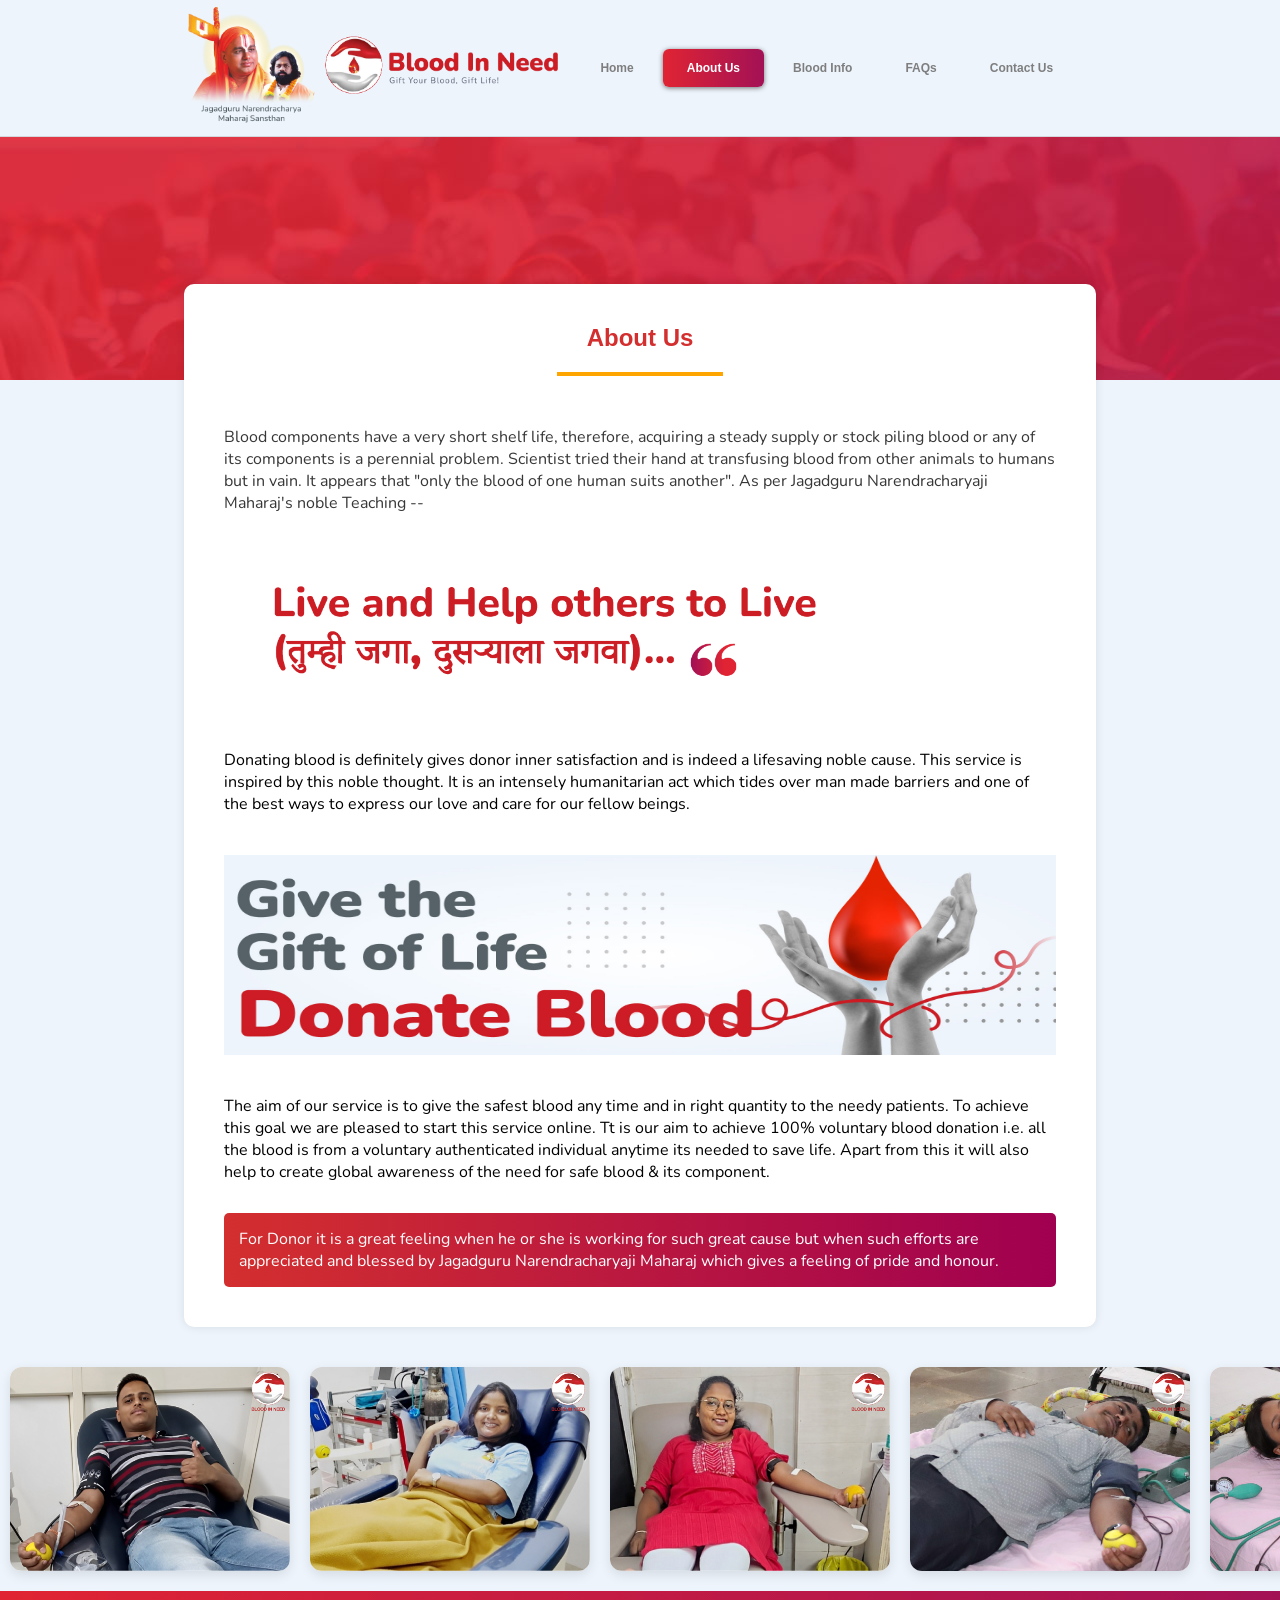
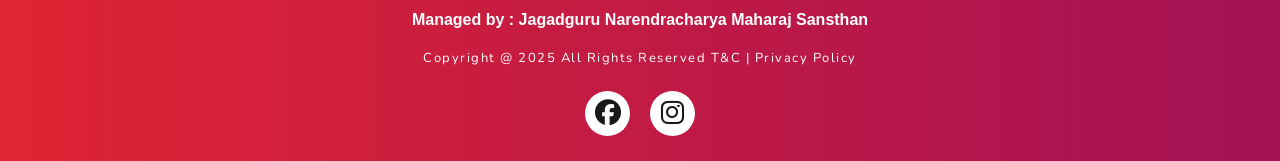
<file: about.html>
<!DOCTYPE html>
<html lang="en">

<head>
  <meta charset="UTF-8">
  <meta name="viewport" content="width=device-width, initial-scale=1.0">
  <title>Blood In Need</title>
  <link rel="shortcut icon" href="favicon.png" />
  <link rel="stylesheet" href="https://unpkg.com/swiper@8/swiper-bundle.min.css" />
  <link rel="stylesheet" href="about.css">
  <link href='https://fonts.googleapis.com/css?family=Nunito' rel='stylesheet'>
  <script src="bloodinfo.js" defer></script>
  <link rel="stylesheet" href="https://cdnjs.cloudflare.com/ajax/libs/font-awesome/6.5.2/css/all.min.css"
    integrity="sha512-SnH5WK+bZxgPHs44uWIX+LLJAJ9/2PkPKZ5QiAj6Ta86w+fsb2TkcmfRyVX3pBnMFcV7oQPJkl9QevSCWr3W6A=="
    crossorigin="anonymous" referrerpolicy="no-referrer" />
    <link href="https://fonts.googleapis.com/css2?family=Nunito:wght@300;400;600;700&display=swap" rel="stylesheet">
</head>

<body>
 <div class="nav-container">
    <a href="#main-content" class="skip-link">Skip to main content</a>
    <div class="mobile-left">
      <div class="logo1"> <img src="bin-swami1.png" alt="Left Logo"> </div>
    </div>
    <button id="open-sidebar-button" onclick="openSidebar()" aria-label="open sidebar" aria-expanded="false"
      aria-controls="navbar">
      <svg xmlns="http://www.w3.org/2000/svg" height="40px" viewBox="0 -960 960 960" width="40px" fill="#c9c9c9">
        <path
          d="M165.13-254.62q-10.68 0-17.9-7.26-7.23-7.26-7.23-18t7.23-17.86q7.22-7.13 17.9-7.13h629.74q10.68 0 17.9 7.26 7.23 7.26 7.23 18t-7.23 17.87q-7.22 7.12-17.9 7.12H165.13Zm0-200.25q-10.68 0-17.9-7.27-7.23-7.26-7.23-17.99 0-10.74 7.23-17.87 7.22-7.13 17.9-7.13h629.74q10.68 0 17.9 7.27 7.23 7.26 7.23 17.99 0 10.74-7.23 17.87-7.22 7.13-17.9 7.13H165.13Zm0-200.26q-10.68 0-17.9-7.26-7.23-7.26-7.23-18t7.23-17.87q7.22-7.12 17.9-7.12h629.74q10.68 0 17.9 7.26 7.23 7.26 7.23 18t-7.23 17.86q-7.22 7.13-17.9 7.13H165.13Z" />
      </svg>
    </button>
    <nav id="navbar">
      <div class="nav-left">
        <div class="logo"> <img src="bin-swami1.png" alt="Left Logo"> </div>
      </div>
      <ul class="options">
        <li>
          <button id="close-sidebar-button" onclick="closeSidebar()" aria-label="close sidebar">
            <svg xmlns="http://www.w3.org/2000/svg" height="40px" viewBox="0 -960 960 960" width="40px" fill="#c9c9c9">
              <path
                d="m480-444.62-209.69 209.7q-7.23 7.23-17.5 7.42-10.27.19-17.89-7.42-7.61-7.62-7.61-17.7 0-10.07 7.61-17.69L444.62-480l-209.7-209.69q-7.23-7.23-7.42-17.5-.19-10.27 7.42-17.89 7.62-7.61 17.7-7.61 10.07 0 17.69 7.61L480-515.38l209.69-209.7q7.23-7.23 17.5-7.42 10.27-.19 17.89 7.42 7.61 7.62 7.61 17.7 0 10.07-7.61 17.69L515.38-480l209.7 209.69q7.23 7.23 7.42 17.5.19 10.27-7.42 17.89-7.62 7.61-17.7 7.61-10.07 0-17.69-7.61L480-444.62Z" />
            </svg>
          </button>
        </li>
        <li class="home-li"><a href="index.html">Home</a></li>
        <li><a href="about.html" class="active-link" aria-current="page">About Us</a></li>
        <li><a href="bloodinfo.html">Blood Info</a></li>
        <li><a href="faqs.html">FAQs</a></li>
        <li><a href="contactus.html">Contact Us</a></li>
      </ul>
    </nav>
    <div id="overlay" onclick="closeSidebar()" aria-hidden="true"></div>
  </div>
  <main>
    <div class="topbg"></div>
    <div class="aboutus">
      <div class="container">
        <h1>About Us</h1>
        <div class="divider"></div>
          <div class="about-paragraph">
            <p>Blood components have a very short shelf life, therefore, acquiring a steady supply or stock piling blood or any of its components is a perennial problem. Scientist tried their hand at transfusing blood from other animals to humans but in vain. It appears that "only the blood of one human suits another". As per Jagadguru Narendracharyaji Maharaj's noble Teaching --</p>
            <br>
            <div class="about-txt"> <img src="about-txt.png" alt="about-txt"></div></div>
            <br>
            <p>Donating blood is definitely gives donor inner satisfaction and is indeed a lifesaving noble cause. This service is inspired by this noble thought. It is an intensely humanitarian act which tides over man made barriers and one of the best ways to express our love and care for our fellow beings.</p>
            <div class="aboutus-content">
              <img src="aboutus-main.jpg" alt="Blood donation" class="about-image">
            </div>
            <p>The aim of our service is to give the safest blood any time and in right quantity to the needy patients. To achieve this goal we are pleased to start this service online. Tt is our aim to achieve 100% voluntary blood donation i.e. all the blood is from a voluntary authenticated individual anytime its needed to save life. Apart from this it will also help to create global awareness of the need for safe blood & its  component.</p>
            <div class="about-highlight"><p>For Donor it is a great feeling when he or she is working for such great cause but when such efforts are appreciated and blessed by Jagadguru Narendracharyaji Maharaj which gives a feeling of pride and honour.</p></div>

          </div>
        </div>
      </div>
    </div>
    <div class="slider-container">
      <div class="slider-track">
        <!-- Repeat these card elements as needed -->
        <div class="card"><img src="01.jpg" alt="Donor 1"></div>
        <div class="card"><img src="02.jpg" alt="Donor 2"></div>
        <div class="card"><img src="03.jpg" alt="Donor 3"></div>
        <div class="card"><img src="04.jpg" alt="Donor 4"></div>
        <div class="card"><img src="05.jpg" alt="Donor 5"></div>
        <div class="card"><img src="06.jpg" alt="Donor 6"></div>
        <div class="card"><img src="07.jpg" alt="Donor 7"></div>
        <div class="card"><img src="08.jpg" alt="Donor 8"></div>
        <div class="card"><img src="09.jpg" alt="Donor 9"></div>
        <div class="card"><img src="10.jpg" alt="Donor 10"></div>
        <div class="card"><img src="11.jpg" alt="Donor 11"></div>
        <div class="card"><img src="12.jpg" alt="Donor 12"></div>
        <div class="card"><img src="13.jpg" alt="Donor 13"></div>
        <div class="card"><img src="14.jpg" alt="Donor 14"></div>
        <div class="card"><img src="15.jpg" alt="Donor 15"></div>
        <div class="card"><img src="16.jpg" alt="Donor 16"></div>
        <div class="card"><img src="17.jpg" alt="Donor 17"></div>
        <div class="card"><img src="18.jpg" alt="Donor 18"></div>
        <div class="card"><img src="19.jpg" alt="Donor 19"></div>
        <div class="card"><img src="20.jpg" alt="Donor 20"></div>
        
        <!-- Duplicate cards for infinite loop effect -->
        <div class="card"><img src="01.jpg" alt="Donor 1"></div>
        <div class="card"><img src="02.jpg" alt="Donor 2"></div>
        <div class="card"><img src="03.jpg" alt="Donor 3"></div>
        <div class="card"><img src="04.jpg" alt="Donor 4"></div>
        <div class="card"><img src="05.jpg" alt="Donor 5"></div>
        <div class="card"><img src="06.jpg" alt="Donor 6"></div>
        <div class="card"><img src="07.jpg" alt="Donor 7"></div>
        <div class="card"><img src="08.jpg" alt="Donor 8"></div>
        <div class="card"><img src="09.jpg" alt="Donor 9"></div>
        <div class="card"><img src="10.jpg" alt="Donor 10"></div>
        <div class="card"><img src="11.jpg" alt="Donor 11"></div>
        <div class="card"><img src="12.jpg" alt="Donor 12"></div>
        <div class="card"><img src="13.jpg" alt="Donor 13"></div>
        <div class="card"><img src="14.jpg" alt="Donor 14"></div>
        <div class="card"><img src="15.jpg" alt="Donor 15"></div>
        <div class="card"><img src="16.jpg" alt="Donor 16"></div>
        <div class="card"><img src="17.jpg" alt="Donor 17"></div>
        <div class="card"><img src="18.jpg" alt="Donor 18"></div>
        <div class="card"><img src="19.jpg" alt="Donor 19"></div>
        <div class="card"><img src="20.jpg" alt="Donor 20"></div>
      </div>
    </div>
  </main>

    <!-- Footer -->
    <footer>
      <div class="footerBottom">
        <div class="managed"> <p>Managed by : Jagadguru Narendracharya Maharaj Sansthan </p></div>
        <div class="designer"> <p>Copyright @ 2025 All Rights Reserved T&C | <a href="privacypolicy.html"> Privacy Policy</a></p></div>
      </div>
        <div class="socialicons">
          <a href="https://www.facebook.com/bloodinneed.org" target="_blank" ><i class="fab fa-facebook"></i></a>
          <a href="https://www.instagram.com/jnmsbloodinneed" target="_blank" ><i class="fab fa-instagram"></i></a>
          <!--<a href="#"><i class="fab fa-twitter"></i></a>
          <a href="https://www.youtube.com/@BloodInNeed" target="_blank" ><i class="fab fa-youtube"></i></a>  -->
        </div>
    </footer>

</body>

</html>
</file>
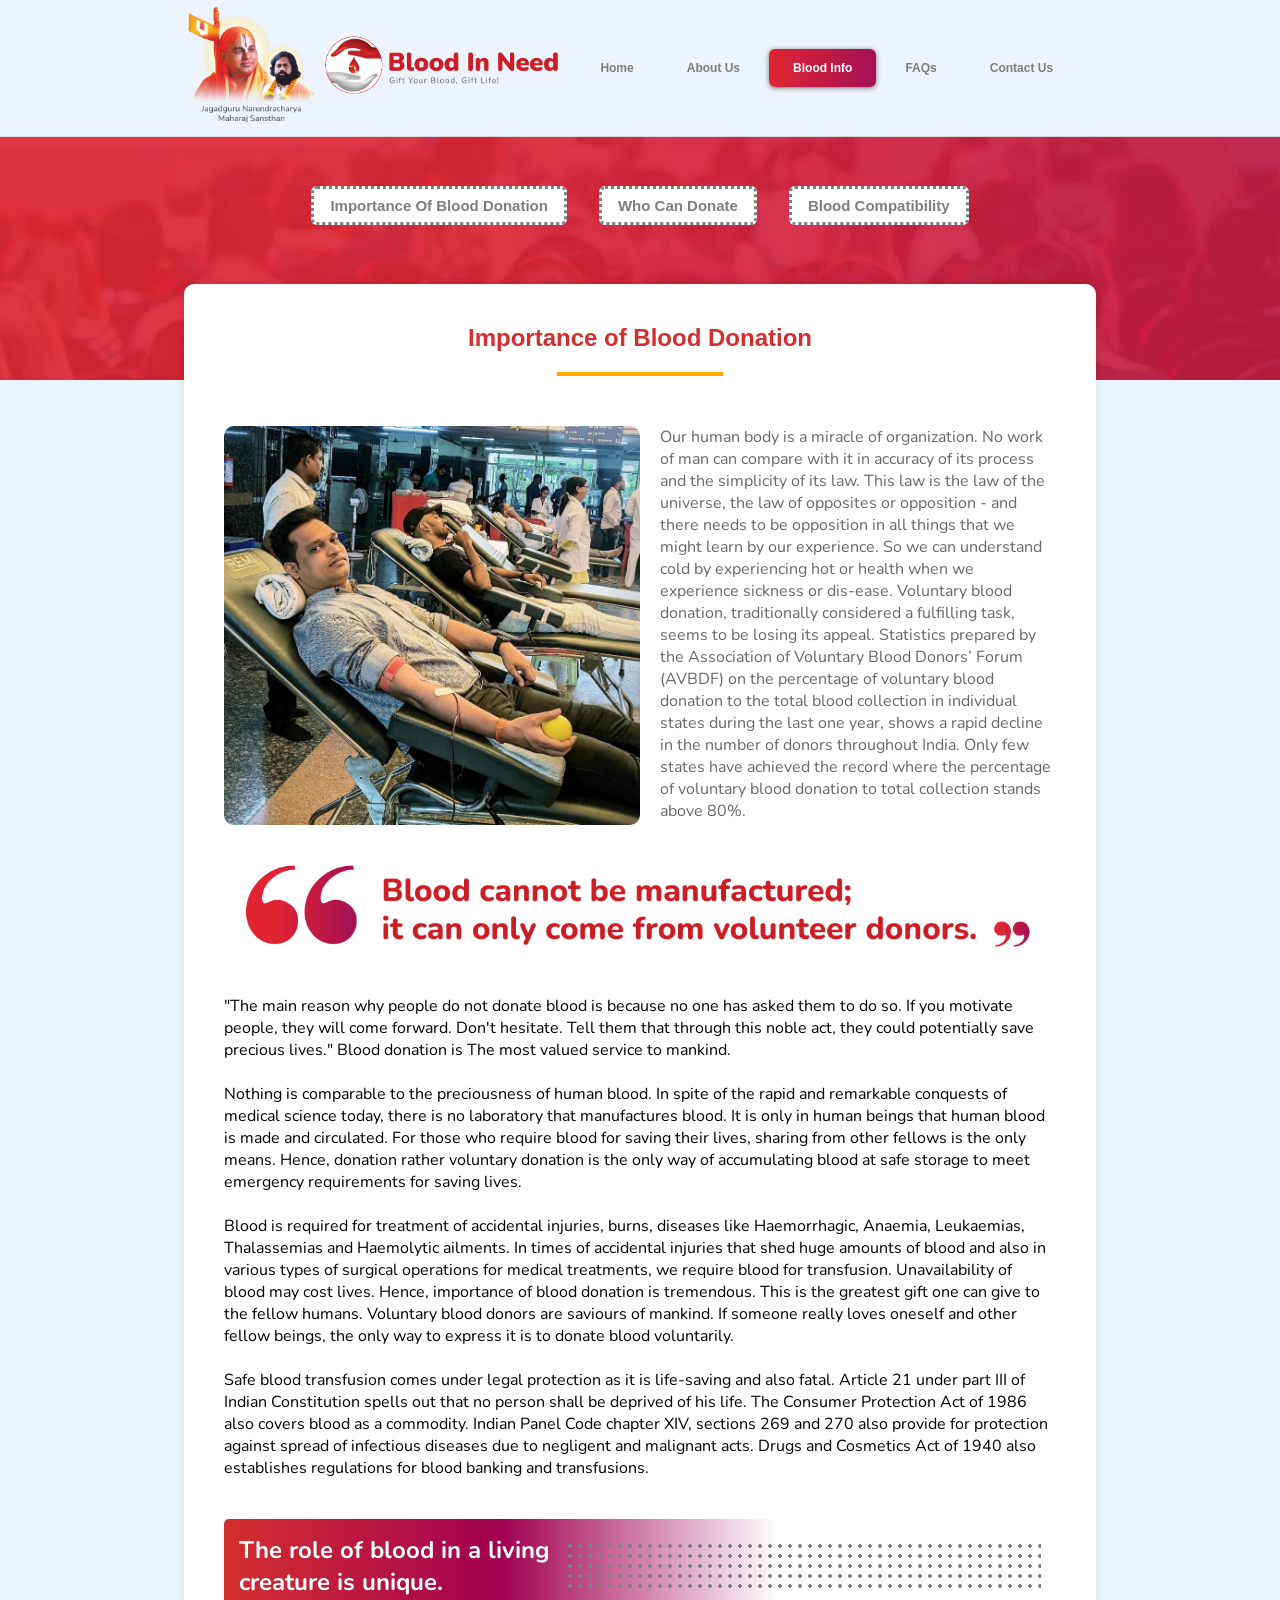
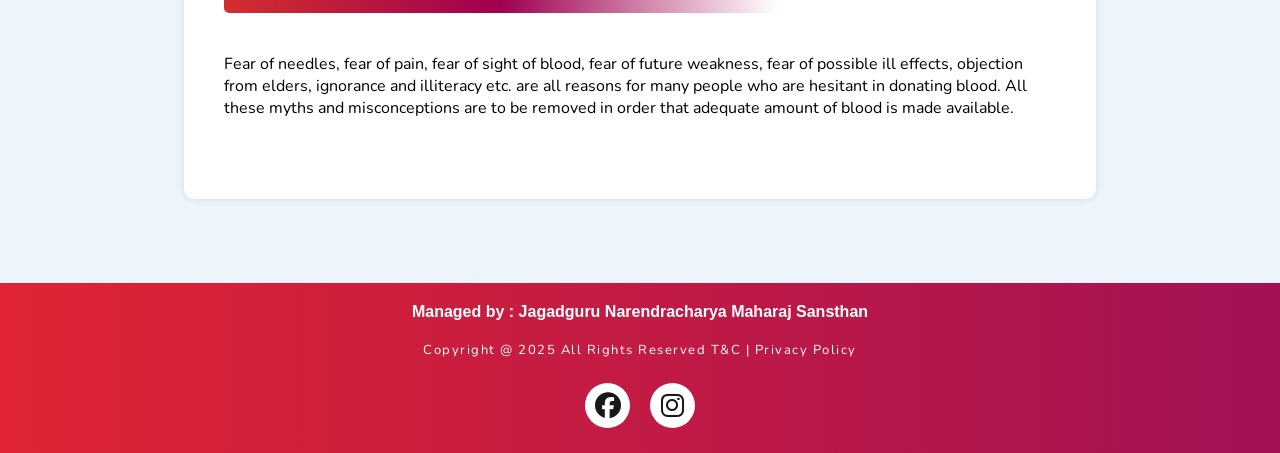
<file: bloodinfo.html>
<!DOCTYPE html>
<html lang="en">

<head>
  <meta charset="UTF-8">
  <meta name="viewport" content="width=device-width, initial-scale=1.0">
  <title>Blood In Need</title>
  <link rel="shortcut icon" href="favicon.png" />
  <link rel="stylesheet" href="https://unpkg.com/swiper@8/swiper-bundle.min.css" />
  <link rel="stylesheet" href="bloodinfo.css">
  <link href='https://fonts.googleapis.com/css?family=Nunito' rel='stylesheet'>
  <script src="bloodinfo.js" defer></script>
  <link rel="stylesheet" href="https://cdnjs.cloudflare.com/ajax/libs/font-awesome/6.5.2/css/all.min.css"
    integrity="sha512-SnH5WK+bZxgPHs44uWIX+LLJAJ9/2PkPKZ5QiAj6Ta86w+fsb2TkcmfRyVX3pBnMFcV7oQPJkl9QevSCWr3W6A=="
    crossorigin="anonymous" referrerpolicy="no-referrer" />
  <link href="https://fonts.googleapis.com/css2?family=Nunito:wght@300;400;600;700&display=swap" rel="stylesheet">
</head>

<body>
  <div class="nav-container">
    <a href="#main-content" class="skip-link">Skip to main content</a>
    <div class="mobile-left">
      <div class="logo1"> <img src="bin-swami1.png" alt="Left Logo"> </div>
    </div>
    <button id="open-sidebar-button" onclick="openSidebar()" aria-label="open sidebar" aria-expanded="false"
      aria-controls="navbar">
      <svg xmlns="http://www.w3.org/2000/svg" height="40px" viewBox="0 -960 960 960" width="40px" fill="#c9c9c9">
        <path
          d="M165.13-254.62q-10.68 0-17.9-7.26-7.23-7.26-7.23-18t7.23-17.86q7.22-7.13 17.9-7.13h629.74q10.68 0 17.9 7.26 7.23 7.26 7.23 18t-7.23 17.87q-7.22 7.12-17.9 7.12H165.13Zm0-200.25q-10.68 0-17.9-7.27-7.23-7.26-7.23-17.99 0-10.74 7.23-17.87 7.22-7.13 17.9-7.13h629.74q10.68 0 17.9 7.27 7.23 7.26 7.23 17.99 0 10.74-7.23 17.87-7.22 7.13-17.9 7.13H165.13Zm0-200.26q-10.68 0-17.9-7.26-7.23-7.26-7.23-18t7.23-17.87q7.22-7.12 17.9-7.12h629.74q10.68 0 17.9 7.26 7.23 7.26 7.23 18t-7.23 17.86q-7.22 7.13-17.9 7.13H165.13Z" />
      </svg>
    </button>
    <nav id="navbar">
      <div class="nav-left">
        <div class="logo"> <img src="bin-swami1.png" alt="Left Logo"> </div>
      </div>
      <ul class="options">
        <li>
          <button id="close-sidebar-button" onclick="closeSidebar()" aria-label="close sidebar">
            <svg xmlns="http://www.w3.org/2000/svg" height="40px" viewBox="0 -960 960 960" width="40px" fill="#c9c9c9">
              <path
                d="m480-444.62-209.69 209.7q-7.23 7.23-17.5 7.42-10.27.19-17.89-7.42-7.61-7.62-7.61-17.7 0-10.07 7.61-17.69L444.62-480l-209.7-209.69q-7.23-7.23-7.42-17.5-.19-10.27 7.42-17.89 7.62-7.61 17.7-7.61 10.07 0 17.69 7.61L480-515.38l209.69-209.7q7.23-7.23 17.5-7.42 10.27-.19 17.89 7.42 7.61 7.62 7.61 17.7 0 10.07-7.61 17.69L515.38-480l209.7 209.69q7.23 7.23 7.42 17.5.19 10.27-7.42 17.89-7.62 7.61-17.7 7.61-10.07 0-17.69-7.61L480-444.62Z" />
            </svg>
          </button>
        </li>
        <li class="home-li"><a href="index.html">Home</a></li>
        <li><a href="about.html">About Us</a></li>
        <li><a href="bloodinfo.html" class="active-link" aria-current="page">Blood Info</a></li>
        <li><a href="faqs.html">FAQs</a></li>
        <li><a href="contactus.html">Contact Us</a></li>
      </ul>
    </nav>
    <div id="overlay" onclick="closeSidebar()" aria-hidden="true"></div>
  </div>
  <main>
    <sub-nav>
      <div class="bloodinfo">
        <ul>
          <li><a href="#impofbd" class="blood-info" data-section="impofbd">Importance Of Blood Donation</a></li>
          <li><a href="#whocandonate" class="blood-info" data-section="whocandonate">Who Can Donate</a></li>
          <li><a href="#bloodcompatibility" class="blood-info" data-section="bloodcompatibility">Blood Compatibility</a>
          </li>
        </ul>
      </div>
    </sub-nav>
    <!-- impofbd Section -->
    <section id="impofbd" class="content-section active-section">
      <div class="impofbd">
        <div class="container">
          <h1>Importance of Blood Donation</h1>
          <div class="divider"></div>
          <div class="content">
            <img src="impofbd.jpg" alt="Blood donation" class="main-image">
            <p>Our human body is a miracle of organization. No work of man can compare with it in accuracy of its
              process and the simplicity of its law. This law is the law of the universe, the law of opposites or
              opposition - and there needs to be opposition in all things that we might learn by our experience. So we
              can understand cold by experiencing hot or health when we experience sickness or dis-ease. Voluntary blood
              donation, traditionally considered a fulfilling task, seems to be losing its appeal. Statistics prepared
              by the Association of Voluntary Blood Donors’ Forum (AVBDF) on the percentage of voluntary blood donation
              to the total blood collection in individual states during the last one year, shows a rapid decline in the
              number of donors throughout India. Only few states have achieved the record where the percentage of
              voluntary blood donation to total collection stands above 80%.</p>
          </div>
          <blockquote>
            <img src="quote-iobd.png" alt="quote-iobd">
          </blockquote>
          <div class="paragraph">
            <p>"The main reason why people do not donate blood is because no one has asked them to do so. If you
              motivate people, they will come forward. Don't hesitate. Tell them that through this noble act, they could
              potentially save precious lives." Blood donation is The most valued service to mankind.</p>
            <br>
            <p>Nothing is comparable to the preciousness of human blood. In spite of the rapid and remarkable conquests
              of medical science today, there is no laboratory that manufactures blood. It is only in human beings that
              human blood is made and circulated. For those who require blood for saving their lives, sharing from other
              fellows is the only means. Hence, donation rather voluntary donation is the only way of accumulating blood
              at safe storage to meet emergency requirements for saving lives.</p>
            <br>
            <p>Blood is required for treatment of accidental injuries, burns, diseases like Haemorrhagic, Anaemia,
              Leukaemias, Thalassemias and Haemolytic ailments. In times of accidental injuries that shed huge amounts
              of blood and also in various types of surgical operations for medical treatments, we require blood for
              transfusion. Unavailability of blood may cost lives. Hence, importance of blood donation is tremendous.
              This is the greatest gift one can give to the fellow humans. Voluntary blood donors are saviours of
              mankind. If someone really loves oneself and other fellow beings, the only way to express it is to donate
              blood voluntarily.</p>
            <br>
            <p>Safe blood transfusion comes under legal protection as it is life-saving and also fatal. Article 21 under
              part III of Indian Constitution spells out that no person shall be deprived of his life. The Consumer
              Protection Act of 1986 also covers blood as a commodity. Indian Panel Code chapter XIV, sections 269 and
              270 also provide for protection against spread of infectious diseases due to negligent and malignant acts.
              Drugs and Cosmetics Act of 1940 also establishes regulations for blood banking and transfusions.</p>
          </div>
          <div class="highlight-box">
            <span>The role of blood in a living<br>creature is unique.</span>
            <div class="dots"></div>
          </div>
          <div class="paragraph">
            <p>Fear of needles, fear of pain, fear of sight of blood, fear of future weakness, fear of possible ill
              effects, objection from elders, ignorance and illiteracy etc. are all reasons for many people who are
              hesitant in donating blood. All these myths and misconceptions are to be removed in order that adequate
              amount of blood is made available.</p>
          </div>
        </div>
    </section>

    <!-- whocandonate Section -->
    <section id="whocandonate" class="content-section">
      <div class="wcd">
        <div class="container">
          <h1>Can I Donate?</h1>
          <div class="divider"></div>
          <h2 style="text-align:center;">Requisites for Blood Donation:</h2>
          <div class="criteria-list">
            <div class="criteria-item">
              <div class="criteria-number">01</div>
              <div class="criteria-details">
                <h2>AGE</h2>
                <p>Not less than 18 and not <br>more than 55 years</p>
              </div>
            </div>
            <div class="criteria-item">
              <div class="criteria-details">
                <h2 style="text-align:right;">WEIGHT</h2>
                <p>Not less than 45 kilograms</p>
              </div>
              <div class="criteria-number">02</div>
            </div>

            <div class="criteria-item">
              <div class="criteria-number">03</div>
              <div class="criteria-details">
                <h2>Body Temperature</h2>
                <p>Below 37.5 °C (99.6 ° F)</p>
              </div>
            </div>
            <div class="criteria-item">
              <div class="criteria-details">
                <h2 style="text-align:right;">Pulse</h2>
                <p>60 to 100 beats/minute</p>
              </div>
              <div class="criteria-number">04</div>
            </div>

            <div class="criteria-item">
              <div class="criteria-number">05</div>
              <div class="criteria-details">
                <h2>Blood Pressure</h2>
                <p>Systlic: 110-140mm Hg</p>
              </div>
            </div>
            <div class="criteria-item">
              <div class="criteria-details">
                <h2 style="text-align:right;">Diastolic</h2>
                <p>670-90mm Hg</p>
              </div>
              <div class="criteria-number">06</div>
            </div>

            <div class="criteria-item">
              <div class="criteria-number">07</div>
              <div class="criteria-details">
                <h2>Skin Lesions</h2>
                <p>The skin at site of venepuncture<br>should not have skin lesions<br>(damaged tissue on the skin)
                  and<br>needle pricks</p>
              </div>
            </div>
            <div class="criteria-item">
              <div class="criteria-details">
                <h2 style="text-align:right;">Donation Frequency</h2>
                <p>12 weeks for males and<br>16 weeks for females</p>
              </div>
              <div class="criteria-number">08</div>
            </div>

            <div class="criteria-item">
              <div class="criteria-number">09</div>
              <div class="criteria-details">
                <h2>Hemoglobin level</h2>
                <p>Not below 12.5 g/dl</p>
              </div>
            </div>
            <div class="criteria-item">
              <div class="criteria-details">
                <h2 style="text-align:right;">No acute<br>respiratory<br>illness</h2>
              </div>
              <div class="criteria-number">10</div>
            </div>
          </div>
          <div class="additional">
            <div><img src="impofbd.jpg" alt="Blood donation" class="main-image2"></div>
            <div class="additional-info">
              <h2 style="text-align:left;">Additional donor requisites for<br>Plateletpheresis:</h2>
              <ul>
                <li>Platelet Count: Less than 150 x 10(to the power of 9)/l.</li>
                <li>The donor should have had aphaeresis procedures in the past with a frequency of not more than twice
                  a week and 24 times a year.</li>
                <li>Plasma proteins estimation: 6g/dl.</li>
                <li>No aspirin or any aspirin related drugs to be taken three days before the apherisi</li>
              </ul>
            </div>
          </div>
        </div>
    </section>

    <!-- whocandonate Section -->
    <section id="bloodcompatibility" class="content-section">
      <div class="bloodcompatibility">
        <div class="container">
          <h1>Compatible Blood Type Donors</h1>
          <div class="divider"></div>
          <div class="infographic">
            <div class="card">
              <div class="blood-type">A+</div>
              <div class="donate-to">Donate To: <span>A+, AB+</span></div>
              <div class="receive-from">Receive From: <span>A+, A-, O+, O-</span></div>
            </div>
            <div class="card">
              <div class="blood-type">O+</div>
              <div class="donate-to">Donate To: <span>O+, A+, B+, AB+</span></div>
              <div class="receive-from">Receive From: <span>O+, O-</span></div>
            </div>
            <div class="card">
              <div class="blood-type">B+</div>
              <div class="donate-to">Donate To: <span>B+, AB+</span></div>
              <div class="receive-from">Receive From: <span>B+, B-, O+, O-</span></div>
            </div>
            <div class="card">
              <div class="blood-type">AB+</div>
              <div class="donate-to">Donate To: <span>AB+</span></div>
              <div class="receive-from">Receive From: <span>Everyone</span></div>
            </div>
            <div class="card">
              <div class="blood-type">A-</div>
              <div class="donate-to">Donate To: <span>A+, A-, AB+, AB-</span></div>
              <div class="receive-from">Receive From: <span>A-, O-</span></div>
            </div>
            <div class="card">
              <div class="blood-type">O-</div>
              <div class="donate-to">Donate To: <span>Everyone</span></div>
              <div class="receive-from">Receive From: <span>O-</span></div>
            </div>
            <div class="card">
              <div class="blood-type">B-</div>
              <div class="donate-to">Donate To: <span>B+, B-, AB+, AB-</span></div>
              <div class="receive-from">Receive From: <span>B-, O-</span></div>
            </div>
            <div class="card">
              <div class="blood-type">AB-</div>
              <div class="donate-to">Donate To: <span>AB+, AB-</span></div>
              <div class="receive-from">Receive From: <span>AB-, A-, B-, O-</span></div>
            </div>
          </div>
        </div>
      </div>
    </section>
  </main>
</body>
</main>

<!-- Footer -->
<!-- Footer -->
<footer>
  <div class="footerBottom">
    <div class="managed"> <p>Managed by : Jagadguru Narendracharya Maharaj Sansthan </p></div>
    <div class="designer"> <p>Copyright @ 2025 All Rights Reserved T&C | <a href="privacypolicy.html"> Privacy Policy</a></p></div>
  </div>
    <div class="socialicons">
      <a href="https://www.facebook.com/bloodinneed.org" target="_blank" ><i class="fab fa-facebook"></i></a>
      <a href="https://www.instagram.com/jnmsbloodinneed" target="_blank" ><i class="fab fa-instagram"></i></a>
      <!--<a href="#"><i class="fab fa-twitter"></i></a>
      <a href="https://www.youtube.com/@BloodInNeed" target="_blank" ><i class="fab fa-youtube"></i></a>  -->
    </div>
</footer>



</body>

</html>
</file>
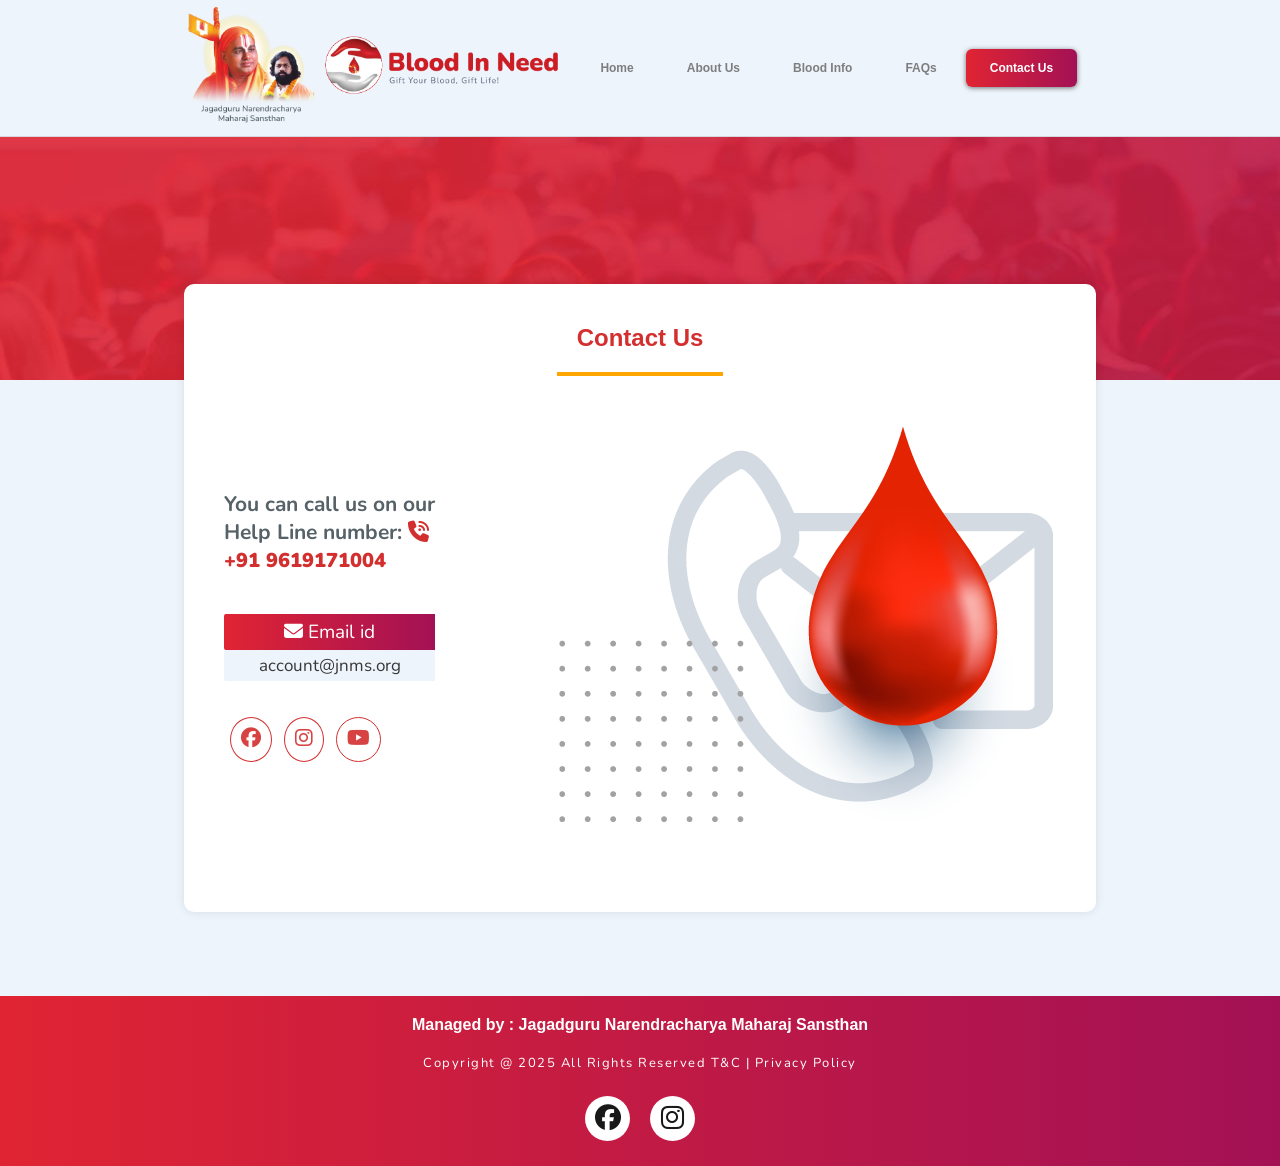
<file: contactus.html>
<!DOCTYPE html>
<html lang="en">

<head>
  <meta charset="UTF-8">
  <meta name="viewport" content="width=device-width, initial-scale=1.0">
  <title>Blood In Need</title>
  <link rel="shortcut icon" href="favicon.png" />
  <link rel="stylesheet" href="https://unpkg.com/swiper@8/swiper-bundle.min.css" />
  <link rel="stylesheet" href="contactus.css">
  <link href='https://fonts.googleapis.com/css?family=Nunito' rel='stylesheet'>
  <script src="bloodinfo.js" defer></script>
  <link rel="stylesheet" href="https://cdnjs.cloudflare.com/ajax/libs/font-awesome/6.5.2/css/all.min.css"
    integrity="sha512-SnH5WK+bZxgPHs44uWIX+LLJAJ9/2PkPKZ5QiAj6Ta86w+fsb2TkcmfRyVX3pBnMFcV7oQPJkl9QevSCWr3W6A=="
    crossorigin="anonymous" referrerpolicy="no-referrer" />
  <link href="https://fonts.googleapis.com/css2?family=Nunito:wght@300;400;600;700&display=swap" rel="stylesheet">
</head>

<body>
  <div class="nav-container">
    <a href="#main-content" class="skip-link">Skip to main content</a>
    <div class="mobile-left">
      <div class="logo1"> <img src="bin-swami1.png" alt="Left Logo"> </div>
    </div>
    <button id="open-sidebar-button" onclick="openSidebar()" aria-label="open sidebar" aria-expanded="false"
      aria-controls="navbar">
      <svg xmlns="http://www.w3.org/2000/svg" height="40px" viewBox="0 -960 960 960" width="40px" fill="#c9c9c9">
        <path
          d="M165.13-254.62q-10.68 0-17.9-7.26-7.23-7.26-7.23-18t7.23-17.86q7.22-7.13 17.9-7.13h629.74q10.68 0 17.9 7.26 7.23 7.26 7.23 18t-7.23 17.87q-7.22 7.12-17.9 7.12H165.13Zm0-200.25q-10.68 0-17.9-7.27-7.23-7.26-7.23-17.99 0-10.74 7.23-17.87 7.22-7.13 17.9-7.13h629.74q10.68 0 17.9 7.27 7.23 7.26 7.23 17.99 0 10.74-7.23 17.87-7.22 7.13-17.9 7.13H165.13Zm0-200.26q-10.68 0-17.9-7.26-7.23-7.26-7.23-18t7.23-17.87q7.22-7.12 17.9-7.12h629.74q10.68 0 17.9 7.26 7.23 7.26 7.23 18t-7.23 17.86q-7.22 7.13-17.9 7.13H165.13Z" />
      </svg>
    </button>
    <nav id="navbar">
      <div class="nav-left">
        <div class="logo"> <img src="bin-swami1.png" alt="Left Logo"> </div>
      </div>
      <ul class="options">
        <li>
          <button id="close-sidebar-button" onclick="closeSidebar()" aria-label="close sidebar">
            <svg xmlns="http://www.w3.org/2000/svg" height="40px" viewBox="0 -960 960 960" width="40px" fill="#c9c9c9">
              <path
                d="m480-444.62-209.69 209.7q-7.23 7.23-17.5 7.42-10.27.19-17.89-7.42-7.61-7.62-7.61-17.7 0-10.07 7.61-17.69L444.62-480l-209.7-209.69q-7.23-7.23-7.42-17.5-.19-10.27 7.42-17.89 7.62-7.61 17.7-7.61 10.07 0 17.69 7.61L480-515.38l209.69-209.7q7.23-7.23 17.5-7.42 10.27-.19 17.89 7.42 7.61 7.62 7.61 17.7 0 10.07-7.61 17.69L515.38-480l209.7 209.69q7.23 7.23 7.42 17.5.19 10.27-7.42 17.89-7.62 7.61-17.7 7.61-10.07 0-17.69-7.61L480-444.62Z" />
            </svg>
          </button>
        </li>
        <li class="home-li"><a href="index.html">Home</a></li>
        <li><a href="about.html">About Us</a></li>
        <li><a href="bloodinfo.html">Blood Info</a></li>
        <li><a href="faqs.html">FAQs</a></li>
        <li><a href="contactus.html" class="active-link" aria-current="page">Contact Us</a></li>
      </ul>
    </nav>
    <div id="overlay" onclick="closeSidebar()" aria-hidden="true"></div>
  </div>
  <main>
    <div class="topbg"></div>
    <div class="contactus">
      <div class="container">
        <h1>Contact Us</h1>
        <div class="divider"></div>
        <div class="contact">
          <div class="contact-details">
            <div class="contact-call">You can call us on our<br>Help Line number: <i
                class="fa-solid fa-phone-volume" style="color: #d32f2f;"></i>
              <div class="contact-no"><a href="tel:+919619171004"> +91 9619171004 </a>
              </div>
            </div>

            <!--<div class="c-details">
            <div class="contact-question">For Donors</div>
            <div class="contact-answer">donor@bloodinneed.org</div>
            </div>
            <div class="c-details">
            <div class="contact-question">For Blood Requestors</div>
            <div class="contact-answer">request@bloodinneed.org</div>
            </div> -->
            <div class="c-details">
              <div class="contact-question"><i class="fa-solid fa-envelope" style="color: #ffffff;"></i> Email id</div>
              <div class="contact-answer"><a href="mailto:"> account@jnms.org </a>
              </div>
            </div>
            <div class="social-icons">
              <a href="https://www.facebook.com/bloodinneed.org" target="_blank"><i class="fab fa-facebook"></i></a>
              <a href="https://www.instagram.com/jnmsbloodinneed" target="_blank"><i class="fab fa-instagram"></i></a>
              <!--<a href="#"><i class="fab fa-twitter"></i></a> -->
              <a href="https://www.youtube.com/@BloodInNeed" target="_blank"><i class="fab fa-youtube"></i></a>
            </div>
          </div>
          <div class="contact-icon"><img src="contactus.png"></div>
        </div>
      </div>
  </main>

  <!-- Footer -->
  <footer>
    <div class="footerBottom">
      <div class="managed"> <p>Managed by : Jagadguru Narendracharya Maharaj Sansthan </p></div>
      <div class="designer"> <p>Copyright @ 2025 All Rights Reserved T&C | <a href="privacypolicy.html"> Privacy Policy</a></p></div>
    </div>
      <div class="socialicons">
        <a href="https://www.facebook.com/bloodinneed.org" target="_blank" ><i class="fab fa-facebook"></i></a>
        <a href="https://www.instagram.com/jnmsbloodinneed" target="_blank" ><i class="fab fa-instagram"></i></a>
        <!--<a href="#"><i class="fab fa-twitter"></i></a>
        <a href="https://www.youtube.com/@BloodInNeed" target="_blank" ><i class="fab fa-youtube"></i></a>  -->
      </div>
  </footer>




</body>

</html>
</file>
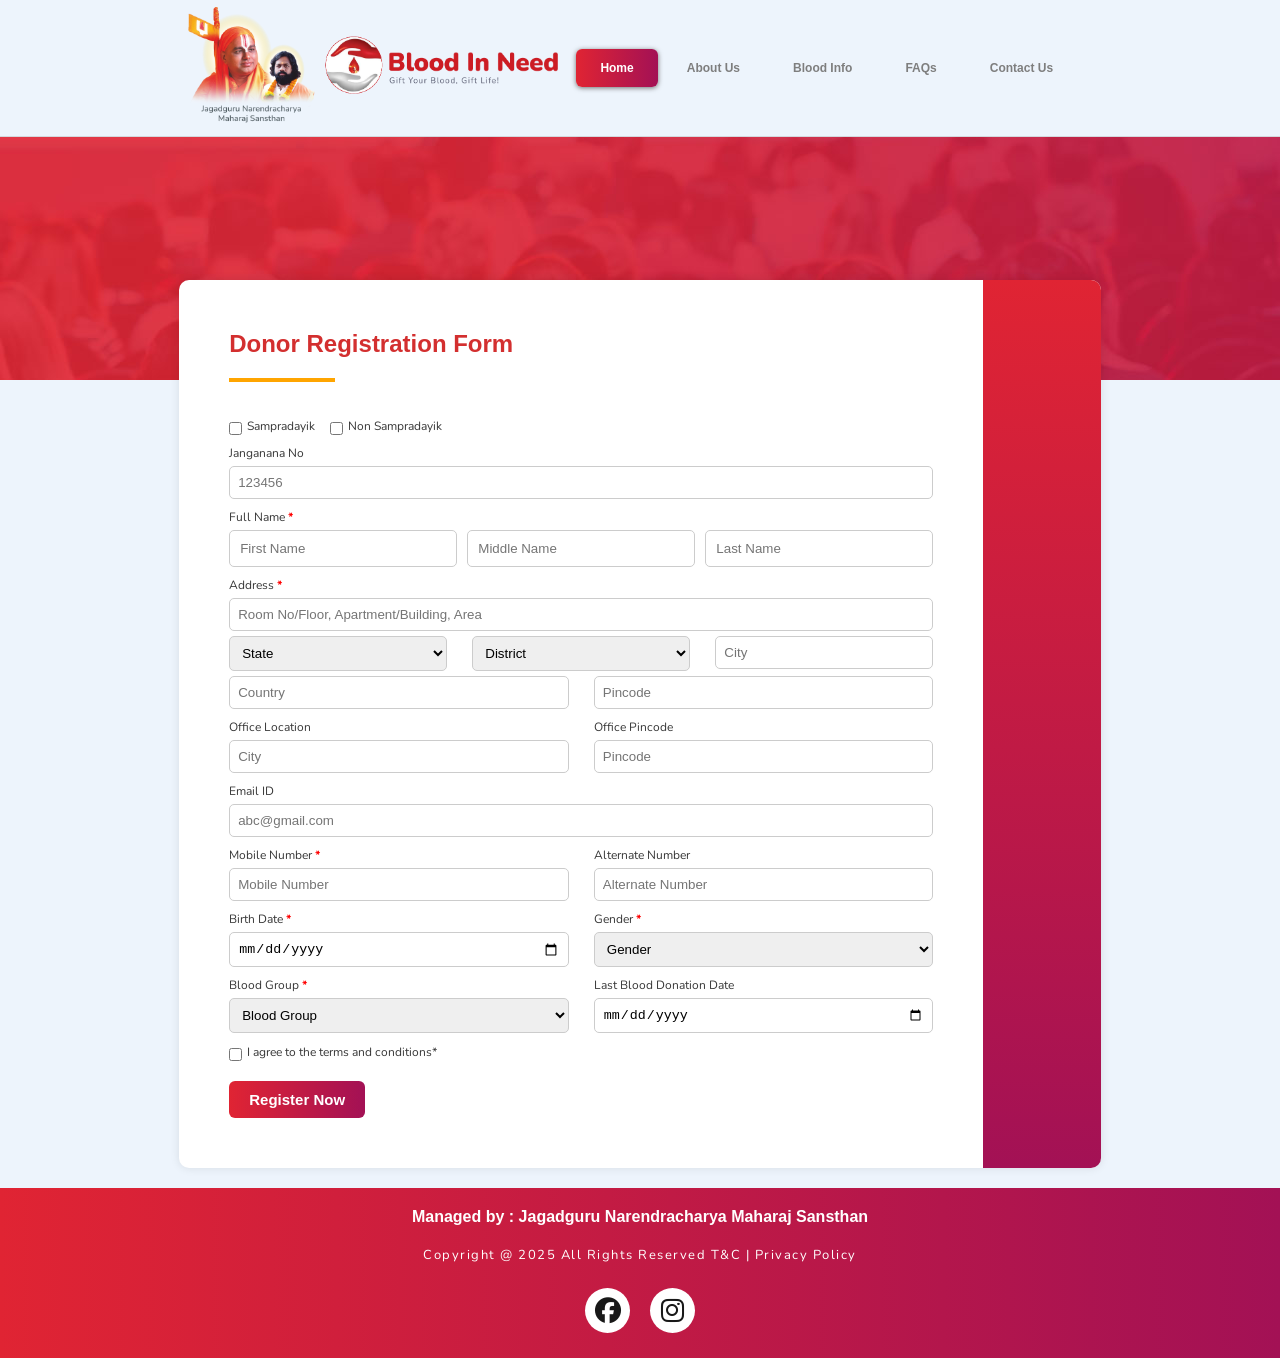
<file: donorform.html>
<!DOCTYPE html>
<html lang="en">
<head>
  <meta charset="UTF-8">
  <meta name="viewport" content="width=device-width, initial-scale=1.0">
  <title>Blood In Need</title>
  <link rel="shortcut icon" href="favicon.png" />
  <link rel="stylesheet" href="https://unpkg.com/swiper@8/swiper-bundle.min.css" />
  <link rel="stylesheet" href="donorform.css">
  <link href='https://fonts.googleapis.com/css?family=Nunito' rel='stylesheet'>
  <script src="donorform.js" defer></script>
  <link rel="stylesheet" href="https://cdnjs.cloudflare.com/ajax/libs/font-awesome/6.5.2/css/all.min.css" integrity="sha512-SnH5WK+bZxgPHs44uWIX+LLJAJ9/2PkPKZ5QiAj6Ta86w+fsb2TkcmfRyVX3pBnMFcV7oQPJkl9QevSCWr3W6A==" crossorigin="anonymous" referrerpolicy="no-referrer" />
  <link href="https://fonts.googleapis.com/css2?family=Nunito:wght@300;400;600;700&display=swap" rel="stylesheet">
  

</head>
<body>
<div class="nav-container">
  <a href="#main-content" class="skip-link">Skip to main content</a>
  <div class="mobile-left"> <div class="logo1"> <img src="bin-swami1.png" alt="Left Logo"> </div> </div>
  <button id="open-sidebar-button" onclick="openSidebar()" aria-label="open sidebar" aria-expanded="false" aria-controls="navbar">
    <svg xmlns="http://www.w3.org/2000/svg" height="40px" viewBox="0 -960 960 960" width="40px" fill="#c9c9c9"><path d="M165.13-254.62q-10.68 0-17.9-7.26-7.23-7.26-7.23-18t7.23-17.86q7.22-7.13 17.9-7.13h629.74q10.68 0 17.9 7.26 7.23 7.26 7.23 18t-7.23 17.87q-7.22 7.12-17.9 7.12H165.13Zm0-200.25q-10.68 0-17.9-7.27-7.23-7.26-7.23-17.99 0-10.74 7.23-17.87 7.22-7.13 17.9-7.13h629.74q10.68 0 17.9 7.27 7.23 7.26 7.23 17.99 0 10.74-7.23 17.87-7.22 7.13-17.9 7.13H165.13Zm0-200.26q-10.68 0-17.9-7.26-7.23-7.26-7.23-18t7.23-17.87q7.22-7.12 17.9-7.12h629.74q10.68 0 17.9 7.26 7.23 7.26 7.23 18t-7.23 17.86q-7.22 7.13-17.9 7.13H165.13Z"/></svg>
  </button>
  <nav id="navbar">
    <div class="nav-left"> <div class="logo"> <img src="bin-swami1.png" alt="Left Logo"> </div></div>
    <ul class="options">
      <li>
        <button id="close-sidebar-button" onclick="closeSidebar()" aria-label="close sidebar">
          <svg xmlns="http://www.w3.org/2000/svg" height="40px" viewBox="0 -960 960 960" width="40px" fill="#c9c9c9"><path d="m480-444.62-209.69 209.7q-7.23 7.23-17.5 7.42-10.27.19-17.89-7.42-7.61-7.62-7.61-17.7 0-10.07 7.61-17.69L444.62-480l-209.7-209.69q-7.23-7.23-7.42-17.5-.19-10.27 7.42-17.89 7.62-7.61 17.7-7.61 10.07 0 17.69 7.61L480-515.38l209.69-209.7q7.23-7.23 17.5-7.42 10.27-.19 17.89 7.42 7.61 7.62 7.61 17.7 0 10.07-7.61 17.69L515.38-480l209.7 209.69q7.23 7.23 7.42 17.5.19 10.27-7.42 17.89-7.62 7.61-17.7 7.61-10.07 0-17.69-7.61L480-444.62Z"/></svg>
        </button>
      </li>
      <li class="home-li"><a class="active-link" aria-current="page" href="index.html">Home</a></li>
      <li><a href="about.html">About Us</a></li>
      <li><a href="bloodinfo.html">Blood Info</a></li>
      <li><a href="faqs.html">FAQs</a></li>
      <li><a href="contactus.html">Contact Us</a></li>
      <!--<li><a class="accent-link" href="login.html">Login</a></li>-->
    </ul>
  </nav>
  
  <div id="overlay" onclick="closeSidebar()" aria-hidden="true"></div>
</div>
  <main>

    <div class="topbg"></div>
    <form id="donorForm">
        <div class="formdata">
            <h1>Donor Registration Form</h1>
            <div class="divider"></div>
            <div class="row1">
                <label>
                    <input type="checkbox" id="sampradayik" name="sampradayik"> Sampradayik
                </label>
                <label>
                    <input type="checkbox" id="non_sampradayik" name="non_sampradayik"> Non Sampradayik
                </label>
            </div>
            <div class="row2">
                <label>Janganana No</label>
                <input type="text" name="janganana_no" placeholder="123456"  maxlength="10" data-number>
                <span class="error-message"></span>
            </div>
            <div class="row3">
                <label class="required">Full Name</label>
                <div class="full-name">
                    <input type="text" name="first_name" placeholder="First Name" required>
                    <input type="text" name="middle_name" placeholder="Middle Name">
                    <input type="text" name="last_name" placeholder="Last Name" required>
                </div>
            </div>
            <div class="row4">
                <label class="required">Address</label>
                <input type="text" name="address" placeholder="Room No/Floor, Apartment/Building, Area" required>
            </div>
            <div class="row5">
                <div class="row">
                    <div>
                        <select id="state" name="state" required>
                            <option value="">State</option>
                        </select>
                    </div>
                    <div>
                        <select id="district" name="district" required>
                            <option value="">District</option>
                        </select>
                    </div>
                    <div><input type="text" name="city" required placeholder="City"></div>
                </div>
            </div>
            <div class="row6">
                <div class="row">
                    <div><input type="text" name="country" required placeholder="Country"></div>
                    <div>
                        <input type="text" name="pin_code" required maxlength="6" data-number placeholder="Pincode">
                        <span class="error-message"></span>
                    </div>
                </div>
            </div>
            <div class="row7">
                <div class="row">
                    <div>
                        <label >Office Location</label>
                        <input type="text" name="office_location" placeholder="City">
                    </div>
                    <div>
                        <label >Office Pincode</label>
                        <input type="text" name="office_pin"  maxlength="6" data-number placeholder="Pincode">
                        <span class="error-message"></span>
                    </div>
                </div>
            </div>
            <div class="row8">
                <label>Email ID</label>
                <input type="email" name="email" placeholder="abc@gmail.com">
            </div>
            <div class="row9">
                <div class="row">
                    <div>
                        <label class="required">Mobile Number</label>
                        <input type="text" name="mobile" required maxlength="10" data-number
                            placeholder="Mobile Number">
                        <span class="error-message"></span>
                    </div>
                    <div>
                        <label>Alternate Number</label>
                        <input type="text" name="alternate" maxlength="10" data-number placeholder="Alternate Number">
                        <span class="error-message"></span>
                    </div>
                </div>
            </div>
            <div class="row10">
                <div class="row">
                    <div><label class="required">Birth Date</label>
                        <input type="date" name="birth_date" required>
                    </div>
                    <div><label class="required">Gender</label>
                        <select name="gender" required>
                            <option value="">Gender</option>
                            <option value="Male">Male</option>
                            <option value="Female">Female</option>
                            <option value="Other">Other</option>
                        </select>
                    </div>
                </div>
            </div>
            <div class="row11">
                <div class="row">
                    <div><label class="required">Blood Group</label>
                        <select name="blood_group" required>
                            <option value="">Blood Group</option>
                            <option value="A+">A+</option>
                            <option value="A-">A-</option>
                            <option value="B+">B+</option>
                            <option value="B-">B-</option>
                            <option value="O+">O+</option>
                            <option value="O-">O-</option>
                            <option value="AB+">AB+</option>
                            <option value="AB-">AB-</option>
                            <option value="Don't Know">Don't Know</option>
                        </select>
                    </div>
                    <div><label>Last Blood Donation Date</label>
                        <input type="date" name="last_blood_donation">
                    </div>
                </div>
            </div>
            <div class="row1">
                <label>
                    <input type="checkbox" name="terms" required> I agree to the terms and conditions*
                </label>
            </div>
            <div class="row13">
                <button type="submit">Register Now</button>
            </div>
            <div id="loader" style="display: none; position: fixed; top: 50%; left: 50%; transform: translate(-50%, -50%); z-index: 9999;">
                <div style="border: 4px solid #f3f3f3; border-top: 4px solid #3498db; border-radius: 50%; width: 50px; height: 50px; animation: spin 2s linear infinite;"></div>
            </div>
        </div>
        <div class="bgpart"></div>
    </form>

  </main>

  <!-- Footer -->
  <footer>
    <div class="footerBottom">
      <div class="managed"> <p>Managed by : Jagadguru Narendracharya Maharaj Sansthan </p></div>
      <div class="designer"> <p>Copyright @ 2025 All Rights Reserved T&C | <a href="privacypolicy.html"> Privacy Policy</a></p></div>
    </div>
      <div class="socialicons">
        <a href="https://www.facebook.com/bloodinneed.org" target="_blank" ><i class="fab fa-facebook"></i></a>
        <a href="https://www.instagram.com/jnmsbloodinneed" target="_blank" ><i class="fab fa-instagram"></i></a>
        <!--<a href="#"><i class="fab fa-twitter"></i></a>
        <a href="https://www.youtube.com/@BloodInNeed" target="_blank" ><i class="fab fa-youtube"></i></a>  -->
      </div>
  </footer>

  
</body>
</html>
</file>
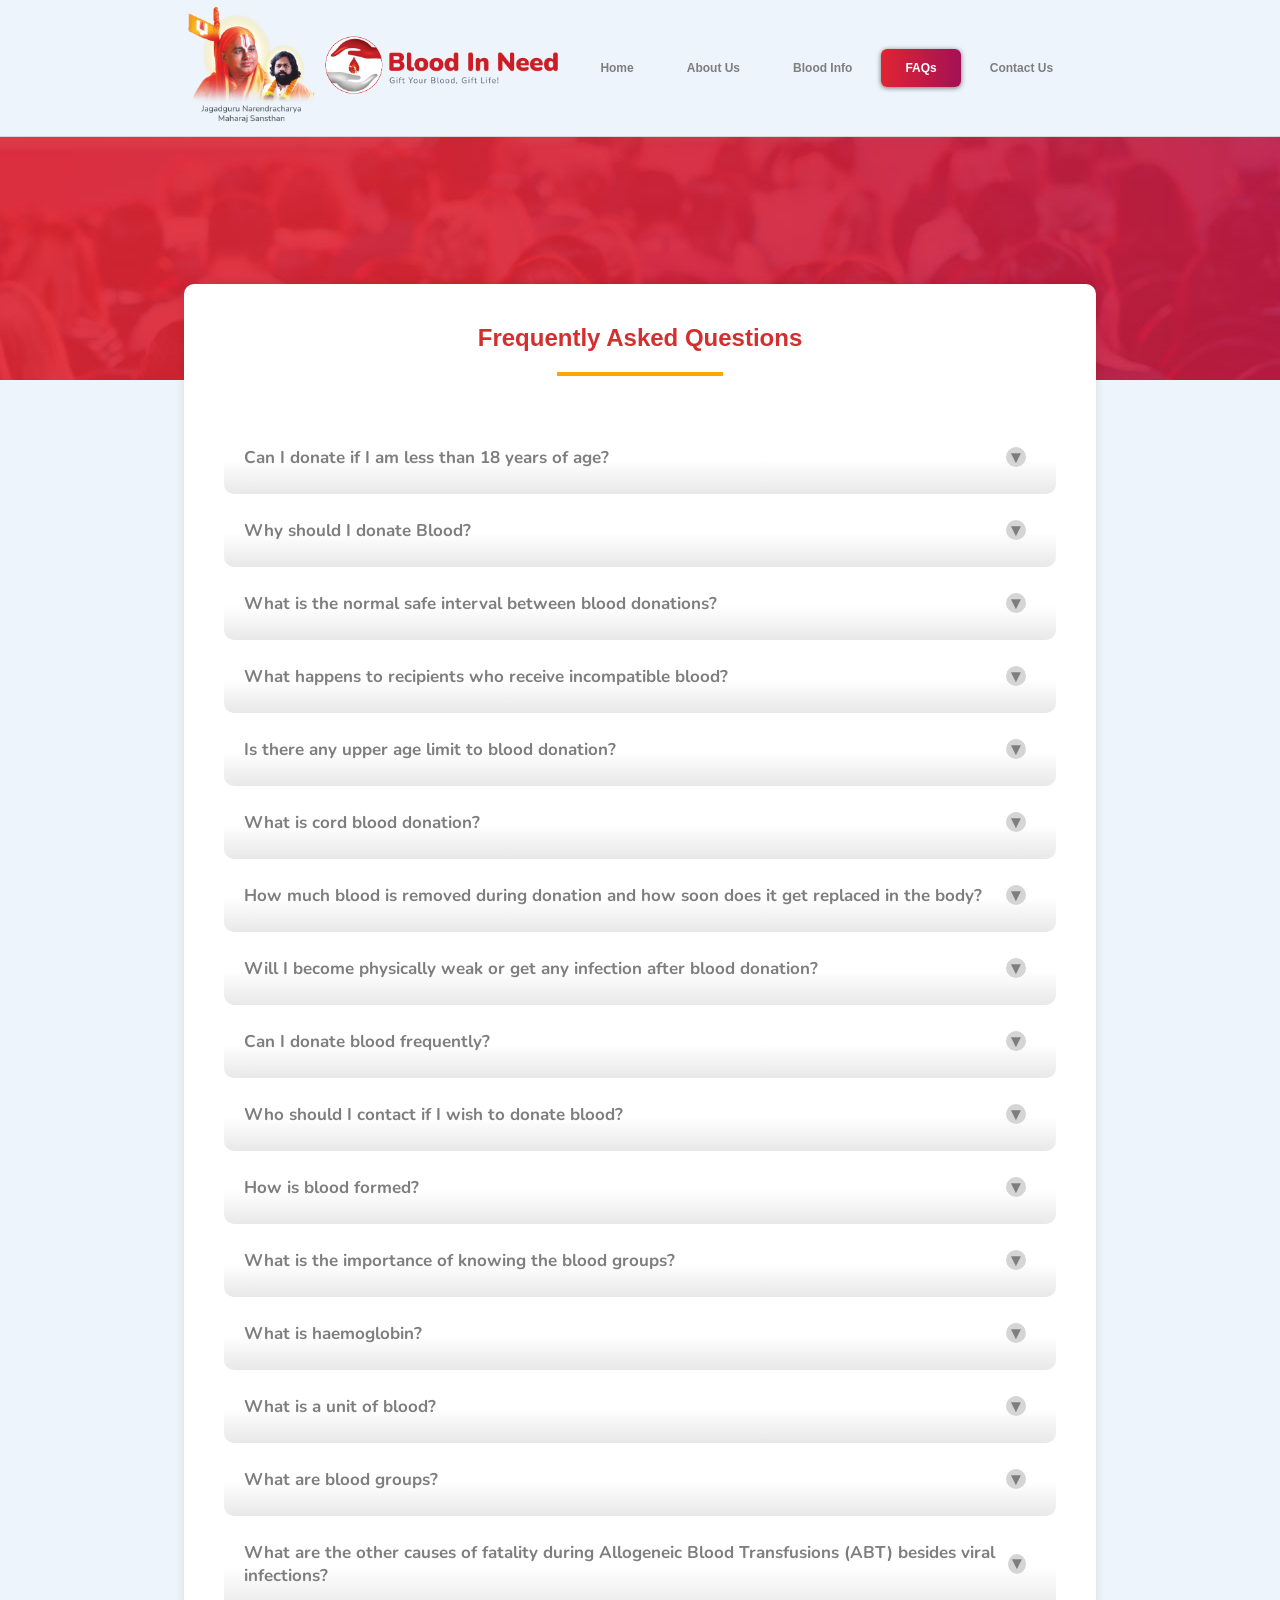
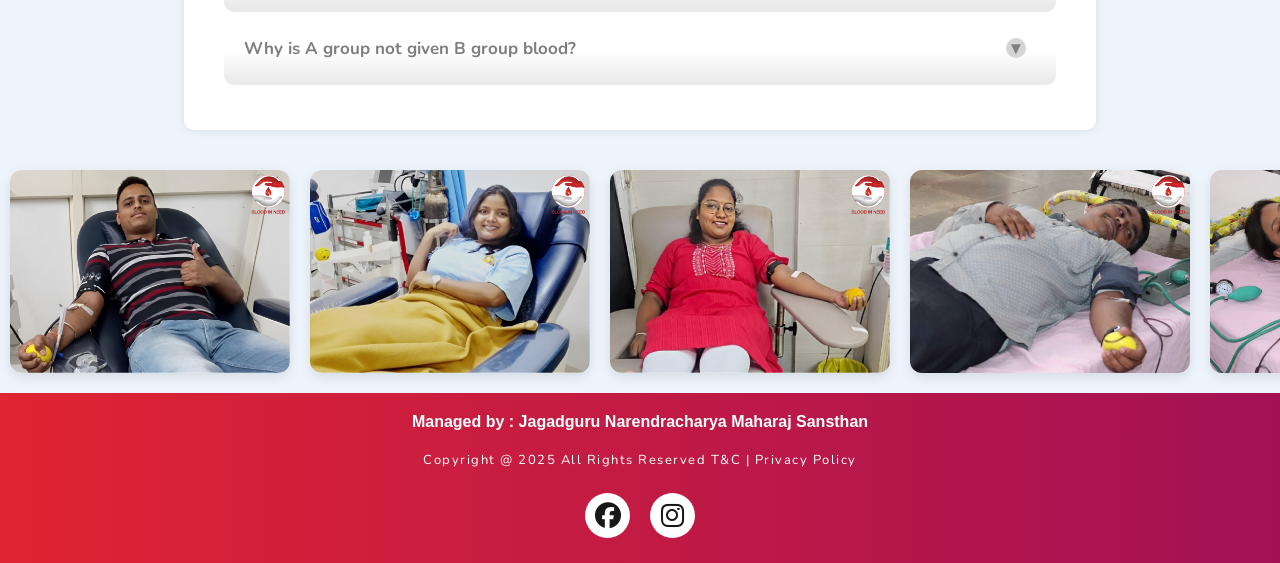
<file: faqs.html>
<!DOCTYPE html>
<html lang="en">

<head>
  <meta charset="UTF-8">
  <meta name="viewport" content="width=device-width, initial-scale=1.0">
  <title>Blood In Need</title>
  <link rel="shortcut icon" href="favicon.png" />
  <link rel="stylesheet" href="https://unpkg.com/swiper@8/swiper-bundle.min.css" />
  <link rel="stylesheet" href="faqs.css">
  <link href='https://fonts.googleapis.com/css?family=Nunito' rel='stylesheet'>
  <script src="bloodinfo.js" defer></script>
  <link rel="stylesheet" href="https://cdnjs.cloudflare.com/ajax/libs/font-awesome/6.5.2/css/all.min.css"
    integrity="sha512-SnH5WK+bZxgPHs44uWIX+LLJAJ9/2PkPKZ5QiAj6Ta86w+fsb2TkcmfRyVX3pBnMFcV7oQPJkl9QevSCWr3W6A=="
    crossorigin="anonymous" referrerpolicy="no-referrer" />
  <link href="https://fonts.googleapis.com/css2?family=Nunito:wght@300;400;600;700&display=swap" rel="stylesheet">
</head>

<body>
  <div class="nav-container">
    <a href="#main-content" class="skip-link">Skip to main content</a>
    <div class="mobile-left">
      <div class="logo1"> <img src="bin-swami1.png" alt="Left Logo"> </div>
    </div>
    <button id="open-sidebar-button" onclick="openSidebar()" aria-label="open sidebar" aria-expanded="false"
      aria-controls="navbar">
      <svg xmlns="http://www.w3.org/2000/svg" height="40px" viewBox="0 -960 960 960" width="40px" fill="#c9c9c9">
        <path
          d="M165.13-254.62q-10.68 0-17.9-7.26-7.23-7.26-7.23-18t7.23-17.86q7.22-7.13 17.9-7.13h629.74q10.68 0 17.9 7.26 7.23 7.26 7.23 18t-7.23 17.87q-7.22 7.12-17.9 7.12H165.13Zm0-200.25q-10.68 0-17.9-7.27-7.23-7.26-7.23-17.99 0-10.74 7.23-17.87 7.22-7.13 17.9-7.13h629.74q10.68 0 17.9 7.27 7.23 7.26 7.23 17.99 0 10.74-7.23 17.87-7.22 7.13-17.9 7.13H165.13Zm0-200.26q-10.68 0-17.9-7.26-7.23-7.26-7.23-18t7.23-17.87q7.22-7.12 17.9-7.12h629.74q10.68 0 17.9 7.26 7.23 7.26 7.23 18t-7.23 17.86q-7.22 7.13-17.9 7.13H165.13Z" />
      </svg>
    </button>
    <nav id="navbar">
      <div class="nav-left">
        <div class="logo"> <img src="bin-swami1.png" alt="Left Logo"> </div>
      </div>
      <ul class="options">
        <li>
          <button id="close-sidebar-button" onclick="closeSidebar()" aria-label="close sidebar">
            <svg xmlns="http://www.w3.org/2000/svg" height="40px" viewBox="0 -960 960 960" width="40px" fill="#c9c9c9">
              <path
                d="m480-444.62-209.69 209.7q-7.23 7.23-17.5 7.42-10.27.19-17.89-7.42-7.61-7.62-7.61-17.7 0-10.07 7.61-17.69L444.62-480l-209.7-209.69q-7.23-7.23-7.42-17.5-.19-10.27 7.42-17.89 7.62-7.61 17.7-7.61 10.07 0 17.69 7.61L480-515.38l209.69-209.7q7.23-7.23 17.5-7.42 10.27-.19 17.89 7.42 7.61 7.62 7.61 17.7 0 10.07-7.61 17.69L515.38-480l209.7 209.69q7.23 7.23 7.42 17.5.19 10.27-7.42 17.89-7.62 7.61-17.7 7.61-10.07 0-17.69-7.61L480-444.62Z" />
            </svg>
          </button>
        </li>
        <li class="home-li"><a href="index.html">Home</a></li>
        <li><a href="about.html">About Us</a></li>
        <li><a href="bloodinfo.html">Blood Info</a></li>
        <li><a href="faqs.html" class="active-link" aria-current="page">FAQs</a></li>
        <li><a href="contactus.html">Contact Us</a></li>
      </ul>
    </nav>
    <div id="overlay" onclick="closeSidebar()" aria-hidden="true"></div>
  </div>
  <main>
    <div class="topbg"></div>
    <div class="faqs">
      <div class="container">
        <h1>Frequently Asked Questions</h1>
        <div class="divider"></div>
        <div class="faq-item">
          <div class="faq-question">Can I donate if I am less than 18 years of age?</div>
          <div class="faq-answer">No . Ideal age to donate blood is 18 to 65 years.</div>
        </div>
        <div class="faq-item">
          <div class="faq-question">Why should I donate Blood?</div>
          <div class="faq-answer">It helps in generation of new blood cells which in turn refreshes the body.</div>
        </div>
        <div class="faq-item">
          <div class="faq-question">What is the normal safe interval between blood donations?</div>
          <div class="faq-answer">Ideal interval between blood donations for a male is 3 months and female is 4 months.
          </div>
        </div>
        <div class="faq-item">
          <div class="faq-question">What happens to recipients who receive incompatible blood?</div>
          <div class="faq-answer">If a recipient receives incompatible blood it leads to clumping of blood cells and can
            be potentially fatal.</div>
        </div>
        <div class="faq-item">
          <div class="faq-question">Is there any upper age limit to blood donation?</div>
          <div class="faq-answer">yes 65 years is the upper age limit for blood donation.</div>
        </div>
        <div class="faq-item">
          <div class="faq-question">What is cord blood donation?</div>
          <div class="faq-answer">Cord blood donation is the process of processing and storing umbilical cord blood in a
            bank . Cord blood is rich in stem cells and treat blood cancers and other diseases.</div>
        </div>
        <div class="faq-item">
          <div class="faq-question">How much blood is removed during donation and how soon does it get replaced in the
            body?</div>
          <div class="faq-answer">450 ml if body weight is more than 60 kg and 350 ml if body weight is less than 60 kg.
            . Body replaces this volume within 24 to 48 hrs and replenishes red blood cells in 10 to 12 weeks</div>
        </div>
        <div class="faq-item">
          <div class="faq-question">Will I become physically weak or get any infection after blood donation?</div>
          <div class="faq-answer">Few people may feel fatigue , dizzy , light headed an after donating blood but this is
            temporary and is overcome by drinking water and other liquids before and after donating blood.</div>
        </div>
        <div class="faq-item">
          <div class="faq-question">Can I donate blood frequently?</div>
          <div class="faq-answer">A healthy man can donate blood every 3 months and healthy female can donate blood
            every 4 months.</div>
        </div>
        <div class="faq-item">
          <div class="faq-question">Who should I contact if I wish to donate blood?</div>
          <div class="faq-answer">Contact Blood in need help line 9619171004.</div>
        </div>
        <div class="faq-item">
          <div class="faq-question">How is blood formed?</div>
          <div class="faq-answer">Blood is formed from Haematopoietic stem cells in bone marrow and the process is
            called haematopoiesis.</div>
        </div>
        <div class="faq-item">
          <div class="faq-question">What is the importance of knowing the blood groups?</div>
          <div class="faq-answer">Knowing the blood group of a patient is vitally important. It makes sure that the
            donor's blood is compatible with the patient's blood , It minimises reaction during a transfusion and avoids
            any catastrophic consequences.</div>
        </div>
        <div class="faq-item">
          <div class="faq-question">What is haemoglobin?</div>
          <div class="faq-answer">Haemoglobin is a protein containing iron that facilitates transport of oxygen in red
            blood cells.</div>
        </div>
        <div class="faq-item">
          <div class="faq-question">What is a unit of blood?</div>
          <div class="faq-answer">one unit of whole blood is approximately 450 ml.</div>
        </div>
        <div class="faq-item">
          <div class="faq-question">What are blood groups?</div>
          <div class="faq-answer">Blood is made up of red blood cells , white blood cells and platelets and contains
            Antigens on the surface of red blood cells . These antigens are proteins or sugars . . Some of these
            antigens define which blood group you belong to . There are four ABO blood groups . A,B ,AB and O.</div>
        </div>
        <div class="faq-item">
          <div class="faq-question">What are the other causes of fatality during Allogeneic Blood Transfusions (ABT)
            besides viral infections?</div>
          <div class="faq-answer">Fatality during allogeneic blood transfusion reactions are transfusion related acute
            lung injury , haemolytic transfusion reactions and transfusion related sepsis.</div>
        </div>
        <div class="faq-item">
          <div class="faq-question">Why is A group not given B group blood?</div>
          <div class="faq-answer">if someone with group A blood is given group B blood then their anti B antibodies will
            attack the group B cells and leads to fatal transfusion reactions.</div>
        </div>
      </div>
    </div>
      <div class="slider-container">
        <div class="slider-track">
          <!-- Repeat these card elements as needed -->
          <div class="card"><img src="01.jpg" alt="Donor 1"></div>
          <div class="card"><img src="02.jpg" alt="Donor 2"></div>
          <div class="card"><img src="03.jpg" alt="Donor 3"></div>
          <div class="card"><img src="04.jpg" alt="Donor 4"></div>
          <div class="card"><img src="05.jpg" alt="Donor 5"></div>
          <div class="card"><img src="06.jpg" alt="Donor 6"></div>
          <div class="card"><img src="07.jpg" alt="Donor 7"></div>
          <div class="card"><img src="08.jpg" alt="Donor 8"></div>
          <div class="card"><img src="09.jpg" alt="Donor 9"></div>
          <div class="card"><img src="10.jpg" alt="Donor 10"></div>
          <div class="card"><img src="11.jpg" alt="Donor 11"></div>
          <div class="card"><img src="12.jpg" alt="Donor 12"></div>
          <div class="card"><img src="13.jpg" alt="Donor 13"></div>
          <div class="card"><img src="14.jpg" alt="Donor 14"></div>
          <div class="card"><img src="15.jpg" alt="Donor 15"></div>
          <div class="card"><img src="16.jpg" alt="Donor 16"></div>
          <div class="card"><img src="17.jpg" alt="Donor 17"></div>
          <div class="card"><img src="18.jpg" alt="Donor 18"></div>
          <div class="card"><img src="19.jpg" alt="Donor 19"></div>
          <div class="card"><img src="20.jpg" alt="Donor 20"></div>

          <!-- Duplicate cards for infinite loop effect -->
          <div class="card"><img src="01.jpg" alt="Donor 1"></div>
          <div class="card"><img src="02.jpg" alt="Donor 2"></div>
          <div class="card"><img src="03.jpg" alt="Donor 3"></div>
          <div class="card"><img src="04.jpg" alt="Donor 4"></div>
          <div class="card"><img src="05.jpg" alt="Donor 5"></div>
          <div class="card"><img src="06.jpg" alt="Donor 6"></div>
          <div class="card"><img src="07.jpg" alt="Donor 7"></div>
          <div class="card"><img src="08.jpg" alt="Donor 8"></div>
          <div class="card"><img src="09.jpg" alt="Donor 9"></div>
          <div class="card"><img src="10.jpg" alt="Donor 10"></div>
          <div class="card"><img src="11.jpg" alt="Donor 11"></div>
          <div class="card"><img src="12.jpg" alt="Donor 12"></div>
          <div class="card"><img src="13.jpg" alt="Donor 13"></div>
          <div class="card"><img src="14.jpg" alt="Donor 14"></div>
          <div class="card"><img src="15.jpg" alt="Donor 15"></div>
          <div class="card"><img src="16.jpg" alt="Donor 16"></div>
          <div class="card"><img src="17.jpg" alt="Donor 17"></div>
          <div class="card"><img src="18.jpg" alt="Donor 18"></div>
          <div class="card"><img src="19.jpg" alt="Donor 19"></div>
          <div class="card"><img src="20.jpg" alt="Donor 20"></div>
        </div>
      </div>
  </main>

  <!-- Footer -->
  <footer>
    <div class="footerBottom">
      <div class="managed"> <p>Managed by : Jagadguru Narendracharya Maharaj Sansthan </p></div>
      <div class="designer"> <p>Copyright @ 2025 All Rights Reserved T&C | <a href="privacypolicy.html"> Privacy Policy</a></p></div>
    </div>
      <div class="socialicons">
        <a href="https://www.facebook.com/bloodinneed.org" target="_blank" ><i class="fab fa-facebook"></i></a>
        <a href="https://www.instagram.com/jnmsbloodinneed" target="_blank" ><i class="fab fa-instagram"></i></a>
        <!--<a href="#"><i class="fab fa-twitter"></i></a>
        <a href="https://www.youtube.com/@BloodInNeed" target="_blank" ><i class="fab fa-youtube"></i></a>  -->
      </div>
  </footer>



</body>

</html>
</file>
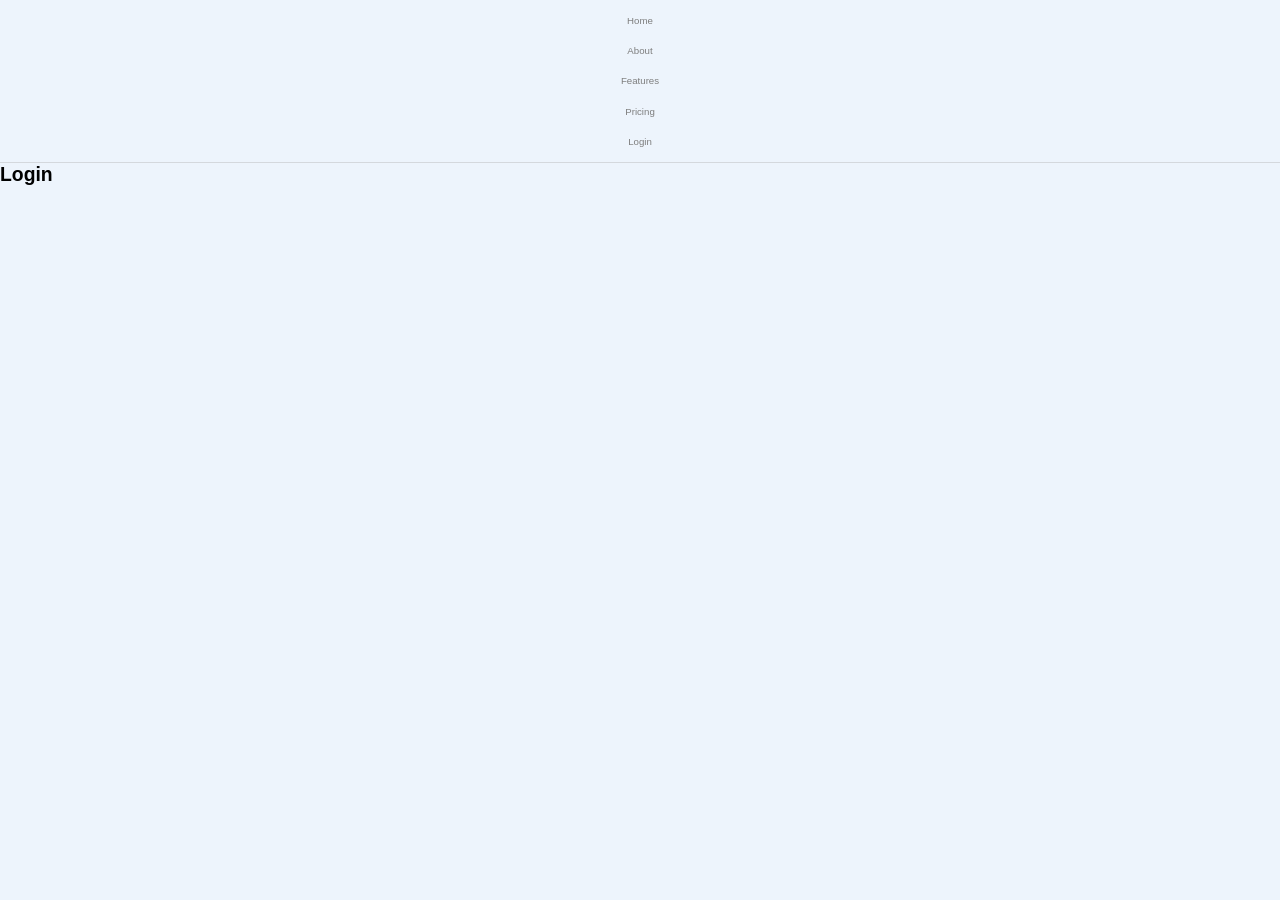
<file: login.html>
<!DOCTYPE html>
<html lang="en">
<head>
  <meta charset="UTF-8">
  <meta name="viewport" content="width=device-width, initial-scale=1.0">
  <title>Login</title>
  <link rel="stylesheet" href="style.css">
  <script src="script.js" defer></script>
</head>
<body>

  <a href="#main-content" class="skip-link">Skip to main content</a>

  <button id="open-sidebar-button" onclick="openSidebar()" aria-label="open sidebar" aria-expanded="false" aria-controls="navbar">
    <svg xmlns="http://www.w3.org/2000/svg" height="40px" viewBox="0 -960 960 960" width="40px" fill="#c9c9c9"><path d="M165.13-254.62q-10.68 0-17.9-7.26-7.23-7.26-7.23-18t7.23-17.86q7.22-7.13 17.9-7.13h629.74q10.68 0 17.9 7.26 7.23 7.26 7.23 18t-7.23 17.87q-7.22 7.12-17.9 7.12H165.13Zm0-200.25q-10.68 0-17.9-7.27-7.23-7.26-7.23-17.99 0-10.74 7.23-17.87 7.22-7.13 17.9-7.13h629.74q10.68 0 17.9 7.27 7.23 7.26 7.23 17.99 0 10.74-7.23 17.87-7.22 7.13-17.9 7.13H165.13Zm0-200.26q-10.68 0-17.9-7.26-7.23-7.26-7.23-18t7.23-17.87q7.22-7.12 17.9-7.12h629.74q10.68 0 17.9 7.26 7.23 7.26 7.23 18t-7.23 17.86q-7.22 7.13-17.9 7.13H165.13Z"/></svg>
  </button>

  <nav id="navbar">
    <ul>
      <li>
        <button id="close-sidebar-button" onclick="closeSidebar()" aria-label="close sidebar">
          <svg xmlns="http://www.w3.org/2000/svg" height="40px" viewBox="0 -960 960 960" width="40px" fill="#c9c9c9"><path d="m480-444.62-209.69 209.7q-7.23 7.23-17.5 7.42-10.27.19-17.89-7.42-7.61-7.62-7.61-17.7 0-10.07 7.61-17.69L444.62-480l-209.7-209.69q-7.23-7.23-7.42-17.5-.19-10.27 7.42-17.89 7.62-7.61 17.7-7.61 10.07 0 17.69 7.61L480-515.38l209.69-209.7q7.23-7.23 17.5-7.42 10.27-.19 17.89 7.42 7.61 7.62 7.61 17.7 0 10.07-7.61 17.69L515.38-480l209.7 209.69q7.23 7.23 7.42 17.5.19 10.27-7.42 17.89-7.62 7.61-17.7 7.61-10.07 0-17.69-7.61L480-444.62Z"/></svg>
        </button>
      </li>
      <li class="home-li"><a href="index.html">Home</a></li>
      <li><a href="about.html" >About</a></li>
      <li><a href="features.html">Features</a></li>
      <li><a href="pricing.html" >Pricing</a></li>
      <li><a class="accent-link" href="login.html" aria-current="page">Login</a></li>
    </ul>
  </nav>
  
  <div id="overlay" onclick="closeSidebar()" aria-hidden="true"></div>

  <main>
    <h1>Login</h1>
  </main>
  
</body>
</html>
</file>
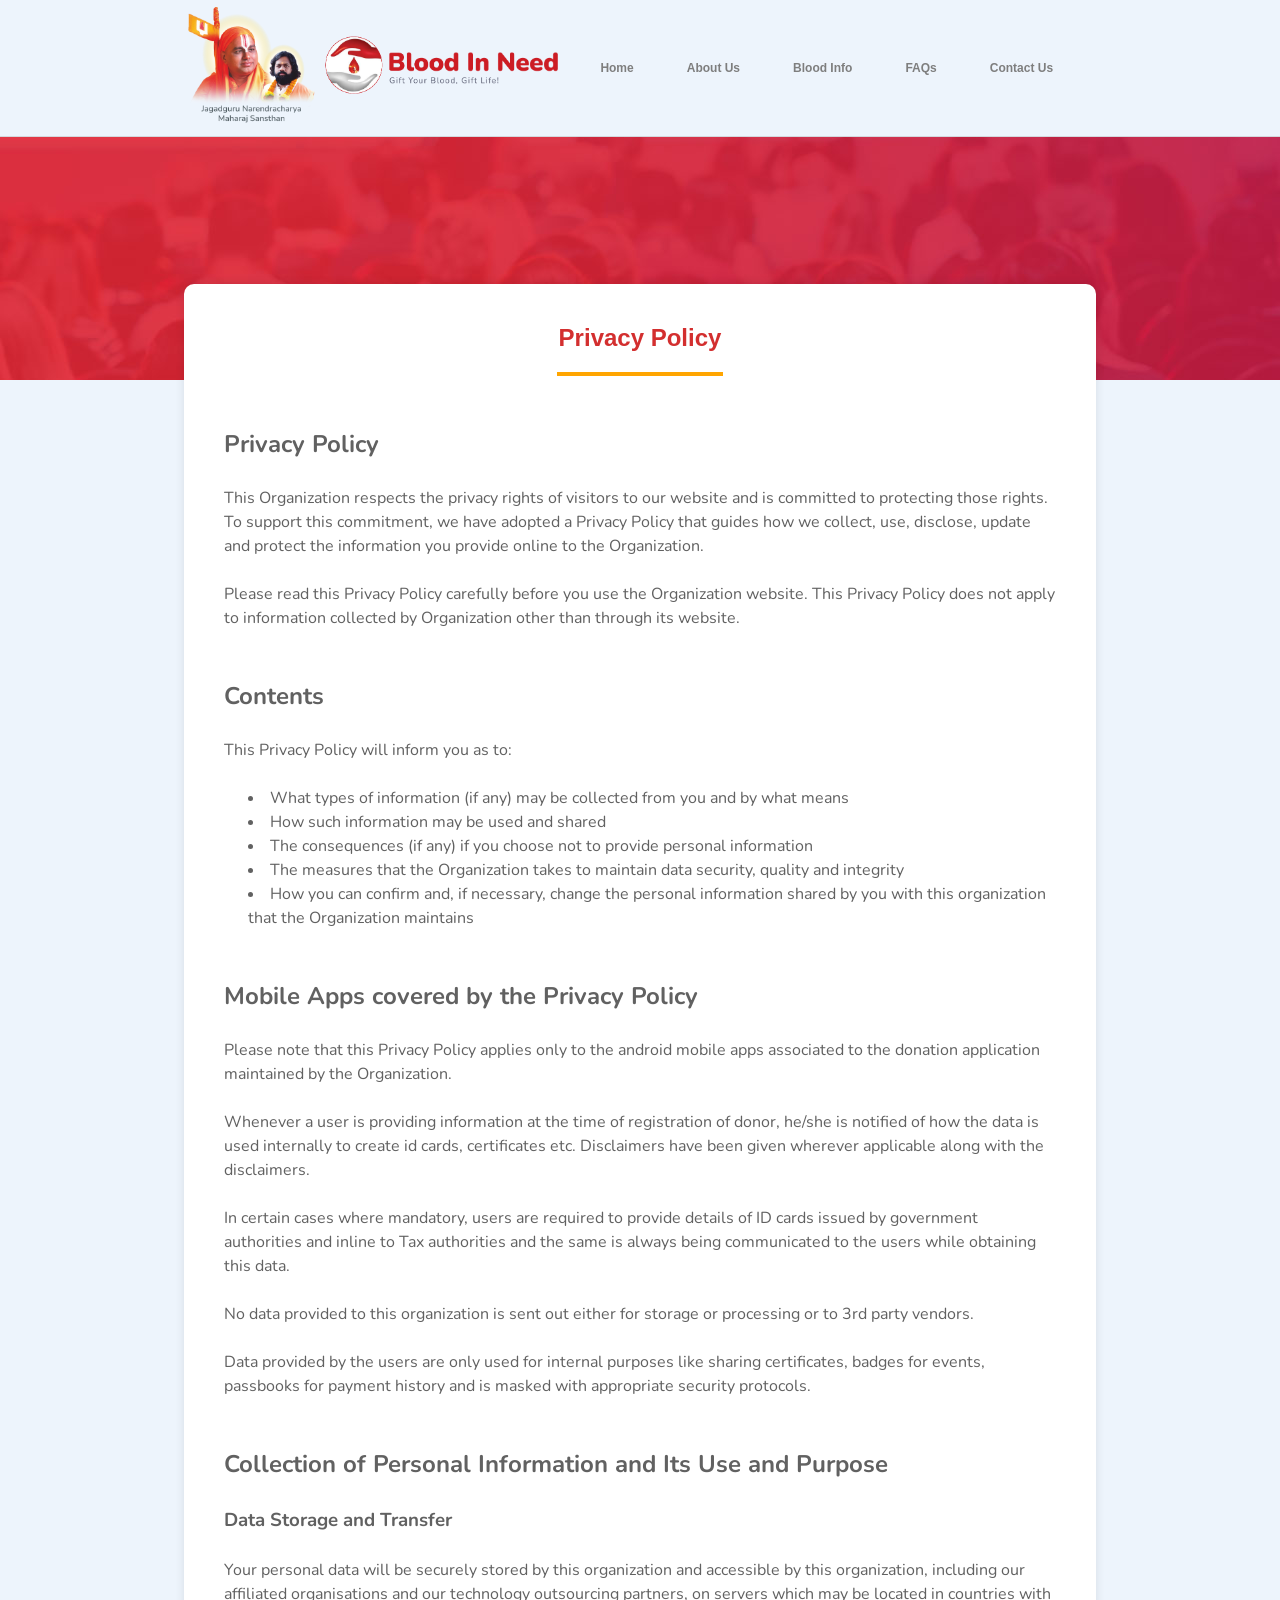
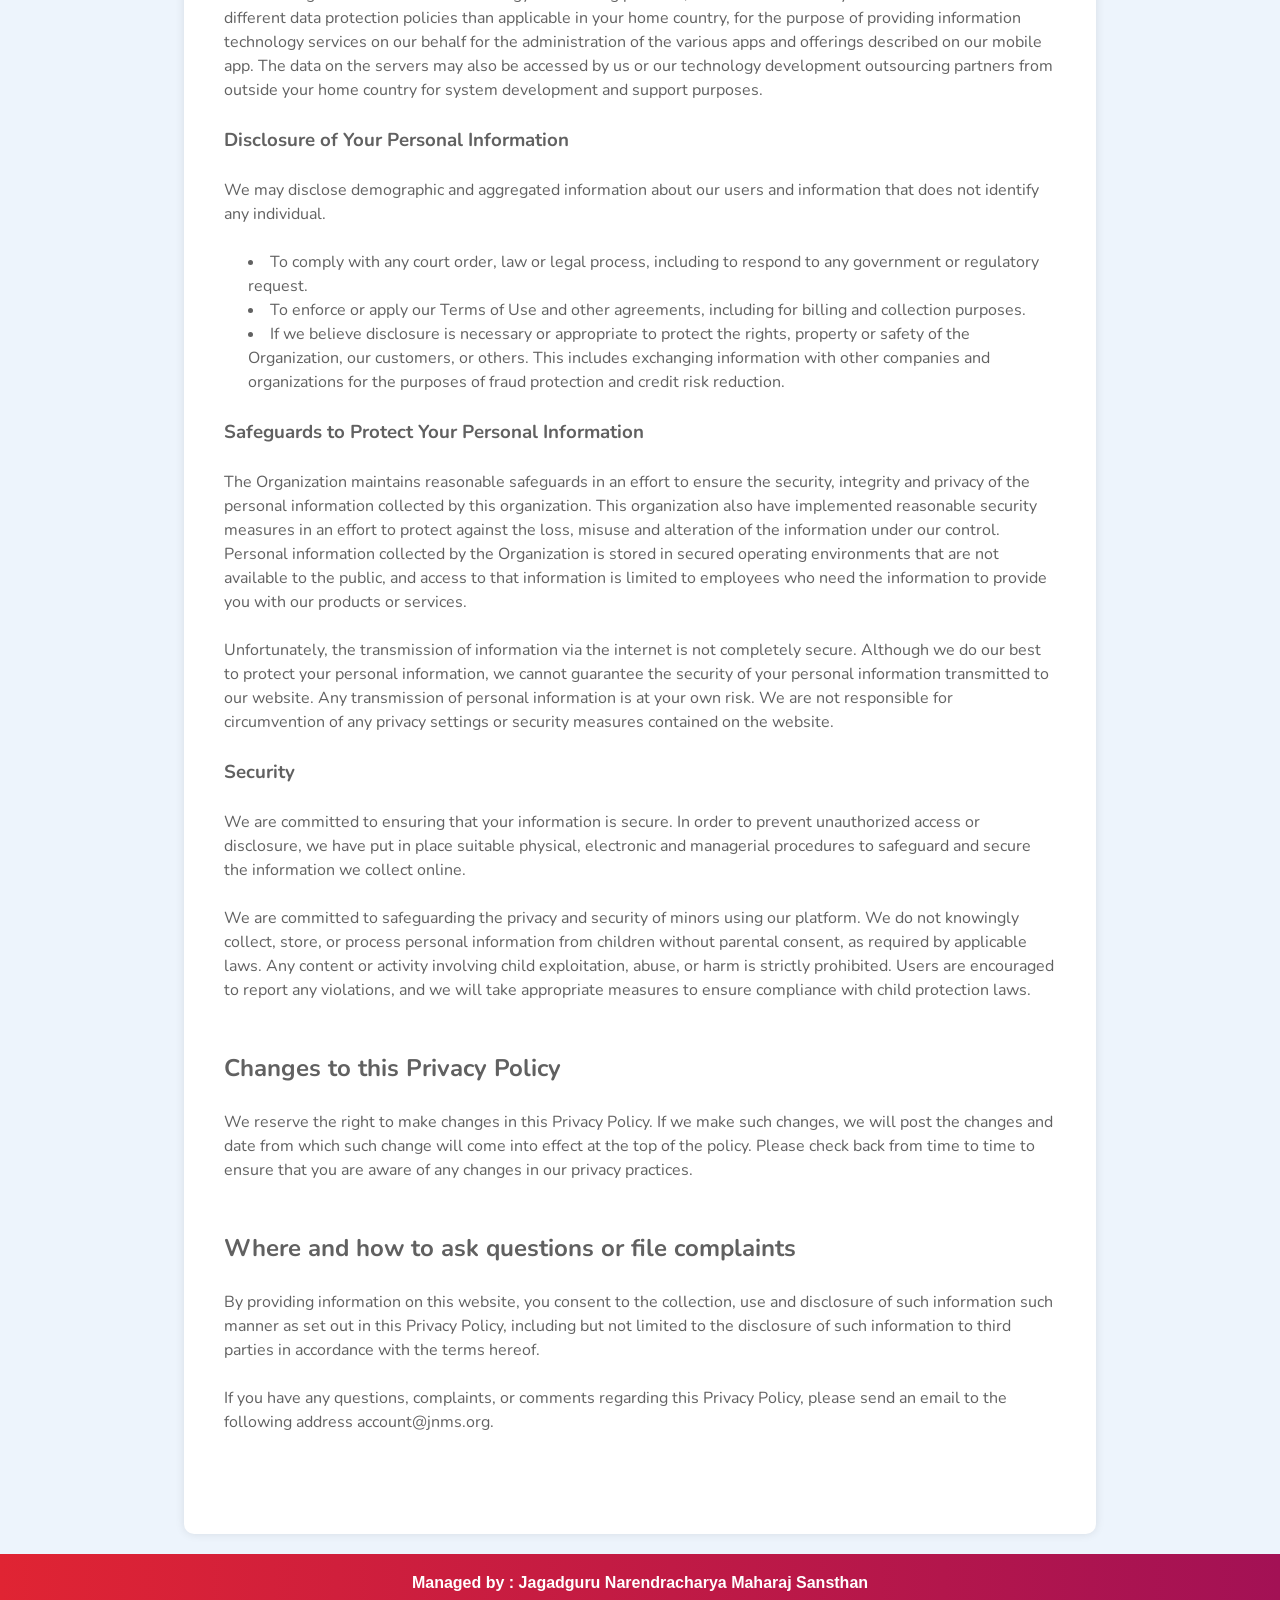
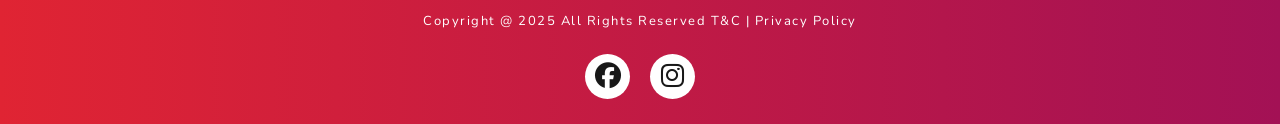
<file: privacypolicy.html>
<!DOCTYPE html>
<html lang="en">

<head>
  <meta charset="UTF-8">
  <meta name="viewport" content="width=device-width, initial-scale=1.0">
  <title>Blood In Need</title>
  <link rel="shortcut icon" href="favicon.png" />
  <link rel="stylesheet" href="https://unpkg.com/swiper@8/swiper-bundle.min.css" />
  <link rel="stylesheet" href="privacypolicy.css">
  <link href='https://fonts.googleapis.com/css?family=Nunito' rel='stylesheet'>
  <script src="bloodinfo.js" defer></script>
  <link rel="stylesheet" href="https://cdnjs.cloudflare.com/ajax/libs/font-awesome/6.5.2/css/all.min.css"
    integrity="sha512-SnH5WK+bZxgPHs44uWIX+LLJAJ9/2PkPKZ5QiAj6Ta86w+fsb2TkcmfRyVX3pBnMFcV7oQPJkl9QevSCWr3W6A=="
    crossorigin="anonymous" referrerpolicy="no-referrer" />
    <link href="https://fonts.googleapis.com/css2?family=Nunito:wght@300;400;600;700&display=swap" rel="stylesheet">
</head>

<body>
 <div class="nav-container">
    <a href="#main-content" class="skip-link">Skip to main content</a>
    <div class="mobile-left">
      <div class="logo1"> <img src="bin-swami1.png" alt="Left Logo"> </div>
    </div>
    <button id="open-sidebar-button" onclick="openSidebar()" aria-label="open sidebar" aria-expanded="false"
      aria-controls="navbar">
      <svg xmlns="http://www.w3.org/2000/svg" height="40px" viewBox="0 -960 960 960" width="40px" fill="#c9c9c9">
        <path
          d="M165.13-254.62q-10.68 0-17.9-7.26-7.23-7.26-7.23-18t7.23-17.86q7.22-7.13 17.9-7.13h629.74q10.68 0 17.9 7.26 7.23 7.26 7.23 18t-7.23 17.87q-7.22 7.12-17.9 7.12H165.13Zm0-200.25q-10.68 0-17.9-7.27-7.23-7.26-7.23-17.99 0-10.74 7.23-17.87 7.22-7.13 17.9-7.13h629.74q10.68 0 17.9 7.27 7.23 7.26 7.23 17.99 0 10.74-7.23 17.87-7.22 7.13-17.9 7.13H165.13Zm0-200.26q-10.68 0-17.9-7.26-7.23-7.26-7.23-18t7.23-17.87q7.22-7.12 17.9-7.12h629.74q10.68 0 17.9 7.26 7.23 7.26 7.23 18t-7.23 17.86q-7.22 7.13-17.9 7.13H165.13Z" />
      </svg>
    </button>
    <nav id="navbar">
      <div class="nav-left">
        <div class="logo"> <img src="bin-swami1.png" alt="Left Logo"> </div>
      </div>
      <ul class="options">
        <li>
          <button id="close-sidebar-button" onclick="closeSidebar()" aria-label="close sidebar">
            <svg xmlns="http://www.w3.org/2000/svg" height="40px" viewBox="0 -960 960 960" width="40px" fill="#c9c9c9">
              <path
                d="m480-444.62-209.69 209.7q-7.23 7.23-17.5 7.42-10.27.19-17.89-7.42-7.61-7.62-7.61-17.7 0-10.07 7.61-17.69L444.62-480l-209.7-209.69q-7.23-7.23-7.42-17.5-.19-10.27 7.42-17.89 7.62-7.61 17.7-7.61 10.07 0 17.69 7.61L480-515.38l209.69-209.7q7.23-7.23 17.5-7.42 10.27-.19 17.89 7.42 7.61 7.62 7.61 17.7 0 10.07-7.61 17.69L515.38-480l209.7 209.69q7.23 7.23 7.42 17.5.19 10.27-7.42 17.89-7.62 7.61-17.7 7.61-10.07 0-17.69-7.61L480-444.62Z" />
            </svg>
          </button>
        </li>
        <li class="home-li"><a href="index.html">Home</a></li>
        <li><a href="about.html">About Us</a></li>
        <li><a href="bloodinfo.html">Blood Info</a></li>
        <li><a href="faqs.html">FAQs</a></li>
        <li><a href="contactus.html">Contact Us</a></li>
      </ul>
    </nav>
    <div id="overlay" onclick="closeSidebar()" aria-hidden="true"></div>
  </div>
  <main>
    <div class="topbg"></div>
    <div class="pp">
      <div class="container">
        <h1>Privacy Policy</h1>
        <div class="divider"></div>
          <div class="pp-data">
            <h2>Privacy Policy</h2>
            <br>
            <p>This Organization respects the privacy rights of visitors to our website and is committed to protecting those rights. To support this commitment, we have adopted a Privacy Policy that guides how we collect, use, disclose, update and protect the information you provide online to the Organization.</p>
            <br>
            <p>Please read this Privacy Policy carefully before you use the Organization website. This Privacy Policy does not apply to information collected by Organization other than through its website.</p>
            <br>
            <br>
            <h2>Contents</h2>
            <br>
            <p>This Privacy Policy will inform you as to:</p>
            <br>
            <ul>
                <li>What types of information (if any) may be collected from you and by what means</li>
                <li>How such information may be used and shared</li>
                <li>The consequences (if any) if you choose not to provide personal information</li>
                <li>The measures that the Organization takes to maintain data security, quality and integrity</li>
                <li>How you can confirm and, if necessary, change the personal information shared by you with this organization that the Organization maintains</li>
            </ul>
            <br>
            <br>
            <h2>Mobile Apps covered by the Privacy Policy</h2>
            <br>
            <p>Please note that this Privacy Policy applies only to the android mobile apps associated to the donation application maintained by the Organization.</p>
            <br>
            <p>Whenever a user is providing information at the time of registration of donor, he/she is notified of how the data is used internally to create id cards, certificates etc. Disclaimers have been given wherever applicable along with the disclaimers.</p>
            <br>
            <p>In certain cases where mandatory, users are required to provide details of ID cards issued by government authorities and inline to Tax authorities and the same is always being communicated to the users while obtaining this data.</p>
            <br>
            <p>No data provided to this organization is sent out either for storage or processing or to 3rd party vendors.</p>
            <br>
            <p>Data provided by the users are only used for internal purposes like sharing certificates, badges for events, passbooks for payment history and is masked with appropriate security protocols.</p>
            <br>
            <br>
            <h2>Collection of Personal Information and Its Use and Purpose</h2>
            <br>
            <h3>Data Storage and Transfer</h3>
            <br>
            <p>Your personal data will be securely stored by this organization and accessible by this organization, including our affiliated organisations and our technology outsourcing partners, on servers which may be located in countries with different data protection policies than applicable in your home country, for the purpose of providing information technology services on our behalf for the administration of the various apps and offerings described on our mobile app. The data on the servers may also be accessed by us or our technology development outsourcing partners from outside your home country for system development and support purposes.</p>
            <br>
            <h3>Disclosure of Your Personal Information</h3>
            <br>
            <p>We may disclose demographic and aggregated information about our users and information that does not identify any individual.</p>
            <br>
            <ul>
                <li>To comply with any court order, law or legal process, including to respond to any government or regulatory request.</li>
                <li>To enforce or apply our Terms of Use and other agreements, including for billing and collection purposes.</li>
                <li>If we believe disclosure is necessary or appropriate to protect the rights, property or safety of the Organization, our customers, or others. This includes exchanging information with other companies and organizations for the purposes of fraud protection and credit risk reduction.</li>
            </ul>
            <br>
            <h3>Safeguards to Protect Your Personal Information</h3>
            <br>
            <p>The Organization maintains reasonable safeguards in an effort to ensure the security, integrity and privacy of the personal information collected by this organization. This organization also have implemented reasonable security measures in an effort to protect against the loss, misuse and alteration of the information under our control. Personal information collected by the Organization is stored in secured operating environments that are not available to the public, and access to that information is limited to employees who need the information to provide you with our products or services.</p>
            <br>
            <p>Unfortunately, the transmission of information via the internet is not completely secure. Although we do our best to protect your personal information, we cannot guarantee the security of your personal information transmitted to our website. Any transmission of personal information is at your own risk. We are not responsible for circumvention of any privacy settings or security measures contained on the website.</p>
            <br>
            <h3>Security</h3>
            <br>
            <p>We are committed to ensuring that your information is secure. In order to prevent unauthorized access or disclosure, we have put in place suitable physical, electronic and managerial procedures to safeguard and secure the information we collect online.</p>
            <br>
            <p>We are committed to safeguarding the privacy and security of minors using our platform. We do not knowingly collect, store, or process personal information from children without parental consent, as required by applicable laws. Any content or activity involving child exploitation, abuse, or harm is strictly prohibited. Users are encouraged to report any violations, and we will take appropriate measures to ensure compliance with child protection laws.</p>
            <br>
            <br>
            <h2>Changes to this Privacy Policy</h2>
            <br>
            <p>We reserve the right to make changes in this Privacy Policy. If we make such changes, we will post the changes and date from which such change will come into effect at the top of the policy. Please check back from time to time to ensure that you are aware of any changes in our privacy practices.</p>
            <br>
            <br>
            <h2>Where and how to ask questions or file complaints</h2>
            <br>
            <p>By providing information on this website, you consent to the collection, use and disclosure of such information such manner as set out in this Privacy Policy, including but not limited to the disclosure of such information to third parties in accordance with the terms hereof.</p>
            <br>
            <p>If you have any questions, complaints, or comments regarding this Privacy Policy, please send an email to the following address account@jnms.org.</p>
            <br>
            <br>
          </div>
        </div>
      </div>
    </div>
  </main>

    <!-- Footer -->
    <footer>
      <div class="footerBottom">
        <div class="managed"> <p>Managed by : Jagadguru Narendracharya Maharaj Sansthan </p></div>
        <div class="designer"> <p>Copyright @ 2025 All Rights Reserved T&C | Privacy Policy</p></div>
      </div>
        <div class="socialicons">
          <a href="https://www.facebook.com/bloodinneed.org" target="_blank" ><i class="fab fa-facebook"></i></a>
          <a href="https://www.instagram.com/jnmsbloodinneed" target="_blank" ><i class="fab fa-instagram"></i></a>
          <!--<a href="#"><i class="fab fa-twitter"></i></a>
          <a href="https://www.youtube.com/@BloodInNeed" target="_blank" ><i class="fab fa-youtube"></i></a>  -->
        </div>
    </footer>

</body>

</html>
</file>
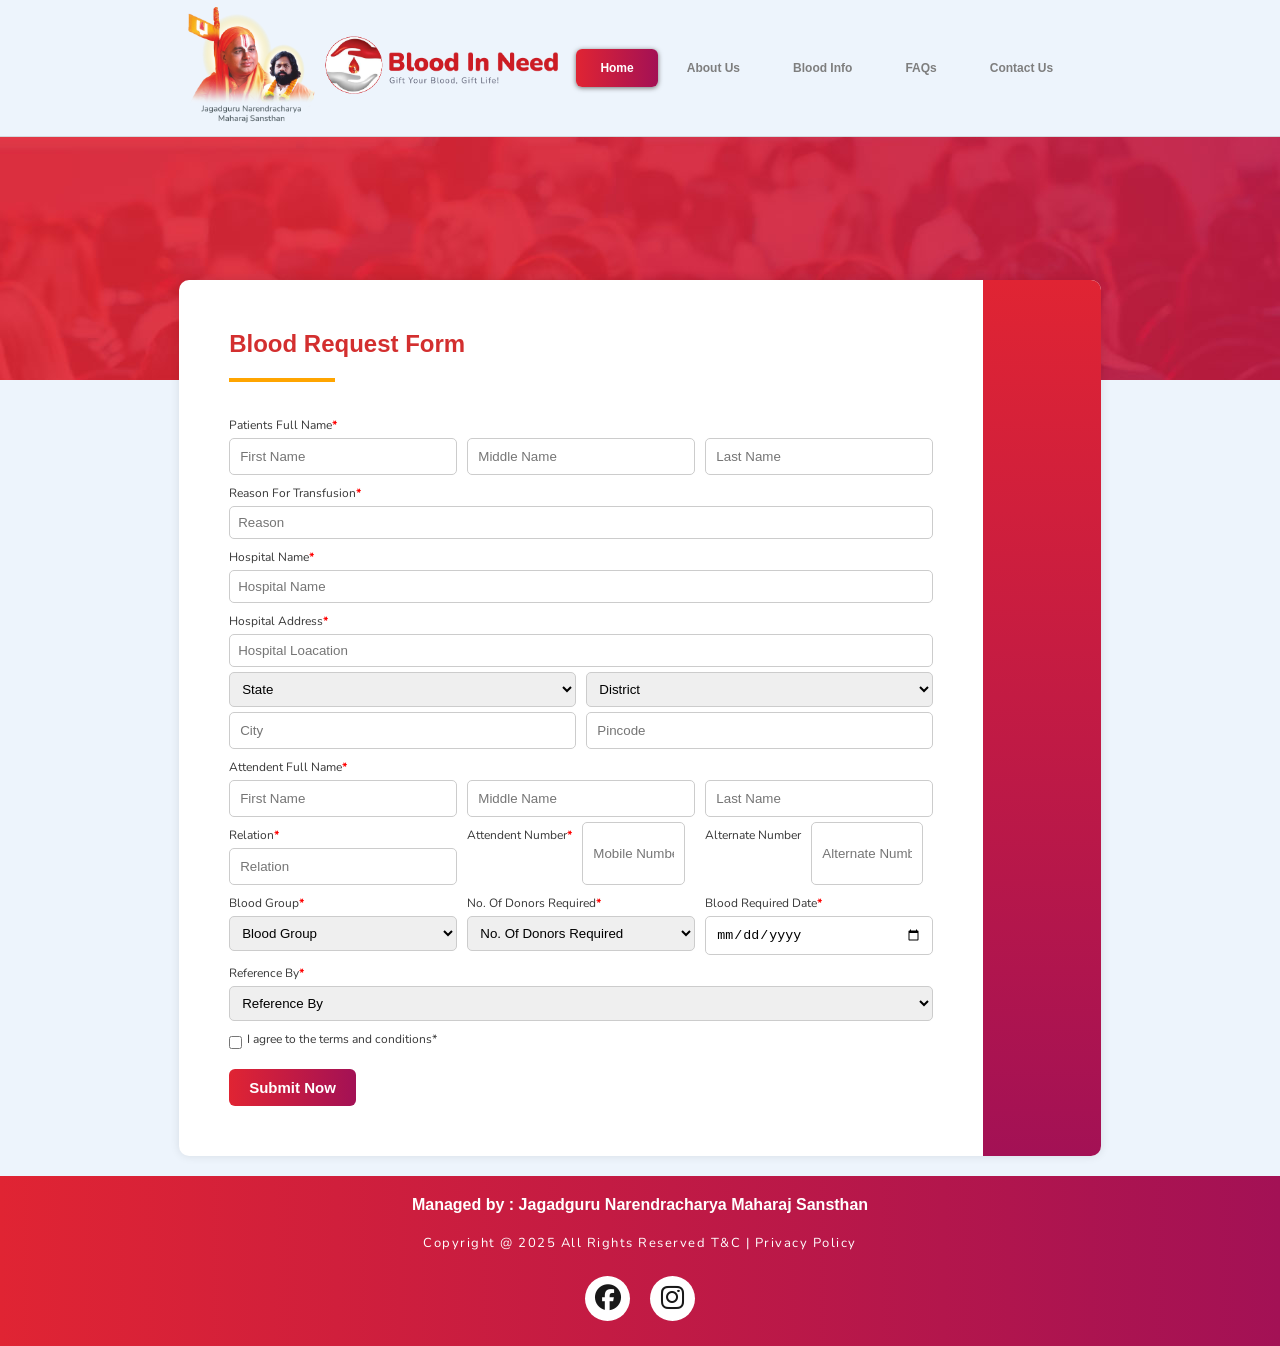
<file: requestform.html>
<!DOCTYPE html>
<html lang="en">
<head>
    <meta charset="UTF-8">
    <meta name="viewport" content="width=device-width, initial-scale=1.0">
    <title>Blood In Need</title>
    <link rel="shortcut icon" href="favicon.png" />
    <link rel="stylesheet" href="https://unpkg.com/swiper@8/swiper-bundle.min.css" />
    <link rel="stylesheet" href="requestform.css">
    <link href='https://fonts.googleapis.com/css?family=Nunito' rel='stylesheet'>
    <script src="requestform.js" defer></script>
    <link rel="stylesheet" href="https://cdnjs.cloudflare.com/ajax/libs/font-awesome/6.5.2/css/all.min.css"
        integrity="sha512-SnH5WK+bZxgPHs44uWIX+LLJAJ9/2PkPKZ5QiAj6Ta86w+fsb2TkcmfRyVX3pBnMFcV7oQPJkl9QevSCWr3W6A=="
        crossorigin="anonymous" referrerpolicy="no-referrer" />
    <link href="https://fonts.googleapis.com/css2?family=Nunito:wght@300;400;600;700&display=swap" rel="stylesheet">
</head>
<body>
    <div class="nav-container">
        <a href="#main-content" class="skip-link">Skip to main content</a>
        <div class="mobile-left">
            <div class="logo1"> <img src="bin-swami1.png" alt="Left Logo"> </div>
        </div>
        <button id="open-sidebar-button" onclick="openSidebar()" aria-label="open sidebar" aria-expanded="false"
            aria-controls="navbar">
            <svg xmlns="http://www.w3.org/2000/svg" height="40px" viewBox="0 -960 960 960" width="40px" fill="#c9c9c9">
                <path
                    d="M165.13-254.62q-10.68 0-17.9-7.26-7.23-7.26-7.23-18t7.23-17.86q7.22-7.13 17.9-7.13h629.74q10.68 0 17.9 7.26 7.23 7.26 7.23 18t-7.23 17.87q-7.22 7.12-17.9 7.12H165.13Zm0-200.25q-10.68 0-17.9-7.27-7.23-7.26-7.23-17.99 0-10.74 7.23-17.87 7.22-7.13 17.9-7.13h629.74q10.68 0 17.9 7.27 7.23 7.26 7.23 17.99 0 10.74-7.23 17.87-7.22 7.13-17.9 7.13H165.13Zm0-200.26q-10.68 0-17.9-7.26-7.23-7.26-7.23-18t7.23-17.87q7.22-7.12 17.9-7.12h629.74q10.68 0 17.9 7.26 7.23 7.26 7.23 18t-7.23 17.86q-7.22 7.13-17.9 7.13H165.13Z" />
            </svg>
        </button>
        <nav id="navbar">
            <div class="nav-left">
                <div class="logo"> <img src="bin-swami1.png" alt="Left Logo"> </div>
            </div>
            <ul class="options">
                <li>
                    <button id="close-sidebar-button" onclick="closeSidebar()" aria-label="close sidebar">
                        <svg xmlns="http://www.w3.org/2000/svg" height="40px" viewBox="0 -960 960 960" width="40px"
                            fill="#c9c9c9">
                            <path
                                d="m480-444.62-209.69 209.7q-7.23 7.23-17.5 7.42-10.27.19-17.89-7.42-7.61-7.62-7.61-17.7 0-10.07 7.61-17.69L444.62-480l-209.7-209.69q-7.23-7.23-7.42-17.5-.19-10.27 7.42-17.89 7.62-7.61 17.7-7.61 10.07 0 17.69 7.61L480-515.38l209.69-209.7q7.23-7.23 17.5-7.42 10.27-.19 17.89 7.42 7.61 7.62 7.61 17.7 0 10.07-7.61 17.69L515.38-480l209.7 209.69q7.23 7.23 7.42 17.5.19 10.27-7.42 17.89-7.62 7.61-17.7 7.61-10.07 0-17.69-7.61L480-444.62Z" />
                        </svg>
                    </button>
                </li>
                <li class="home-li"><a class="active-link" aria-current="page" href="index.html">Home</a></li>
                <li><a href="about.html">About Us</a></li>
                <li><a href="bloodinfo.html">Blood Info</a></li>
                <li><a href="faqs.html">FAQs</a></li>
                <li><a href="contactus.html">Contact Us</a></li>
                <!--<li><a class="accent-link" href="login.html">Login</a></li>-->
            </ul>
        </nav>

        <div id="overlay" onclick="closeSidebar()" aria-hidden="true"></div>
    </div>
    <main>
    <div class="topbg"></div>
    <form id="requestForm">
        <div class="formdata">
            <h1>Blood Request Form</h1>
            <div class="divider"></div>
            <div class="row">
                <label class="required">Patients Full Name</label>
                <div class="mtc-row">
                    <input type="text" name="first_name" placeholder="First Name" required>
                    <input type="text" name="middle_name" placeholder="Middle Name">
                    <input type="text" name="last_name" placeholder="Last Name" required>
                </div>
            </div>
            <div class="row">
                <label class="required">Reason For Transfusion</label>
                <input type="text" name="reason" placeholder="Reason" required>
            </div>
            <div class="row">
                <label class="required">Hospital Name</label>
                <input type="text" name="h_name" placeholder="Hospital Name" required>
            </div>
            <div class="row">
                <label class="required">Hospital Address</label>
                <input type="text" name="h_address" placeholder="Hospital Loacation" required>
            </div>
            <div class="row">
                <div class="mtc-row">
                    <select id="state" name="state" required>
                        <option value="">State</option>
                    </select>

                    <select id="district" name="district" required>
                        <option value="">District</option>
                    </select>
                </div>
            </div>
            <div class="row">
                <div class="mtc-row">
                    <div><input type="text" name="city" required placeholder="City"></div>
                    <div>
                        <input type="text" name="pin_code" required maxlength="6" data-number placeholder="Pincode">
                        <span class="error-message"></span>
                    </div>
                </div>
            </div>
            <div class="row">
                <label class="required">Attendent Full Name</label>
                <div class="mtc-row">
                    <input type="text" name="a_first_name" placeholder="First Name" required>
                    <input type="text" name="a_middle_name" placeholder="Middle Name">
                    <input type="text" name="a_last_name" placeholder="Last Name" required>
                </div>
            </div>
            <div class="row">
                <div class="mtc-row">
                    <div>
                        <label class="required">Relation</label>
                        <input type="text" name="relation" required placeholder="Relation">
                    </div>
                    <div class="mtc-row">
                        <label class="required">Attendent Number</label>
                        <input type="text" name="mobile" required maxlength="10" data-number
                            placeholder="Mobile Number">
                        <span class="error-message"></span>
                    </div>
                    <div class="mtc-row">
                        <label>Alternate Number</label>
                        <input type="text" name="alternate" maxlength="10" data-number placeholder="Alternate Number">
                        <span class="error-message"></span>
                    </div>
                </div>
            </div>
            <div class="row">
                <div class="mtc-row">
                    <div><label class="required">Blood Group</label>
                        <select name="blood_group" required>
                            <option value="">Blood Group</option>
                            <option value="A+">A+</option>
                            <option value="A-">A-</option>
                            <option value="B+">B+</option>
                            <option value="B-">B-</option>
                            <option value="O+">O+</option>
                            <option value="O-">O-</option>
                            <option value="AB+">AB+</option>
                            <option value="AB-">AB-</option>
                            <option value="Don't Know">Don't Know</option>
                        </select>
                    </div>
                    <div><label class="required">No. Of Donors Required</label>
                        <select name="donors_required" required>
                            <option value="">No. Of Donors Required</option>
                            <option value="1">1</option>
                            <option value="2">2</option>
                            <option value="3">3</option>
                        </select>
                    </div>
                    <div><label class="required">Blood Required Date</label>
                        <input type="date" name="blood_required_date" required>
                    </div>
                </div>
            </div>
            <div class="row">
                <!--<label class="required">Reference By</label>
                <div class="mtc-row">
                    <input type="text" name="r_first_name" placeholder="First Name" required>
                    <input type="text" name="r_middle_name" placeholder="Middle Name">
                    <input type="text" name="r_last_name" placeholder="Last Name" required>
                </div>-->
                <div><label class="required">Reference By</label>
                    <select name="reference_by" required>
                        <option value="">Reference By</option>
                        <option value="Friends/Family">Friends/Family</option>
                        <option value="Social_Media">Social Media</option>
                        <option value="Google_Search">Google Search</option>
                        <option value="Online_Advertisement">Online Advertisement</option>
                        <option value="Newspaper">Newspaper</option>
                        <option value="Magazine">Magazine</option>
                        <option value="Flyer/Brochure">Flyer/Brochure</option>
                        <option value="Event">Event</option>
                        <option value="Other">Other</option>
                    </select>
                </div>
            </div>
            <div class="row-last">
                <label>
                    <input type="checkbox" name="terms" required> I agree to the terms and conditions*
                </label>
            </div>
            <div class="row-last">
                <button type="submit">Submit Now</button>
            </div>
            <div id="loader" style="display: none; position: fixed; top: 50%; left: 50%; transform: translate(-50%, -50%); z-index: 9999;">
                    <div style="border: 4px solid #f3f3f3; border-top: 4px solid #3498db; border-radius: 50%; width: 50px; height: 50px; animation: spin 2s linear infinite;"></div>
                </div>
        </div>
        <div class="bgpart"></div>
    </form>
    </main>

    <!-- Footer -->
    <footer>
        <div class="footerBottom">
          <div class="managed"> <p>Managed by : Jagadguru Narendracharya Maharaj Sansthan </p></div>
          <div class="designer"> <p>Copyright @ 2025 All Rights Reserved T&C | <a href="privacypolicy.html"> Privacy Policy</a></p></div>
        </div>
          <div class="socialicons">
            <a href="https://www.facebook.com/bloodinneed.org" target="_blank" ><i class="fab fa-facebook"></i></a>
            <a href="https://www.instagram.com/jnmsbloodinneed" target="_blank" ><i class="fab fa-instagram"></i></a>
            <!--<a href="#"><i class="fab fa-twitter"></i></a>
            <a href="https://www.youtube.com/@BloodInNeed" target="_blank" ><i class="fab fa-youtube"></i></a>  -->
          </div>
      </footer>

</body>
</html>
</file>
<file: about.css>
@import url('https://fonts.googleapis.com/css2?family=Poppins:ital,wght@0,100;0,200;0,300;0,400;0,500;0,600;0,700;0,800;0,900;1,100;1,200;1,300;1,400;1,500;1,600;1,700;1,800;1,900&family=Source+Serif+4:ital,opsz,wght@0,8..60,200..900;1,8..60,200..900&display=swap');
:root{
  background-color: #edf4fc;
  --hover-color: #a4a4a45a;
  font-family: 'Nunito', sans-serif;
  -webkit-tap-highlight-color: transparent;
}
*{
  margin: 0;
  padding: 0;
  box-sizing: border-box;
}

a {
  text-decoration: none; /* Removes underline */
  color: inherit; /* Uses the default text color */
}

.nav-container {
  top: 0px;
  position: fixed;
  background-color: #edf4fc;
  width: 100%;
  z-index: 1000;
  display: flex;
  align-items: center;
  justify-content: center;
}

nav{
  width: 100%;
  background-color: var(--primary-color);
  border-bottom: 1px solid var(--hover-color);
  display: flex;
  align-items: center;
  justify-content: center;
  background-color: #edf4fc;
  gap: 40px;
  padding-top: 5px;
  padding-bottom: 5px;
}
.nav-left img {
  width: 270px;
  height: 120px;
}
.logo img {
  width: auto;
  transition: transform 0.3s ease;
}
.logo:hover img {
  transform: scale(1.05);
}
nav .options {
  list-style: none;
  display: flex;
  background: none;
  padding: 10px 15px;
  font-family: Verdana, Geneva, Tahoma, sans-serif;
  font-size: 12px;
  font-weight: bold;
  cursor: pointer;
  margin: 2px;
  transition: 0.1s;
  gap: 5px;
  margin-left: -50px;
}
nav li{
  display: flex;
  justify-content: center;
  list-style: none;
}
nav a{
  display: flex;
  text-decoration: none;
  color: var(--text-color);
  padding: 1em 2em;
  transition: background-color 150ms ease;
  border-radius: 6px;
  color: #7e7e7e;
}
nav a:hover{
  color: #fff;
  background-image: linear-gradient(to right, #e02433 , #a31155);
  box-shadow: 0 1px 5px rgb(113, 113, 113);
}
nav a.active-link{
  background-image: linear-gradient(to right, #e02433 , #a31155);
  box-shadow: 0 1px 5px rgb(113, 113, 113);
  color: #fff;
}
#open-sidebar-button{
  display: none;
  background: none;
  border: none;
  padding: 1em;
  margin-left: auto;
  cursor: pointer;
}
#close-sidebar-button{
  display: none;
  background: none;
  border: none;
  padding: 1em;
  cursor: pointer;
}
#overlay{
  background: rgba(0, 0, 0, 0.5);
  position: fixed;
  inset: 0;
  z-index: 9;
  display: none;
}
.skip-link {
  opacity: 0;
  pointer-events: none;
  position: absolute;
  top: 10px;
  left: 10px;
  z-index: 1000;
  background-color: var(--accent-color); 
  color: #ffffff; 
  padding: 12px 24px;
  border-radius: 5px;
  text-decoration: none;
  font-weight: bold;
  font-size: 1rem;
  transition: opacity 0.3s ease;
}
.skip-link:focus {
  opacity: 1; 
  pointer-events: auto; 
  outline: 3px solid #ffffff; 
}
.logo1 {
  display: none;
}

@media screen and (max-width: 1024px) {
  #open-sidebar-button, #close-sidebar-button {
    display: block;
    color: #000000;
  }
  .logo1 {
    display: block;
  }
  .logo {
    display: none;
  }
  .mobile-left img {
    margin-left: 150px;
    width: 500px;
    height: auto;
  } 
  nav{
    position: fixed;
    top: 0;
    right: -100%;
    height: 100vh;
    width: 45vw;
    z-index: 10;
    border-left: 1px solid var(--hover-color);
    transition: right 300ms ease-in-out;
  }
  nav.show{
    right: 0;
  }
  nav.show ~ #overlay{
    display: block;
  }
  nav .options {
    margin-top: -700px;
  }
  nav ul{
    width: 100%;
    flex-direction: column;
  }
  nav a{
    width: 100%;
    color: rgb(54, 54, 54);
    font-size: 18px;
  }
  #close-sidebar-button {
    display: none;
  }
}
@media screen and (max-width: 800px) {
  .mobile-left img {
    margin-left: 100px;
    width: 500px;
  }
  nav .options {
    margin-top: -500px;
  }
  nav a{
    font-size: 15px;
  }
}
@media screen and (max-width: 600px) {
  .mobile-left img {
    margin-left: 50px;
    width: 320px;
  }
  nav .options {
    margin-top: -450px;
  }
  nav a{
    font-size: 12px;
  }
}
@media screen and (max-width: 400px) {
  .mobile-left img {
    margin-left: 10px;
    width: 320px;
  }
  nav{
    width: 50vw;
  }
  nav .options {
    margin-top: -350px;
  }
  nav a{
    font-size: 12px;
  }
}
@media screen and (max-width: 350px) {
  .mobile-left img {
    margin-left: 5px;
    width: 280px;
  }
}
@media screen and (max-height: 500px){
  .nav-container{
    position: relative;
  }
  .mobile-left  {
    height: 160px;
    width: auto;
  }
  nav .options {
    margin-top: -100px;
}
}
@media (max-width: 1024px) and (max-height: 800px) {
  nav .options {
    margin-top: -100px;
}
}



/*----------------------------------------------Gallery-------------------------------------*/
.slider-container {
  overflow: hidden;
  position: relative;
  width: 100%;
  padding: 20px 0;
}

.slider-track {
  display: flex;
  animation: scroll 25s linear infinite;
  width: max-content;
}

/*.slider-track:hover {
  animation-play-state: paused;
} */

.card {
  flex: 0 0 auto;
  margin: 0 10px;
  border-radius: 12px;
  overflow: hidden;
  background: #fff;
  box-shadow: 0 4px 12px rgba(0, 0, 0, 0.1);
  transition: transform 0.3s ease;
  width: 280px;
  max-width: 80vw;
}

.card img {
  width: 100%;
  height: auto;
  display: block;
}

@keyframes scroll {
  0% {
    transform: translateX(0);
  }
  100% {
    transform: translateX(-50%);
  }
}

@media (max-width: 768px) {
  .card {
    width: 280px;
  }
/* .slider-track:hover {
  animation-play-state: running;
}*/
}

@media (max-width: 480px) {
  .card {
    width: 250px;
  }
}


/*--------------------------------------------------About Tab-------------------------------------------------------------*/
.topbg {
    padding: 0px;
    margin-top: 130px;
    top: 0px;
    width: 100%;
    height: 250px;
    background-image: url('bloodinfo-head1.jpg');
    display: flex;
    justify-content: center;
  }
  .aboutus {
    margin-top: -180px;
    padding: 4rem 2rem;
    padding-bottom: 0px;
    font-size: 16px;
  }
  
  .container {
    width: 75%;
    height: auto;
    margin: 20px auto;
    background: white;
    padding: 40px;
    border-radius: 10px;
    box-shadow: 0 0 10px rgba(0, 0, 0, 0.1);
  }
  
  .container h1 {
    font-family: Verdana, Geneva, Tahoma, sans-serif;
    font-size: 24px;
    font-weight: 900;
    text-align: center;
    color: #d32f2f;
    margin-bottom: 20px;
    margin-top: 0px;
  }

.aboutus-content {
  margin-bottom: 40px;
  margin-top: 40px;
  display: flex;
  flex-direction: row;
  align-items: center;
  justify-content: space-between;
}
.about-paragraph {
  color: #373737;
}
.about-image {
  width: 100%;
  height : 200px;
}
.about-txt img {
  padding: 40px;
  width: 80%;
  height: auto;
}
.about-highlight {
  display: flex;
  align-items: center;
  background: linear-gradient(to right, #d32f2f, #a00050);
  color: white;
  padding: 15px;
  border-radius: 5px;
  margin-top: 30px;
}
.divider {
  width: 20%;
  height: 3.5px;
  background: orange;
  display: block;
  margin: 10px auto;
  margin-bottom: 50px;
}

@media screen and (max-width: 900px) {
  .aboutus p {
    font-size: 18px;
  }
  .container {
    width: 100%;
    padding: 40px;
    margin-top: -10px;
    }
    .about-image {
      width: 100%;
      height : auto;
      border-radius: 10px;
    }
    .about-txt img {
      margin-top: -20px;
      margin-bottom: -20px;
      width: 100%;
      height: auto;
    }
}
@media screen and (max-width: 600px) {
.topbg {
  margin-top: 40px;
}
.container {
  padding: 20px;
}
.aboutus p {
  font-size: 16px;
}
.about-txt img {
  width: 100%;
  height: auto;
  padding: 0px;
  margin-top: 10px;
  margin-bottom: 5px;
}
}
@media screen and (max-width: 400px) {
  .topbg {
    margin-top: 100px;
  }
}
@media screen and (max-height: 500px){
  .topbg {
    margin-top: -0px;
  }
  }
  @media (max-width: 370px) and (max-height: 500px) {
    .topbg {
      margin-top: -20px;
    }
  }


/*------------------------------------------Footer Tab-------------------------------------------------------*/
footer {
  width: 100%;
  height: 170px;
  background-image: linear-gradient(to right, #e02433 , #a31155);
  display: flex;
  flex-direction: column;
  color: #fff;
  gap: 15px;
  align-items: center;
}
.footerBottom {
  height: 75px;
  text-align: center;
}
.managed {
  font-family: Verdana, Geneva, Tahoma, sans-serif;
  font-weight: 900;
  font-size: 16px;
  margin-top: 20px;
}
.designer {
  letter-spacing: 1.5px;
  font-size: 13px;
  margin-top: 20px;
}
.socialicons{ 
  display: flex;
  justify-content: center;
}

.socialicons a {
  width: 45px;
  height: 45px;
  background-color: white;
  margin: 10px;
  border-radius: 50%;
  display: flex;
  justify-content: center;
  align-items: center;
  text-decoration: none;
}

.socialicons a i {
  font-size: 26px;
  color: black;
  opacity: 0.9;
}

/* Hover Effect on social media icons */
.socialicons a:hover i{
  color: #cc1d25;
  transition: 0.5s;
}
.designer a:hover {
  color: #4b1114;
  transition: 0.5s;
  font-weight: 500;
}

@media screen and (max-width: 550px) {
footer {
  height: 220px;
}
.footerBottom {
  height: 120px;
  text-align: center;
}
}
</file>
<file: bloodinfo.css>
@import url('https://fonts.googleapis.com/css2?family=Poppins:ital,wght@0,100;0,200;0,300;0,400;0,500;0,600;0,700;0,800;0,900;1,100;1,200;1,300;1,400;1,500;1,600;1,700;1,800;1,900&family=Source+Serif+4:ital,opsz,wght@0,8..60,200..900;1,8..60,200..900&display=swap');
:root{
  background-color: #edf4fc;
  --hover-color: #a4a4a45a;
  font-family: 'Nunito', sans-serif;
  -webkit-tap-highlight-color: transparent;
}
*{
  margin: 0;
  padding: 0;
  box-sizing: border-box;
}

a {
  text-decoration: none; /* Removes underline */
  color: inherit; /* Uses the default text color */
}

.nav-container {
  top: 0px;
  position: fixed;
  background-color: #edf4fc;
  width: 100%;
  z-index: 1000;
  display: flex;
  align-items: center;
  justify-content: center;
}

nav{
  width: 100%;
  background-color: var(--primary-color);
  border-bottom: 1px solid var(--hover-color);
  display: flex;
  align-items: center;
  justify-content: center;
  background-color: #edf4fc;
  gap: 40px;
  padding-top: 5px;
  padding-bottom: 5px;
}
.nav-left img {
  width: 270px;
  height: 120px;
}
.logo img {
  width: auto;
  transition: transform 0.3s ease;
}
.logo:hover img {
  transform: scale(1.05);
}
nav .options {
  list-style: none;
  display: flex;
  background: none;
  padding: 10px 15px;
  font-family: Verdana, Geneva, Tahoma, sans-serif;
  font-size: 12px;
  font-weight: bold;
  cursor: pointer;
  margin: 2px;
  transition: 0.1s;
  gap: 5px;
  margin-left: -50px;
}
nav li{
  display: flex;
  justify-content: center;
  list-style: none;
}
nav a{
  display: flex;
  text-decoration: none;
  color: var(--text-color);
  padding: 1em 2em;
  transition: background-color 150ms ease;
  border-radius: 6px;
  color: #7e7e7e;
}
nav a:hover{
  color: #fff;
  background-image: linear-gradient(to right, #e02433 , #a31155);
  box-shadow: 0 1px 5px rgb(113, 113, 113);
}
nav a.active-link{
  background-image: linear-gradient(to right, #e02433 , #a31155);
  box-shadow: 0 1px 5px rgb(113, 113, 113);
  color: #fff;
}
#open-sidebar-button{
  display: none;
  background: none;
  border: none;
  padding: 1em;
  margin-left: auto;
  cursor: pointer;
}
#close-sidebar-button{
  display: none;
  background: none;
  border: none;
  padding: 1em;
  cursor: pointer;
}
#overlay{
  background: rgba(0, 0, 0, 0.5);
  position: fixed;
  inset: 0;
  z-index: 9;
  display: none;
}
.skip-link {
  opacity: 0;
  pointer-events: none;
  position: absolute;
  top: 10px;
  left: 10px;
  z-index: 1000;
  background-color: var(--accent-color); 
  color: #ffffff; 
  padding: 12px 24px;
  border-radius: 5px;
  text-decoration: none;
  font-weight: bold;
  font-size: 1rem;
  transition: opacity 0.3s ease;
}
.skip-link:focus {
  opacity: 1; 
  pointer-events: auto; 
  outline: 3px solid #ffffff; 
}
.logo1 {
  display: none;
}

@media screen and (max-width: 1024px) {
  #open-sidebar-button, #close-sidebar-button {
    display: block;
    color: #000000;
  }
  .logo1 {
    display: block;
  }
  .logo {
    display: none;
  }
  .mobile-left img {
    margin-left: 150px;
    width: 500px;
    height: auto;
  } 
  nav{
    position: fixed;
    top: 0;
    right: -100%;
    height: 100vh;
    width: 45vw;
    z-index: 10;
    border-left: 1px solid var(--hover-color);
    transition: right 300ms ease-in-out;
  }
  nav.show{
    right: 0;
  }
  nav.show ~ #overlay{
    display: block;
  }
  nav .options {
    margin-top: -700px;
  }
  nav ul{
    width: 100%;
    flex-direction: column;
  }
  nav a{
    width: 100%;
    color: rgb(54, 54, 54);
    font-size: 18px;
  }
  #close-sidebar-button {
    display: none;
  }
}
@media screen and (max-width: 800px) {
  .mobile-left img {
    margin-left: 100px;
    width: 500px;
  }
  nav .options {
    margin-top: -500px;
  }
  nav a{
    font-size: 15px;
  }
}
@media screen and (max-width: 600px) {
  .mobile-left img {
    margin-left: 50px;
    width: 320px;
  }
  nav .options {
    margin-top: -450px;
  }
  nav a{
    font-size: 12px;
  }
}
@media screen and (max-width: 400px) {
  .mobile-left img {
    margin-left: 10px;
    width: 320px;
  }
  nav{
    width: 50vw;
  }
  nav .options {
    margin-top: -350px;
  }
  nav a{
    font-size: 12px;
  }
}
@media screen and (max-width: 350px) {
  .mobile-left img {
    margin-left: 5px;
    width: 280px;
  }
}
@media screen and (max-height: 500px){
  .nav-container{
    position: relative;
  }
  .mobile-left  {
    height: 160px;
    width: auto;
  }
  nav .options {
    margin-top: -100px;
}
}
@media (max-width: 1024px) and (max-height: 800px) {
  nav .options {
    margin-top: -100px;
}
}



/* 2 Sub Option */
sub-nav {
  padding: 0px;
  margin-top: 130px;
  top: 0px;
  width: 100%;
  height: 250px;
  background-image: url('bloodinfo-head1.jpg');
  display: flex;
  justify-content: center;
}

.bloodinfo {
  border: #000000;
  background: none;
  padding: 15px 15px;
  font-size: 15px;
  font-weight: bold;
  font-family: Verdana, Geneva, Tahoma, sans-serif;
  cursor: pointer;
  margin: 2px;
  transition: 0.1s;
  position: relative;
  overflow: hidden;
  border-radius: 20px
}

sub-nav ul {
  margin-top: 50px;
  display: flex;
  justify-content: center;
  list-style: none;
  z-index: 50 auto;
}

sub-nav ul li {
  margin: 0 1rem;
}

sub-nav ul li a {
  color: #7e7e7e;
  background-color: #ffffff;
  border: dotted;
  text-decoration: none;
  padding: 0.5rem 1rem;
  transition: all 0.3s;
  border-radius: 6px;
}

sub-nav ul li a:hover {
  color: #fff;
  background-image: linear-gradient(to right, #e02433, #a31155);
  box-shadow: 0 1px 5px rgb(113, 113, 113);
}

/* Content Sections */
.content-section {
  display: none;
  padding: 4rem 2rem;
}

.active-section {
  display: block;
}

/*Section 1*/
.impofbd {
  margin-top: -180px;
}

.container {
  width: 75%;
  height: auto;
  margin: 20px auto;
  background: white;
  padding: 40px;
  border-radius: 10px;
  box-shadow: 0 0 10px rgba(0, 0, 0, 0.1);
}
.container h1 {
  font-family: Verdana, Geneva, Tahoma, sans-serif;
  font-size: 24px;
  text-align: center;
  color: #d32f2f;
  margin-bottom: 20px;
  margin-top: 0px;
}

.divider {
  width: 20%;
  height: 3.5px;
  background: orange;
  display: block;
  margin: 10px auto;
  margin-bottom: 50px;
}
.content {
  display: flex;
  gap: 20px;
  margin-bottom: 30px;
  font-size: 16px;
  color: #66676c;
}
.main-image {
  width: 50%;
  height: auto;
  border-radius: 10px;
}

blockquote img {
  width: 100%;
  margin-bottom: 30px;
}

.paragraph {
  margin-bottom: 40px;
}

.highlight-box {
  display: flex;
  align-items: center;
  background: linear-gradient(to right, #d32f2f, #a00050, white, white);
  color: white;
  padding: 15px;
  border-radius: 5px;
  font-size: 1.5em;
  font-weight: bold;
  margin-bottom: 40px;
}
.dots {
  flex-grow: 1;
  background-image: radial-gradient(gray 2px, transparent 2px);
  background-size: 10px 10px;
  height: 50px;
  margin-left: 15px;
}
@media screen and (max-width: 900px) {
  .container {
    width: 100%;
    padding: 40px;
    margin-top: -10px;
  }
}

@media screen and (max-width: 850px) {
  sub-nav ul {
    display: flex;
    flex-direction: column;
    gap: 30px;
    align-items: center;
    margin-top: 40px;
  }
  .container {
    margin-top: 60px;
  }
}
@media screen and (max-width: 750px) {
  .container {
    width: 100%;
    padding: 20px;
  }
}
@media screen and (max-width: 650px) {
  .bloodinfo {
    font-size: 14px;
  }
  .content {
    flex-direction: column;
    gap: 10px;
    margin-bottom: 30px;
  }
  .main-image {
    width: auto;
    height: 350px;
  } 
  .highlight-box {
    font-size: 16px;
    background: linear-gradient(to right, #a00050, #fd7396, white);
  }
  .criteria-number {
    background-image: linear-gradient(to right, #e02433, #a31155);
    color: #fff;
    font-size: 20px;
    font-weight: bold;
    width: 40px;
    height: 40px;
    display: flex;
    justify-content: center;
    align-items: center;
    border-radius: 50%;
    margin: 5px;
}
}
@media screen and (max-width: 400px) {
  sub-nav {
    margin-top: 80px;
  }
  sub-nav ul {
    margin-top: 50px;
    font-size: 12px;
  }
}

.wcd {
  margin-top: -180px;
}
.criteria-list {
  display: flex;
  flex-direction: column;
  gap: 15px;
  align-items: center;
  justify-content: center;
}
.criteria-item {
  display: flex;
  align-items: center;
  justify-content: center;
  padding: 15px;
  border-radius: 8px;
  width: 80%;
}
.criteria-item:hover {
  color: #fff;
  background-color: #c6c6c6;
  box-shadow: 0 1px 5px rgb(113, 113, 113);
}
.criteria-number {
  background-image: linear-gradient(to right, #e02433, #a31155);
  color: #fff;
  font-size: 35px;
  font-weight: bold;
  width: 70px;
  height: 70px;
  display: flex;
  justify-content: center;
  align-items: center;
  border-radius: 50%;
  margin-right: 15px;
  margin: 10px;
}
.criteria-details h2 {
  margin: 0;
  font-size: 18px;
  color: #d32f2f;
}
.criteria-details p {
  margin: 5px 0 0;
  font-size: 14px;
  color: #555;
}
.highlight {
  opacity: 1 !important;
}
.additional {
  margin-top: 30px;
  display: flex;
  gap: 40px;
}
.main-image2 {
  width: auto;
  height: 250px;
  border-radius: 10px;
}
.additional-info ul {
  font-size: 14px;
  color: #555;
  margin: 15px;
}
.additional-info h2 {
  color: #d32f2f;
  margin-bottom: 20px;
  margin: 15px;
}
@media screen and (max-width: 900px) {
  .wcd {
    align-items: center;
    justify-content: center;
  }
  .additional {
    flex-direction: column;
    align-items: center;
    justify-content: center;
  }
  .additional-info ul {
    font-size: 18px;
    color: #555;
  }
  .additional-info h2 {
    color: #d32f2f;
    margin-bottom: 20px;
    font-size: 22px;
  }
  .criteria-details h2 {
    font-size: 22px;
  }
  .criteria-details p {
    font-size: 20px;
  }
}
@media screen and (max-width: 650px) {
  sub-nav {
    margin-top: 80px;
  } 
  sub-nav ul {
    display: flex;
    flex-direction: column;
    gap: 30px;
    align-items: center;
    margin-top: 90px;
  }
  .container {
    width: 100%;
    padding: 20px;
    margin-top: 100px;
  }
  .criteria-details p {
    font-size: 16px;
  }
}
@media screen and (max-width: 600px) { 
  sub-nav ul {
    margin-top: 30px;
  }
  .container {
    padding: 10px;
    margin-top: 40px;
  }
  .criteria-details p {
    font-size: 16px;
  }
}
@media screen and (max-width: 500px) {
  .container {
    padding: 10px;
  } 

  .criteria-details h2 {
    font-size: 18px;
  }
  .criteria-details p {
    font-size: 16px;
  }
}
@media screen and (max-width: 400px) {
  .criteria-details h2 {
    font-size: 14px;
  }
  .criteria-details p {
    font-size: 12px;
  }
}
@media screen and (max-height: 500px){
  sub-nav {
    margin-top: -0px;
  }
  }
  @media (max-width: 370px) and (max-height: 500px) {
    sub-nav{
      margin-top: -20px;
    }
  }
/*-----------------Section 3---------------------*/
.bloodcompatibility {
  margin-top: -180px;
}
.infographic {
  display: flex;
  flex-wrap: wrap;
  gap: 20px;
  justify-content: center;
}

.card {
  width: 220px;
  background: #fff;
  border-radius: 15px;
  padding: 20px;
  box-shadow: 0 5px 15px rgba(0, 0, 0, 0.1);
  opacity: 0;
  transform: translateY(50px);
  animation: slideIn 0.8s ease-out forwards;
  position: relative;
  overflow: hidden;
  border: 2px solid #e74c3c;
}

/* Animation delays for each card */
.card:nth-child(1) { animation-delay: 0s; }
.card:nth-child(2) { animation-delay: 0.8s; }
.card:nth-child(3) { animation-delay: 1.6s; }
.card:nth-child(4) { animation-delay: 2.4s; }
.card:nth-child(5) { animation-delay: 3.2s; }
.card:nth-child(6) { animation-delay: 4s; }
.card:nth-child(7) { animation-delay: 4.8s; }
.card:nth-child(8) { animation-delay: 5.6s; }

@keyframes slideIn {
  to {
      opacity: 1;
      transform: translateY(0);
  }
}

.blood-type {
  font-size: 1.8em;
  font-weight: bold;
  color: #fff;
  background: #e74c3c;
  padding: 10px;
  border-radius: 10px 10px 0 0;
  margin: -20px -20px 20px -20px;
  text-align: center;
}

.donate-to, .receive-from {
  margin: 10px 0;
  font-size: 0.95em;
  color: #34495e;
}

.donate-to span, .receive-from span {
  font-weight: bold;
  color: #c0392b;
}

.card:hover {
  transform: scale(1.05) translateY(-5px);
  box-shadow: 0 10px 25px rgba(0, 0, 0, 0.2);
  transition: all 0.3s ease;
}

/* Custom colors for each blood type */
.card:nth-child(1) .blood-type { background: #e74c3c; } /* A+ */
.card:nth-child(2) .blood-type { background: #2ecc71; } /* O+ */
.card:nth-child(3) .blood-type { background: #3498db; } /* B+ */
.card:nth-child(4) .blood-type { background: #9b59b6; } /* AB+ */
.card:nth-child(5) .blood-type { background: #e74c3c; } /* A- */
.card:nth-child(6) .blood-type { background: #2ecc71; } /* O- */
.card:nth-child(7) .blood-type { background: #3498db; } /* B- */
.card:nth-child(8) .blood-type { background: #9b59b6; } /* AB- */

/*------------------------------------------Footer Tab-------------------------------------------------------*/
footer {
  width: 100%;
  height: 170px;
  background-image: linear-gradient(to right, #e02433 , #a31155);
  display: flex;
  flex-direction: column;
  color: #fff;
  gap: 15px;
  align-items: center;
}
.footerBottom {
  height: 75px;
  text-align: center;
}
.managed {
  font-family: Verdana, Geneva, Tahoma, sans-serif;
  font-weight: 900;
  font-size: 16px;
  margin-top: 20px;
}
.designer {
  letter-spacing: 1.5px;
  font-size: 13px;
  margin-top: 20px;
}
.socialicons{ 
  display: flex;
  justify-content: center;
}

.socialicons a {
  width: 45px;
  height: 45px;
  background-color: white;
  margin: 10px;
  border-radius: 50%;
  display: flex;
  justify-content: center;
  align-items: center;
  text-decoration: none;
}

.socialicons a i {
  font-size: 26px;
  color: black;
  opacity: 0.9;
}

/* Hover Effect on social media icons */
.socialicons a:hover i{
  color: #cc1d25;
  transition: 0.5s;
}
.designer a:hover {
  color: #4b1114;
  transition: 0.5s;
  font-weight: 500;
}

@media screen and (max-width: 550px) {
footer {
  height: 220px;
}
.footerBottom {
  height: 120px;
  text-align: center;
}
}
</file>
<file: contactus.css>
@import url('https://fonts.googleapis.com/css2?family=Poppins:ital,wght@0,100;0,200;0,300;0,400;0,500;0,600;0,700;0,800;0,900;1,100;1,200;1,300;1,400;1,500;1,600;1,700;1,800;1,900&family=Source+Serif+4:ital,opsz,wght@0,8..60,200..900;1,8..60,200..900&display=swap');
:root{
  background-color: #edf4fc;
  --hover-color: #a4a4a45a;
  font-family: 'Nunito', sans-serif;
  -webkit-tap-highlight-color: transparent;
}
*{
  margin: 0;
  padding: 0;
  box-sizing: border-box;
}

a {
  text-decoration: none; /* Removes underline */
  color: inherit; /* Uses the default text color */
}

.nav-container {
  top: 0px;
  position: fixed;
  background-color: #edf4fc;
  width: 100%;
  z-index: 1000;
  display: flex;
  align-items: center;
  justify-content: center;
}

nav{
  width: 100%;
  background-color: var(--primary-color);
  border-bottom: 1px solid var(--hover-color);
  display: flex;
  align-items: center;
  justify-content: center;
  background-color: #edf4fc;
  gap: 40px;
  padding-top: 5px;
  padding-bottom: 5px;
}
.nav-left img {
  width: 270px;
  height: 120px;
}
.logo img {
  width: auto;
  transition: transform 0.3s ease;
}
.logo:hover img {
  transform: scale(1.05);
}
nav .options {
  list-style: none;
  display: flex;
  background: none;
  padding: 10px 15px;
  font-family: Verdana, Geneva, Tahoma, sans-serif;
  font-size: 12px;
  font-weight: bold;
  cursor: pointer;
  margin: 2px;
  transition: 0.1s;
  gap: 5px;
  margin-left: -50px;
}
nav li{
  display: flex;
  justify-content: center;
  list-style: none;
}
nav a{
  display: flex;
  text-decoration: none;
  color: var(--text-color);
  padding: 1em 2em;
  transition: background-color 150ms ease;
  border-radius: 6px;
  color: #7e7e7e;
}
nav a:hover{
  color: #fff;
  background-image: linear-gradient(to right, #e02433 , #a31155);
  box-shadow: 0 1px 5px rgb(113, 113, 113);
}
nav a.active-link{
  background-image: linear-gradient(to right, #e02433 , #a31155);
  box-shadow: 0 1px 5px rgb(113, 113, 113);
  color: #fff;
}
#open-sidebar-button{
  display: none;
  background: none;
  border: none;
  padding: 1em;
  margin-left: auto;
  cursor: pointer;
}
#close-sidebar-button{
  display: none;
  background: none;
  border: none;
  padding: 1em;
  cursor: pointer;
}
#overlay{
  background: rgba(0, 0, 0, 0.5);
  position: fixed;
  inset: 0;
  z-index: 9;
  display: none;
}
.skip-link {
  opacity: 0;
  pointer-events: none;
  position: absolute;
  top: 10px;
  left: 10px;
  z-index: 1000;
  background-color: var(--accent-color); 
  color: #ffffff; 
  padding: 12px 24px;
  border-radius: 5px;
  text-decoration: none;
  font-weight: bold;
  font-size: 1rem;
  transition: opacity 0.3s ease;
}
.skip-link:focus {
  opacity: 1; 
  pointer-events: auto; 
  outline: 3px solid #ffffff; 
}
.logo1 {
  display: none;
}

@media screen and (max-width: 1024px) {
  #open-sidebar-button, #close-sidebar-button {
    display: block;
    color: #000000;
  }
  .logo1 {
    display: block;
  }
  .logo {
    display: none;
  }
  .mobile-left img {
    margin-left: 150px;
    width: 500px;
    height: auto;
  } 
  nav{
    position: fixed;
    top: 0;
    right: -100%;
    height: 100vh;
    width: 45vw;
    z-index: 10;
    border-left: 1px solid var(--hover-color);
    transition: right 300ms ease-in-out;
  }
  nav.show{
    right: 0;
  }
  nav.show ~ #overlay{
    display: block;
  }
  nav .options {
    margin-top: -700px;
  }
  nav ul{
    width: 100%;
    flex-direction: column;
  }
  nav a{
    width: 100%;
    color: rgb(54, 54, 54);
    font-size: 18px;
  }
  #close-sidebar-button {
    display: none;
  }
}
@media screen and (max-width: 800px) {
  .mobile-left img {
    margin-left: 100px;
    width: 500px;
  }
  nav .options {
    margin-top: -500px;
  }
  nav a{
    font-size: 15px;
  }
}
@media screen and (max-width: 600px) {
  .mobile-left img {
    margin-left: 50px;
    width: 320px;
  }
  nav .options {
    margin-top: -450px;
  }
  nav a{
    font-size: 12px;
  }
}
@media screen and (max-width: 400px) {
  .mobile-left img {
    margin-left: 10px;
    width: 320px;
  }
  nav{
    width: 50vw;
  }
  nav .options {
    margin-top: -350px;
  }
  nav a{
    font-size: 12px;
  }
}
@media screen and (max-width: 350px) {
  .mobile-left img {
    margin-left: 5px;
    width: 280px;
  }
}
@media screen and (max-height: 500px){
  .nav-container{
    position: relative;
  }
  .mobile-left  {
    height: 160px;
    width: auto;
  }
  nav .options {
    margin-top: -100px;
}
}
@media (max-width: 1024px) and (max-height: 800px) {
  nav .options {
    margin-top: -100px;
}
}




/* ------------------------------------------------------Contact Us--------------------------------------------------------*/
.topbg {
    padding: 0px;
    margin-top: 130px;
    top: 0px;
    width: 100%;
    height: 250px;
    background-image: url('bloodinfo-head1.jpg');
    display: flex;
    justify-content: center;
}
  

.contactus {
    margin-top: -140px;
    padding: 4rem 2rem;

  }
  
  .contactus {
    margin-top: -180px;
    padding: 4rem 2rem;
  }
  
  .container {
    width: 75%;
    height: auto;
    margin: 20px auto;
    background: white;
    padding: 40px;
    border-radius: 10px;
    box-shadow: 0 0 10px rgba(0, 0, 0, 0.1);
  }
  
  .container h1 {
    font-size: 24px;
    text-align: center;
    font-family: Verdana, Geneva, Tahoma, sans-serif;
    color: #d32f2f;
    margin-bottom: 20px;
    margin-top: 0px;
  }
  
  .contact {
    margin-bottom: 40px;
    margin-top: 40px;
    display: flex;
    flex-direction: row;
    align-items: center;
    justify-content: space-between;
  }
  
  .contact-details {
    display: flex;
    flex-direction: column;
    justify-content: space-between;
    gap: 10px;
  }
  
  .contact-question {
    background-image: linear-gradient(to right, #e02433, #a31155);
    font-size: 19px;
    color: white;
    min-width: 200px;
    text-align: center;
    border-radius: 2px 0 0 2px;
    padding: 5px;
  }
  
  .contact-answer {
    font-size: 17px;
    background-color: #EEF4FC;
    color: #373737;
    min-width: 200px;
    text-align: center;
    border-radius: 2px 0 0 2px;
    padding: 4px;
    margin-bottom: 20px;
  }

  .contact-answer a {
    text-decoration: none;
    color: #373737;
  }
  
  .contact-icon img {
    width: 100%;
    height: auto;
  }
  
  .contact-call {
    font-size: 21px;
    font-weight: bolder;
    color: #566268;
    margin-bottom: 30px;
    
  }
  
  .contact-no a {
    text-decoration: none;
    font-size: 20px;
    font-weight: bolder;
    color: #d32f2f;
    margin-top: 8px;
    margin-bottom: 20px;
  }
  
  .social-icons {
    display: flex;
  }
  
  .social-icons a {
    text-decoration: none;
    padding: 10px;
    background-color: rgb(255, 255, 255);
    margin: 6px;
    border-radius: 50%;
    border: Solid #d32f2f 1px;
  }
  
  .social-icons a i {
    font-size: 20px;
    color: #d32f2f;
    opacity: 0.9;
  }
  
  /* Hover Effect on social media icons */
  .social-icons a:hover i {
    color: #373737;
    transition: 0.5s;
  }
  .divider {
    width: 20%;
    height: 3.5px;
    background: orange;
    display: block;
    margin: 10px auto;
    margin-bottom: 50px;
  }
  @media screen and (max-width: 1024px) {
  .contact {
    flex-direction: column;
    }
  }
  @media screen and (max-width: 900px) {
    .container {
      width: 100%;
      padding: 40px;
      margin-top: -10px;
    }
  }
@media screen and (max-width: 600px) {
  .topbg {
    margin-top: 40px;
  }
}
@media screen and (max-width: 550px) {
    .contactus {
      margin-top: -180px;
    }
    .container {
      width: 100%;
    }
    .contact-call {
      font-size: 16px;
    }
    .contact-no {
      font-size: 16px;
      margin-bottom: 10px;
    }
    .contact-icon img {
      margin-top: 50px;
      height: 200px;
    }
  }
  @media screen and (max-width: 400px) {
    .contact-call {
      font-size: 14px;
    }
    .contact-icon img {
      margin-top: 50px;
      height: 160px;
    }
  }
  @media screen and (max-height: 500px){
    .topbg {
      margin-top: -0px;
    }
    }
    @media (max-width: 370px) and (max-height: 500px) {
      .topbg {
        margin-top: -20px;
      }
    }
  

/*------------------------------------------Footer Tab-------------------------------------------------------*/
footer {
  width: 100%;
  height: 170px;
  background-image: linear-gradient(to right, #e02433 , #a31155);
  display: flex;
  flex-direction: column;
  color: #fff;
  gap: 15px;
  align-items: center;
}
.footerBottom {
  height: 75px;
  text-align: center;
}
.managed {
  font-family: Verdana, Geneva, Tahoma, sans-serif;
  font-weight: 900;
  font-size: 16px;
  margin-top: 20px;
}
.designer {
  letter-spacing: 1.5px;
  font-size: 13px;
  margin-top: 20px;
}
.socialicons{ 
  display: flex;
  justify-content: center;
}

.socialicons a {
  width: 45px;
  height: 45px;
  background-color: white;
  margin: 10px;
  border-radius: 50%;
  display: flex;
  justify-content: center;
  align-items: center;
  text-decoration: none;
}

.socialicons a i {
  font-size: 26px;
  color: black;
  opacity: 0.9;
}

/* Hover Effect on social media icons */
.socialicons a:hover i{
  color: #cc1d25;
  transition: 0.5s;
}
.designer a:hover {
  color: #4b1114;
  transition: 0.5s;
  font-weight: 500;
}

@media screen and (max-width: 550px) {
footer {
  height: 220px;
}
.footerBottom {
  height: 120px;
  text-align: center;
}
}
</file>
<file: donorform.css>
@import url('https://fonts.googleapis.com/css2?family=Poppins:ital,wght@0,100;0,200;0,300;0,400;0,500;0,600;0,700;0,800;0,900;1,100;1,200;1,300;1,400;1,500;1,600;1,700;1,800;1,900&family=Source+Serif+4:ital,opsz,wght@0,8..60,200..900;1,8..60,200..900&display=swap');
:root{
  background-color: #edf4fc;
  --hover-color: #a4a4a45a;
  font-family: 'Nunito', sans-serif;
  -webkit-tap-highlight-color: transparent;
}
*{
  margin: 0;
  padding: 0;
  box-sizing: border-box;
}

a {
  text-decoration: none; /* Removes underline */
  color: inherit; /* Uses the default text color */
}

.nav-container {
  top: 0px;
  position: fixed;
  background-color: #edf4fc;
  width: 100%;
  z-index: 1000;
  display: flex;
  align-items: center;
  justify-content: center;
}

nav{
  width: 100%;
  background-color: var(--primary-color);
  border-bottom: 1px solid var(--hover-color);
  display: flex;
  align-items: center;
  justify-content: center;
  background-color: #edf4fc;
  gap: 40px;
  padding-top: 5px;
  padding-bottom: 5px;
}
.nav-left img {
  width: 270px;
  height: 120px;
}
.logo img {
  width: auto;
  transition: transform 0.3s ease;
}
.logo:hover img {
  transform: scale(1.05);
}
nav .options {
  list-style: none;
  display: flex;
  background: none;
  padding: 10px 15px;
  font-family: Verdana, Geneva, Tahoma, sans-serif;
  font-size: 12px;
  font-weight: bold;
  cursor: pointer;
  margin: 2px;
  transition: 0.1s;
  gap: 5px;
  margin-left: -50px;
}
nav li{
  display: flex;
  justify-content: center;
  list-style: none;
}
nav a{
  display: flex;
  text-decoration: none;
  color: var(--text-color);
  padding: 1em 2em;
  transition: background-color 150ms ease;
  border-radius: 6px;
  color: #7e7e7e;
}
nav a:hover{
  color: #fff;
  background-image: linear-gradient(to right, #e02433 , #a31155);
  box-shadow: 0 1px 5px rgb(113, 113, 113);
}
nav a.active-link{
  background-image: linear-gradient(to right, #e02433 , #a31155);
  box-shadow: 0 1px 5px rgb(113, 113, 113);
  color: #fff;
}
#open-sidebar-button{
  display: none;
  background: none;
  border: none;
  padding: 1em;
  margin-left: auto;
  cursor: pointer;
}
#close-sidebar-button{
  display: none;
  background: none;
  border: none;
  padding: 1em;
  cursor: pointer;
}
#overlay{
  background: rgba(0, 0, 0, 0.5);
  position: fixed;
  inset: 0;
  z-index: 9;
  display: none;
}
.skip-link {
  opacity: 0;
  pointer-events: none;
  position: absolute;
  top: 10px;
  left: 10px;
  z-index: 1000;
  background-color: var(--accent-color); 
  color: #ffffff; 
  padding: 12px 24px;
  border-radius: 5px;
  text-decoration: none;
  font-weight: bold;
  font-size: 1rem;
  transition: opacity 0.3s ease;
}
.skip-link:focus {
  opacity: 1; 
  pointer-events: auto; 
  outline: 3px solid #ffffff; 
}
.logo1 {
  display: none;
}

@media screen and (max-width: 1024px) {
  #open-sidebar-button, #close-sidebar-button {
    display: block;
    color: #000000;
  }
  .logo1 {
    display: block;
  }
  .logo {
    display: none;
  }
  .mobile-left img {
    margin-left: 150px;
    width: 500px;
    height: auto;
  } 
  nav{
    position: fixed;
    top: 0;
    right: -100%;
    height: 100vh;
    width: 45vw;
    z-index: 10;
    border-left: 1px solid var(--hover-color);
    transition: right 300ms ease-in-out;
  }
  nav.show{
    right: 0;
  }
  nav.show ~ #overlay{
    display: block;
  }
  nav .options {
    margin-top: -700px;
  }
  nav ul{
    width: 100%;
    flex-direction: column;
  }
  nav a{
    width: 100%;
    color: rgb(54, 54, 54);
    font-size: 18px;
  }
  #close-sidebar-button {
    display: none;
  }
}
@media screen and (max-width: 800px) {
  .mobile-left img {
    margin-left: 100px;
    width: 500px;
  }
  nav .options {
    margin-top: -500px;
  }
  nav a{
    font-size: 15px;
  }
}
@media screen and (max-width: 600px) {
  .mobile-left img {
    margin-left: 50px;
    width: 320px;
  }
  nav .options {
    margin-top: -450px;
  }
  nav a{
    font-size: 12px;
  }
}
@media screen and (max-width: 400px) {
  .mobile-left img {
    margin-left: 10px;
    width: 320px;
  }
  nav{
    width: 50vw;
  }
  nav .options {
    margin-top: -350px;
  }
  nav a{
    font-size: 12px;
  }
}
@media screen and (max-width: 350px) {
  .mobile-left img {
    margin-left: 5px;
    width: 280px;
  }
}
@media screen and (max-height: 500px){
  .nav-container{
    position: relative;
  }
  .mobile-left  {
    height: 160px;
    width: auto;
  }
  nav .options {
    margin-top: -100px;
}
}
@media (max-width: 1024px) and (max-height: 800px) {
  nav .options {
    margin-top: -100px;
}
}


.topbg {
    padding: 0px;
    margin-top: 130px;
    top: 0px;
    width: 100%;
    height: 250px;
    background-image: url('bloodinfo-head1.jpg');
    display: flex;
    justify-content: center;
  }
#donorForm {
    margin-top: -100px;
}
form {
    width: 72%;
    height: auto;
    margin: 20px auto;
    padding-left: 50px;
    background: white;
    border-radius: 10px;
    box-shadow: 0 0 10px rgba(0, 0, 0, 0.1);
    display: flex;
}
.formdata {
    width: 90%;
    padding-top: 50px;
    padding-bottom: 50px;
}
.bgpart {
    width: 15%;
    height: auto;
    padding: 0px;
    margin-left: 50px;
    background-image: linear-gradient(to bottom, #e02433, #a31155);
    border-top-right-radius: 10px;
    border-bottom-right-radius: 10px;
}
.row {
    display: flex;
    gap: 25px;
}
.row div {
    flex: 1;
}
label {
    font-size: 12px;
    color: #373737;
    display: block;
    margin-top: 10px;
}
input,
select {
    width: 100%;
    padding: 8px;
    margin-top: 5px;
    border: 1px solid #ccc;
    border-radius: 5px;
}
.error-message {
    color: red;
    font-size: 12px;
}
button {
    border: none;
    color: white;
    border-radius: 6px;
    background-image: linear-gradient(to right, #e02433 , #a31155);
    padding: 10px 20px;
    font-size: 15px;
    font-weight: 550;
    margin-top: 20px;
}
button:hover {
    transform: scale(1.05);
}
.row1 {
    display: flex;
    align-items: center;
    gap: 15px;
    /* Adds space between checkboxes */
    white-space: nowrap;
}
.row1 label { 
    display: flex;
    align-items: center;
    gap: 5px;
    /* Space between checkbox and text */
    white-space: nowrap;
}
label.required::after {
    content: " *";
    color: red;
    font-weight: bold;
}
.full-name {
    display: flex;
    gap: 10px;
    /* Adds spacing between the inputs */
}
.full-name input {
    flex: 1;
    /* Makes all input fields equal in width */
    padding: 10px;
    border: 1px solid #ccc;
    border-radius: 5px;
}
.divider {
    width: 15%;
    height: 3.5px;
    background: orange;
    display: block;
    margin-bottom: 25px;
}
.formdata h1 {
  font-size: 24px;
  font-family: Verdana, Geneva, Tahoma, sans-serif;
  color: #d32f2f;
  margin-bottom: 20px;
  margin-top: 0px;
}
/* Responsive Design */
@media (max-width: 1024px) {
    #donorform {
        width: 100%;
        padding: 40px;
        margin-top: -10px;
      }
}
@media (max-width: 900px) {
    form {
        max-width: 100%;
    }
    .donorForm {
        width: 100%;
    }

}
@media (max-width: 750px) {
    form {
        width: 90%;
        padding: 20px;
    }
    #donorForm {
      margin-top: -120px;
  }
    .bgpart {
        display: none;
    }
    .formdata {
        padding-top: 20px;
    }
    .topbg {
      margin-top: 100px;
    }
    .row {
      flex-direction: column;
      gap: 1.5px;
  }
  .full-name {
      flex-direction: column;
      gap: 1px;
  }
}
@media screen and (max-width: 600px) {
  #donorForm {
    margin-top: -180px;
}
}
@media (max-width: 520px) {
  #donorForm {
    margin-top: -180px;
  }
    .divider {
        width: 30%;
    }
    .formdata h1  {
        font-size: 25px;
    }
}
@media (max-width: 470px) {
  #donorForm {
    margin-top: -160px;
  }
  .formdata h1  {
        font-size: 18px;
    }
}
@media (max-width: 380px) {
    input, select {
        font-size: 11px;
        padding: 6px;
    }
    button {
        font-size: 13px;
        padding: 7px 12px;
    }
    .divider {
        width: 30%;
    }
    .row1 {
        flex-direction: column;
        align-items: flex-start;
        gap: 1px
    }
}

@keyframes spin {
  0% { transform: rotate(0deg); }
  100% { transform: rotate(360deg); }
}

/* Button Click Animation */
.click-effect {
  position: absolute;
  background: rgba(255, 255, 255, 0.5);
  border-radius: 50%;
  transform: scale(0);
  animation: click 0.3s linear;
}
@keyframes click {
  to {
      transform: scale(2);
      opacity: 0;
  }
}

/*------------------------------------------Footer Tab-------------------------------------------------------*/
footer {
  width: 100%;
  height: 170px;
  background-image: linear-gradient(to right, #e02433 , #a31155);
  display: flex;
  flex-direction: column;
  color: #fff;
  gap: 15px;
  align-items: center;
}
.footerBottom {
  height: 75px;
  text-align: center;
}
.managed {
  font-family: Verdana, Geneva, Tahoma, sans-serif;
  font-weight: 900;
  font-size: 16px;
  margin-top: 20px;
}
.designer {
  letter-spacing: 1.5px;
  font-size: 13px;
  margin-top: 20px;
}
.socialicons{ 
  display: flex;
  justify-content: center;
}

.socialicons a {
  width: 45px;
  height: 45px;
  background-color: white;
  margin: 10px;
  border-radius: 50%;
  display: flex;
  justify-content: center;
  align-items: center;
  text-decoration: none;
}

.socialicons a i {
  font-size: 26px;
  color: black;
  opacity: 0.9;
}

/* Hover Effect on social media icons */
.socialicons a:hover i{
  color: #cc1d25;
  transition: 0.5s;
}
.designer a:hover {
  color: #4b1114;
  transition: 0.5s;
  font-weight: 500;
}

@media screen and (max-width: 550px) {
footer {
  height: 220px;
}
.footerBottom {
  height: 120px;
  text-align: center;
}
}
</file>
<file: faqs.css>
@import url('https://fonts.googleapis.com/css2?family=Poppins:ital,wght@0,100;0,200;0,300;0,400;0,500;0,600;0,700;0,800;0,900;1,100;1,200;1,300;1,400;1,500;1,600;1,700;1,800;1,900&family=Source+Serif+4:ital,opsz,wght@0,8..60,200..900;1,8..60,200..900&display=swap');
:root{
  background-color: #edf4fc;
  --hover-color: #a4a4a45a;
  font-family: 'Nunito', sans-serif;
  -webkit-tap-highlight-color: transparent;
}
*{
  margin: 0;
  padding: 0;
  box-sizing: border-box;
}

a {
  text-decoration: none; /* Removes underline */
  color: inherit; /* Uses the default text color */
}

.nav-container {
  top: 0px;
  position: fixed;
  background-color: #edf4fc;
  width: 100%;
  z-index: 1000;
  display: flex;
  align-items: center;
  justify-content: center;
}

nav{
  width: 100%;
  background-color: var(--primary-color);
  border-bottom: 1px solid var(--hover-color);
  display: flex;
  align-items: center;
  justify-content: center;
  background-color: #edf4fc;
  gap: 40px;
  padding-top: 5px;
  padding-bottom: 5px;
}
.nav-left img {
  width: 270px;
  height: 120px;
}
.logo img {
  width: auto;
  transition: transform 0.3s ease;
}
.logo:hover img {
  transform: scale(1.05);
}
nav .options {
  list-style: none;
  display: flex;
  background: none;
  padding: 10px 15px;
  font-family: Verdana, Geneva, Tahoma, sans-serif;
  font-size: 12px;
  font-weight: bold;
  cursor: pointer;
  margin: 2px;
  transition: 0.1s;
  gap: 5px;
  margin-left: -50px;
}
nav li{
  display: flex;
  justify-content: center;
  list-style: none;
}
nav a{
  display: flex;
  text-decoration: none;
  color: var(--text-color);
  padding: 1em 2em;
  transition: background-color 150ms ease;
  border-radius: 6px;
  color: #7e7e7e;
}
nav a:hover{
  color: #fff;
  background-image: linear-gradient(to right, #e02433 , #a31155);
  box-shadow: 0 1px 5px rgb(113, 113, 113);
}
nav a.active-link{
  background-image: linear-gradient(to right, #e02433 , #a31155);
  box-shadow: 0 1px 5px rgb(113, 113, 113);
  color: #fff;
}
#open-sidebar-button{
  display: none;
  background: none;
  border: none;
  padding: 1em;
  margin-left: auto;
  cursor: pointer;
}
#close-sidebar-button{
  display: none;
  background: none;
  border: none;
  padding: 1em;
  cursor: pointer;
}
#overlay{
  background: rgba(0, 0, 0, 0.5);
  position: fixed;
  inset: 0;
  z-index: 9;
  display: none;
}
.skip-link {
  opacity: 0;
  pointer-events: none;
  position: absolute;
  top: 10px;
  left: 10px;
  z-index: 1000;
  background-color: var(--accent-color); 
  color: #ffffff; 
  padding: 12px 24px;
  border-radius: 5px;
  text-decoration: none;
  font-weight: bold;
  font-size: 1rem;
  transition: opacity 0.3s ease;
}
.skip-link:focus {
  opacity: 1; 
  pointer-events: auto; 
  outline: 3px solid #ffffff; 
}
.logo1 {
  display: none;
}

@media screen and (max-width: 1024px) {
  #open-sidebar-button, #close-sidebar-button {
    display: block;
    color: #000000;
  }
  .logo1 {
    display: block;
  }
  .logo {
    display: none;
  }
  .mobile-left img {
    margin-left: 150px;
    width: 500px;
    height: auto;
  } 
  nav{
    position: fixed;
    top: 0;
    right: -100%;
    height: 100vh;
    width: 45vw;
    z-index: 10;
    border-left: 1px solid var(--hover-color);
    transition: right 300ms ease-in-out;
  }
  nav.show{
    right: 0;
  }
  nav.show ~ #overlay{
    display: block;
  }
  nav .options {
    margin-top: -700px;
  }
  nav ul{
    width: 100%;
    flex-direction: column;
  }
  nav a{
    width: 100%;
    color: rgb(54, 54, 54);
    font-size: 18px;
  }
  #close-sidebar-button {
    display: none;
  }
}
@media screen and (max-width: 800px) {
  .mobile-left img {
    margin-left: 100px;
    width: 500px;
  }
  nav .options {
    margin-top: -500px;
  }
  nav a{
    font-size: 15px;
  }
}
@media screen and (max-width: 600px) {
  .mobile-left img {
    margin-left: 50px;
    width: 320px;
  }
  nav .options {
    margin-top: -450px;
  }
  nav a{
    font-size: 12px;
  }
}
@media screen and (max-width: 400px) {
  .mobile-left img {
    margin-left: 10px;
    width: 320px;
  }
  nav{
    width: 50vw;
  }
  nav .options {
    margin-top: -350px;
  }
  nav a{
    font-size: 12px;
  }
}
@media screen and (max-width: 350px) {
  .mobile-left img {
    margin-left: 5px;
    width: 280px;
  }
}
@media screen and (max-height: 500px){
  .nav-container{
    position: relative;
  }
  .mobile-left  {
    height: 160px;
    width: auto;
  }
  nav .options {
    margin-top: -100px;
}
}
@media (max-width: 1024px) and (max-height: 800px) {
  nav .options {
    margin-top: -100px;
}
}



/* ------------------------------------------------------FAQs--------------------------------------------------------*/
.topbg {
  padding: 0px;
  margin-top: 130px;
  top: 0px;
  width: 100%;
  height: 250px;
  background-image: url('bloodinfo-head1.jpg');
  display: flex;
  justify-content: center;
}

.faqs {
  margin-top: -180px;
  padding: 4rem 2rem;
  padding-bottom: 0px;
}

.container {
  width: 75%;
  height: auto;
  margin: 20px auto;
  background: white;
  padding: 40px;
  border-radius: 10px;
  box-shadow: 0 0 10px rgba(0, 0, 0, 0.1);
}

.container h1 {
  font-size: 24px;
  text-align: center;
  font-family: Verdana, Geneva, Tahoma, sans-serif;

  color: #d32f2f;
  margin-bottom: 20px;
  margin-top: 0px;
}

.faq-item {
  margin-bottom: 5px;
  padding: 20px;
  background-image: linear-gradient(white, white, rgb(232, 232, 232));
  border-radius: 10px;
}

.faq-question {
  font-size: 17px;
  font-weight: bold;
  color: #7e7e7e;
  cursor: pointer;
  display: flex;
  justify-content: space-between;
  align-items: center;
  transition: color 0.3s ease;
  /* Smooth transition for text color */
}

.faq-question::after {
  content: "▼";
  font-weight: bold;
  width: 20px;
  height: 20px;
  display: flex;
  justify-content: center;
  align-items: center;
  border-radius: 50%;
  margin-right: 10px;
  background-color: rgb(213, 213, 213);
  transition: transform 0.3s ease;
}

.faq-question.active {
  color: #d32f2f;
  /* Text color changes to red when active */
}

.faq-question.active::after {
  transform: rotate(180deg);
}

.faq-answer {
  margin-top: 5px;
  font-size: 16px;
  color: #666;
  max-height: 0;
  overflow: hidden;
  transition: max-height 0.3s ease, padding 0.3s ease;
}

.faq-answer.open {
  max-height: 200px;
  /* Adjust based on content */
  padding-bottom: 12px;
}

.divider {
  width: 20%;
  height: 3.5px;
  background: orange;
  display: block;
  margin: 10px auto;
  margin-bottom: 50px;
}
@media screen and (max-width: 900px) {
  .container {
    width: 100%;
    padding: 40px;
    margin-top: -10px;
  }
  .faq-question {
    font-size: 18px;
  }
  .faq-answer {
    font-size: 17px;
  }
}
@media screen and (max-width: 700px) {
  .container {
    width: 100%;
  }
  .faqs {
    margin-top: -180px;
  }
}
@media screen and (max-width: 600px) {
.topbg {
  margin-top: 40px;
}
}
@media screen and (max-width: 550px) {
  .container {
    padding: 20px;
  }
  .container h1 {
    margin-top: 5px;
  }
  .faq-question {
    font-size: 15px;
  }
  .faq-answer {
    font-size: 14px;
  }
} 
@media screen and (max-height: 500px){
  .topbg {
    margin-top: -0px;
  }
  }
  @media (max-width: 370px) and (max-height: 500px) {
    .topbg {
      margin-top: -20px;
    }
  }

/*----------------------------------------------Gallery-------------------------------------*/
.slider-container {
  overflow: hidden;
  position: relative;
  width: 100%;
  padding: 20px 0;
}

.slider-track {
  display: flex;
  animation: scroll 30s linear infinite;
  width: max-content;
}

/*.slider-track:hover {
  animation-play-state: paused;
} */

.card {
  flex: 0 0 auto;
  margin: 0 10px;
  border-radius: 12px;
  overflow: hidden;
  background: #fff;
  box-shadow: 0 4px 12px rgba(0, 0, 0, 0.1);
  transition: transform 0.3s ease;
  width: 280px;
  max-width: 80vw;
}

.card img {
  width: 100%;
  height: auto;
  display: block;
}

@keyframes scroll {
  0% {
    transform: translateX(0);
  }
  100% {
    transform: translateX(-50%);
  }
}

@media (max-width: 768px) {
  .card {
    width: 280px;
  }
/* .slider-track:hover {
  animation-play-state: running;
}*/
}

@media (max-width: 480px) {
  .card {
    width: 250px;
  }
}


/*------------------------------------------Footer Tab-------------------------------------------------------*/
footer {
  width: 100%;
  height: 170px;
  background-image: linear-gradient(to right, #e02433 , #a31155);
  display: flex;
  flex-direction: column;
  color: #fff;
  gap: 15px;
  align-items: center;
}
.footerBottom {
  height: 75px;
  text-align: center;
}
.managed {
  font-family: Verdana, Geneva, Tahoma, sans-serif;
  font-weight: 900;
  font-size: 16px;
  margin-top: 20px;
}
.designer {
  letter-spacing: 1.5px;
  font-size: 13px;
  margin-top: 20px;
}
.socialicons{ 
  display: flex;
  justify-content: center;
}

.socialicons a {
  width: 45px;
  height: 45px;
  background-color: white;
  margin: 10px;
  border-radius: 50%;
  display: flex;
  justify-content: center;
  align-items: center;
  text-decoration: none;
}

.socialicons a i {
  font-size: 26px;
  color: black;
  opacity: 0.9;
}

/* Hover Effect on social media icons */
.socialicons a:hover i{
  color: #cc1d25;
  transition: 0.5s;
}
.designer a:hover {
  color: #4b1114;
  transition: 0.5s;
  font-weight: 500;
}

@media screen and (max-width: 550px) {
footer {
  height: 220px;
}
.footerBottom {
  height: 120px;
  text-align: center;
}
}
</file>
<file: style.css>
@import url('https://fonts.googleapis.com/css2?family=Poppins:ital,wght@0,100;0,200;0,300;0,400;0,500;0,600;0,700;0,800;0,900;1,100;1,200;1,300;1,400;1,500;1,600;1,700;1,800;1,900&family=Source+Serif+4:ital,opsz,wght@0,8..60,200..900;1,8..60,200..900&display=swap');
:root{
  background-color: #edf4fc;
  --hover-color: #a4a4a45a;
  font-family: 'Nunito', sans-serif;
  -webkit-tap-highlight-color: transparent;
  overflow-x: hidden;
}
*{
  margin: 0;
  padding: 0;
  box-sizing: border-box;
}

a {
  text-decoration: none; /* Removes underline */
  color: inherit; /* Uses the default text color */
}

.nav-container {
  top: 0px;
  position: fixed;
  background-color: #edf4fc;
  width: 100%;
  z-index: 1000;
  display: flex;
  align-items: center;
  justify-content: center;
}

nav{
  width: 100%;
  background-color: var(--primary-color);
  border-bottom: 1px solid var(--hover-color);
  display: flex;
  align-items: center;
  justify-content: center;
  background-color: #edf4fc;
  gap: 40px;
  padding-top: 5px;
  padding-bottom: 5px;
}
.nav-left img {
  width: 270px;
  height: 120px;
}
.logo img {
  width: auto;
  transition: transform 0.3s ease;
}
.logo:hover img {
  transform: scale(1.05);
}
nav .options {
  list-style: none;
  display: flex;
  background: none;
  padding: 10px 15px;
  font-family: Verdana, Geneva, Tahoma, sans-serif;
  font-size: 12px;
  font-weight: bold;
  cursor: pointer;
  margin: 2px;
  transition: 0.1s;
  gap: 5px;
  margin-left: -50px;
}
nav li{
  display: flex;
  justify-content: center;
  list-style: none;
}
nav a{
  display: flex;
  text-decoration: none;
  color: var(--text-color);
  padding: 1em 2em;
  transition: background-color 150ms ease;
  border-radius: 6px;
  color: #7e7e7e;
}
nav a:hover{
  color: #fff;
  background-image: linear-gradient(to right, #e02433 , #a31155);
  box-shadow: 0 1px 5px rgb(113, 113, 113);
}
nav a.active-link{
  background-image: linear-gradient(to right, #e02433 , #a31155);
  box-shadow: 0 1px 5px rgb(113, 113, 113);
  color: #fff;
}
#open-sidebar-button{
  display: none;
  background: none;
  border: none;
  padding: 1em;
  margin-left: auto;
  cursor: pointer;
}
#close-sidebar-button{
  display: none;
  background: none;
  border: none;
  padding: 1em;
  cursor: pointer;
}
#overlay{
  background: rgba(0, 0, 0, 0.5);
  position: fixed;
  inset: 0;
  z-index: 9;
  display: none;
}
.skip-link {
  opacity: 0;
  pointer-events: none;
  position: absolute;
  top: 10px;
  left: 10px;
  z-index: 1000;
  background-color: var(--accent-color); 
  color: #ffffff; 
  padding: 12px 24px;
  border-radius: 5px;
  text-decoration: none;
  font-weight: bold;
  font-size: 1rem;
  transition: opacity 0.3s ease;
}
.skip-link:focus {
  opacity: 1; 
  pointer-events: auto; 
  outline: 3px solid #ffffff; 
}
.logo1 {
  display: none;
}

@media screen and (max-width: 1024px) {
  #open-sidebar-button, #close-sidebar-button {
    display: block;
    color: #000000;
  }
  .logo1 {
    display: block;
  }
  .logo {
    display: none;
  }
  .mobile-left img {
    margin-left: 150px;
    width: 500px;
    height: auto;
  } 
  nav{
    position: fixed;
    top: 0;
    right: -100%;
    height: 100vh;
    width: 45vw;
    z-index: 10;
    border-left: 1px solid var(--hover-color);
    transition: right 300ms ease-in-out;
  }
  nav.show{
    right: 0;
  }
  nav.show ~ #overlay{
    display: block;
  }
  nav .options {
    margin-top: -700px;
  }
  nav ul{
    width: 100%;
    flex-direction: column;
  }
  nav a{
    width: 100%;
    color: rgb(54, 54, 54);
    font-size: 18px;
  }
  #close-sidebar-button {
    display: none;
  }
}
@media screen and (max-width: 800px) {
  .mobile-left img {
    margin-left: 100px;
    width: 500px;
  }
  nav .options {
    margin-top: -500px;
  }
  nav a{
    font-size: 15px;
  }
}
@media screen and (max-width: 600px) {
  .mobile-left img {
    margin-left: 50px;
    width: 320px;
  }
  nav .options {
    margin-top: -450px;
  }
  nav a{
    font-size: 12px;
  }
}
@media screen and (max-width: 400px) {
  .mobile-left img {
    margin-left: 10px;
    width: 320px;
  }
  nav{
    width: 50vw;
  }
  nav .options {
    margin-top: -350px;
  }
  nav a{
    font-size: 12px;
  }
}
@media screen and (max-width: 350px) {
  .mobile-left img {
    margin-left: 5px;
    width: 280px;
  }
}
@media screen and (max-height: 500px){
  .nav-container{
    position: relative;
  }
  .mobile-left  {
    height: 160px;
    width: auto;
  }
  nav .options {
    margin-top: -100px;
}
}
@media (max-width: 1024px) and (max-height: 800px) {
  nav .options {
    margin-top: -100px;
}
}



/*-----------------------Container 1-------- */
.bg-container {
  margin-top: 190px;
  width: 100%;
  height: 400px;
  background-image: url('bg-redbanner.png');
  background-size: cover;
  background-position: center;
  display: flex;
  align-items: center;
  justify-content: center;
  text-align: center;
  color: white;
}
/* Overlay for better text visibility */
.heroimg {
  flex: 0 1 auto;
}
.herologo img {
  width: 320px;
  height: auto;
  display: block;
  margin: 50px auto;
  animation: shake 2s infinite; /* Runs continuously */
}
@keyframes shake {
  0% { transform: translate(-1px, 0px); }
  20% { transform: translate(-5px, 5px); }
  40% { transform: translate(5px, -5px); }
  60% { transform: translate(-5px, 5px); }
  80% { transform: translate(5px, -5px); }
  100% { transform: translate(0px, -1px); }
}
/* Text container */
.textlogo img{
  margin-top: 40px;
  width: 400px;
  height: auto;
}
.text-container {
  flex: 0 1 auto;
  z-index: 1; /* Ensures text is above overlay */
  max-width: 80%;
}
.buttons {
  display: flex;
  flex-wrap: wrap;
  justify-content: center;
}
/* Buttons */
.btn {
  border: none;
  cursor: pointer;
  font-size: 15px;
  transition: all 0.3s;
  position: relative;
  overflow: hidden;
  border-top-style: dashed;
  border-bottom-style: dashed;
  height: 28px;
  width: auto;
  font-weight: 900;
  padding-left: 10px;
  padding-right: 10px;
}
.btn-primary {
  background-color: #000000;
  color: white;
  margin-top: 40px;
}
.btn-secondary {
  margin-left: 10px;
  background-color: #000000;
  color: white;
  margin-top: 40px;
}
.btn:hover {
  transform: scale(1.05);
}
.btn:active {
  transform: scale(0.95);
}
/* Button Click Animation */
.click-effect {
  position: absolute;
  background: rgba(255, 255, 255, 0.5);
  border-radius: 50%;
  transform: scale(0);
  animation: click 0.3s linear;
}
@keyframes click {
  to {
      transform: scale(2);
      opacity: 0;
  }
}
/* Responsive Design for max-width: 1024px */
@media (max-width: 1024px) {
  .bg-container {
      margin-top: 210px;
  }
}
/* Responsive Design for max-width: 800px */
@media (max-width: 800px) {
  .bg-container {
      margin-top: 220px;
  }
}
/* Responsive Design for max-width: 750px */
@media (max-width: 750px) {
  .bg-container {
      margin-top: 160px;
      width: 100vw;
      height: 220px;
  }
  .textlogo img{
      margin-top: 1px;
      width: 200px;
      height: 100px;
      max-width: 230px;
  }
  .herologo img {
      margin-top: 40px;
      width: 120px;
  }
  .herobtn {
      flex-direction: column;
      gap: 5px;
      font-size: 10px;
  }
  .btn {
      width: 90%;
      max-width: 200px;   
  }
  .btn-primary {
      margin-top: 10px;
      font-size: 12px;
  }
  .btn-secondary {
      margin-top: 10px;
      margin-left: 0px;
      font-size: 12px;
  }
}
@media (max-width: 600px) {
  .bg-container {
      margin-top: 110px;
      width: 100vw;
      height: 220px;
  }
}
/* Responsive Design for max-width: 500px */
@media (max-width: 500px) {
  .textlogo img{
      margin-top: 1px;
      width: 200px;
      height: 100px;
      max-width: 230px;
  }
  .herologo img {
      margin-top: 40px;
      width: 120px;
      margin-left: 10px;
  }
  .herobtn {
      flex-direction: column;
      width: auto;
      gap: 1px;
  }
  .btn {
      width: 90%;
      max-width: 200px;   
  }
  .btn-primary {
      margin-top: 5px;
  }
  .btn-secondary {
      margin-top: 10px;
      margin-left: 0px;
  }
}
@media screen and (max-height: 500px){
  .bg-container {
    margin-top: 50px;
}
}

/* Container 2 */
.bg-container1 {
  width: 100%;
  height: 665px;
  background-image: url('container2.png');
  background-size: cover;
  background-position: center;
  display: flex;
  align-items: center;
  justify-content: center;
  text-align: left;
  color: white;
}

/* Overlay for better text visibility */

.bloodimg {
  flex: 0 1 auto;
}

.bloodlogo img {
  width: 320px;
  height: auto;
  display: block;
  margin: 50px auto;

}

/* Text container */
.card_body{
  flex: 0 1 auto;
  position: relative;
  z-index: 1; /* Ensures text is above overlay */
  max-width: 40%;
  padding-left: 50px; 
}

.card_heading{
  font-family: Verdana, Geneva, Tahoma, sans-serif;
  font-size: 32px;
  font-weight: bolder;
  color: #cc1d25;
  justify-content: left;
}
.card_description{
  justify-content: left;
  word-spacing: 4px;
  margin-top: 10px;
  font-size: 13px;
  font-weight: 500;
  color: rgb(0, 0, 0);
  padding-right: 20px;
}
.knowmore{
  border: none;
  color: white;
  border-radius: 6px;
  box-shadow: 0 2px 20px rgb(113, 113, 113);
  background-image: linear-gradient(to right, #e02433 , #a31155);
  padding: 10px 20px;
  font-size: 15px;
  font-weight: 550;
  margin-top: 20px;
}

.knowmore:hover {
  transform: scale(1.05);
}

.knowmore:active {
  transform: scale(0.95);
}


/* Responsive Design for max-width: 750px */
@media (max-width: 750px) {
  .bg-container1 {
      flex-direction: column; /* Stack elements vertically */
      align-items: center;
      text-align: left;
      min-height: 500px;
  }

  .bloodimg {
      margin-top: -60px;
      margin-bottom: -80px;
  }

  .bloodlogo img {
      width: 150px; /* Reduce size for smaller screens */
  }

  .card_body {
      padding: 0px;
      max-width: 90%; /* Allow text to take more space */
  }

  .card_heading {
      font-size: 24px; /* Reduce heading size */
  }

  .card_description {
      font-size: 14px;
  }
}


/* Stats Container */
.stats-container {
  display: flex;
  justify-content: space-around;
  align-items: center;
  width: 100%;
  background: #ffffff;
  padding: 20px;
  border-radius: 8px;
  box-shadow: 0 4px 10px rgba(0, 0, 0, 0.1);
}

.stat-box {
  text-align: center;
  padding: 10px;
  flex: 1;
}

.stat-box img {
  width: 60px;
  height: auto;
  margin-bottom: 10px;
}

.stat-number {
  font-size: 28px;
  font-weight: 600;
  color: #333;
}

.stat-box p {
  font-size: 16px;
  color: #666;
  font-weight: 800;
}

.divider {
  width: 1px;
  height: 120px;
  background: #ddd;
}

@media (max-width: 768px) {
  .stats-container {
      flex-direction: column;
      padding: 15px;
  }

  .divider {
      width: 80%;
      height: 1px;
      margin: 10px 0;
  }

  .stat-box {
      padding: 15px 0;
  }
}


/* Slider Container */
@import url("https://fonts.googleapis.com/css2?family=Montserrat:wght@400;500;600;700&display=swap");


html {
  font-size: 60.5%;
}

#slider-container {
  --primary: #cc1d25;
  --white: #ffffff;
  margin-top: 20px;
}

.tranding-slide-img {
  position: relative
}

.section-heading {
  font-family: Verdana, Geneva, Tahoma, sans-serif;
  font-size: 3rem;
  color: #cc1d25;
  padding: 2rem 0;
  text-align: center;
}

.section-subheading {
  font-family: Verdana, Geneva, Tahoma, sans-serif;
  font-size: 2rem;
  text-align: center;
  color: #4e5b61;
}

#slider-container .tranding-slider {
  height: 40rem;
  padding: 2rem 0;

}

.tranding-slide {
  width: 45rem;
  height: 30rem;
  z-index: -1;
}

@media (max-width:750px) {
  #slider-container .tranding-slider {
    height: 30rem;
  }
  .section-heading {
    font-size: 2rem;
  }
  .tranding-slide {
    width: 28.125rem !important;
    height: 18.750rem !important;
  }
  .tranding-slide .tranding-slide-img img {
    width: 28.125rem !important;
    height: 18.750rem !important;
  }
}

.tranding-slide .tranding-slide-img img {
  width: 45rem;
  height: 30rem;
  border-radius: 2rem;
  object-fit: cover;
}

.tranding-slide .tranding-slide-content {

  left: 0;
  top: 0;
  right: 0;
  bottom: 0;
}

.tranding-slide-content .tranding-slide-content-bottom {
  position: absolute; 
  bottom: 2rem;
  left: 2rem;
  font-size: 15px;
  color: white;
}

.tranding-slider-control {
  position: relative;
  z-index: -1;
  bottom: 2rem;
  display: flex;
  align-items: center;
  justify-content: center;
}

.tranding-slider-control .swiper-button-next {
  left: 58% !important;
  transform: translateX(-58%) !important;
}

@media (max-width:990px) {
  .tranding-slider-control .swiper-button-next {
    left: 70% !important;
    transform: translateX(-70%) !important;
  }
}

@media (max-width:450px) {
  .tranding-slider-control .swiper-button-next {
    left: 80% !important;
    transform: translateX(-80%) !important;
  }
}

@media (max-width:990px) {
  .tranding-slider-control .swiper-button-prev {
    left: 30% !important;
    transform: translateX(-30%) !important;
  }
}

@media (max-width:450px) {
  .tranding-slider-control .swiper-button-prev {
    left: 20% !important;
    transform: translateX(-20%) !important;
  }
}

.tranding-slider-control .slider-arrow {
  background: var(--white);
  width: 3.5rem;
  height: 3.5rem;
  border-radius: 50%;
  left: 42%;
  transform: translateX(-42%);
  filter: drop-shadow(0px 8px 24px rgba(18, 28, 53, 0.1));
}

.tranding-slider-control .slider-arrow ion-icon {
  font-size: 2rem;
  color: #222224;
}

.slider-arrow{
  margin-top: -20px;
}
.swiper-pagination{
  margin-top: -4px;
}

.tranding-slider-control .slider-arrow::after {
  content: '';
}

.tranding-slider-control .swiper-pagination {
  position: relative;
  width: 15rem;
  bottom: 1rem;
}

.tranding-slider-control .swiper-pagination .swiper-pagination-bullet {
  filter: drop-shadow(0px 8px 24px rgba(18, 28, 53, 0.1));
}

.tranding-slider-control .swiper-pagination .swiper-pagination-bullet-active {
  background: var(--primary);
}

/*------------------------------------------Footer Tab-------------------------------------------------------*/
footer {
  width: 100%;
  height: 170px;
  background-image: linear-gradient(to right, #e02433 , #a31155);
  display: flex;
  flex-direction: column;
  color: #fff;
  gap: 15px;
  align-items: center;
}
.footerBottom {
  height: 75px;
  text-align: center;
}
.managed {
  font-family: Verdana, Geneva, Tahoma, sans-serif;
  font-weight: 900;
  font-size: 16px;
  margin-top: 20px;
}
.designer {
  letter-spacing: 1.5px;
  font-size: 13px;
  margin-top: 20px;
}
.socialicons{ 
  display: flex;
  justify-content: center;
}

.socialicons a {
  width: 45px;
  height: 45px;
  background-color: white;
  margin: 10px;
  border-radius: 50%;
  display: flex;
  justify-content: center;
  align-items: center;
  text-decoration: none;
}

.socialicons a i {
  font-size: 26px;
  color: black;
  opacity: 0.9;
}

/* Hover Effect on social media icons */
.socialicons a:hover i{
  color: #cc1d25;
  transition: 0.5s;
}
.designer a:hover {
  color: #4b1114;
  transition: 0.5s;
  font-weight: 500;
}

@media screen and (max-width: 550px) {
footer {
  height: 220px;
}
.footerBottom {
  height: 120px;
  text-align: center;
}
}
</file>
<file: privacypolicy.css>
@import url('https://fonts.googleapis.com/css2?family=Poppins:ital,wght@0,100;0,200;0,300;0,400;0,500;0,600;0,700;0,800;0,900;1,100;1,200;1,300;1,400;1,500;1,600;1,700;1,800;1,900&family=Source+Serif+4:ital,opsz,wght@0,8..60,200..900;1,8..60,200..900&display=swap');
:root{
  background-color: #edf4fc;
  --hover-color: #a4a4a45a;
  font-family: 'Nunito', sans-serif;
  -webkit-tap-highlight-color: transparent;
}
*{
  margin: 0;
  padding: 0;
  box-sizing: border-box;
}

a {
  text-decoration: none; /* Removes underline */
  color: inherit; /* Uses the default text color */
}

.nav-container {
  top: 0px;
  position: fixed;
  background-color: #edf4fc;
  width: 100%;
  z-index: 1000;
  display: flex;
  align-items: center;
  justify-content: center;
}

nav{
  width: 100%;
  background-color: var(--primary-color);
  border-bottom: 1px solid var(--hover-color);
  display: flex;
  align-items: center;
  justify-content: center;
  background-color: #edf4fc;
  gap: 40px;
  padding-top: 5px;
  padding-bottom: 5px;
}
.nav-left img {
  width: 270px;
  height: 120px;
}
.logo img {
  width: auto;
  transition: transform 0.3s ease;
}
.logo:hover img {
  transform: scale(1.05);
}
nav .options {
  list-style: none;
  display: flex;
  background: none;
  padding: 10px 15px;
  font-family: Verdana, Geneva, Tahoma, sans-serif;
  font-size: 12px;
  font-weight: bold;
  cursor: pointer;
  margin: 2px;
  transition: 0.1s;
  gap: 5px;
  margin-left: -50px;
}
nav li{
  display: flex;
  justify-content: center;
  list-style: none;
}
nav a{
  display: flex;
  text-decoration: none;
  color: var(--text-color);
  padding: 1em 2em;
  transition: background-color 150ms ease;
  border-radius: 6px;
  color: #7e7e7e;
}
nav a:hover{
  color: #fff;
  background-image: linear-gradient(to right, #e02433 , #a31155);
  box-shadow: 0 1px 5px rgb(113, 113, 113);
}
nav a.active-link{
  background-image: linear-gradient(to right, #e02433 , #a31155);
  box-shadow: 0 1px 5px rgb(113, 113, 113);
  color: #fff;
}
#open-sidebar-button{
  display: none;
  background: none;
  border: none;
  padding: 1em;
  margin-left: auto;
  cursor: pointer;
}
#close-sidebar-button{
  display: none;
  background: none;
  border: none;
  padding: 1em;
  cursor: pointer;
}
#overlay{
  background: rgba(0, 0, 0, 0.5);
  position: fixed;
  inset: 0;
  z-index: 9;
  display: none;
}
.skip-link {
  opacity: 0;
  pointer-events: none;
  position: absolute;
  top: 10px;
  left: 10px;
  z-index: 1000;
  background-color: var(--accent-color); 
  color: #ffffff; 
  padding: 12px 24px;
  border-radius: 5px;
  text-decoration: none;
  font-weight: bold;
  font-size: 1rem;
  transition: opacity 0.3s ease;
}
.skip-link:focus {
  opacity: 1; 
  pointer-events: auto; 
  outline: 3px solid #ffffff; 
}
.logo1 {
  display: none;
}

@media screen and (max-width: 1024px) {
  #open-sidebar-button, #close-sidebar-button {
    display: block;
    color: #000000;
  }
  .logo1 {
    display: block;
  }
  .logo {
    display: none;
  }
  .mobile-left img {
    margin-left: 150px;
    width: 500px;
    height: auto;
  } 
  nav{
    position: fixed;
    top: 0;
    right: -100%;
    height: 100vh;
    width: 45vw;
    z-index: 10;
    border-left: 1px solid var(--hover-color);
    transition: right 300ms ease-in-out;
  }
  nav.show{
    right: 0;
  }
  nav.show ~ #overlay{
    display: block;
  }
  nav .options {
    margin-top: -700px;
  }
  nav ul{
    width: 100%;
    flex-direction: column;
  }
  nav a{
    width: 100%;
    color: rgb(54, 54, 54);
    font-size: 18px;
  }
  #close-sidebar-button {
    display: none;
  }
}
@media screen and (max-width: 800px) {
  .mobile-left img {
    margin-left: 100px;
    width: 500px;
  }
  nav .options {
    margin-top: -500px;
  }
  nav a{
    font-size: 15px;
  }
}
@media screen and (max-width: 600px) {
  .mobile-left img {
    margin-left: 50px;
    width: 320px;
  }
  nav .options {
    margin-top: -450px;
  }
  nav a{
    font-size: 12px;
  }
}
@media screen and (max-width: 400px) {
  .mobile-left img {
    margin-left: 10px;
    width: 320px;
  }
  nav{
    width: 50vw;
  }
  nav .options {
    margin-top: -350px;
  }
  nav a{
    font-size: 12px;
  }
}
@media screen and (max-width: 350px) {
  .mobile-left img {
    margin-left: 5px;
    width: 280px;
  }
}
@media screen and (max-height: 500px){
  .nav-container{
    position: relative;
  }
  .mobile-left  {
    height: 160px;
    width: auto;
  }
  nav .options {
    margin-top: -100px;
}
}
@media (max-width: 1024px) and (max-height: 800px) {
  nav .options {
    margin-top: -100px;
}
}



/*----------------------------------------------Gallery-------------------------------------*/
.slider-container {
  overflow: hidden;
  position: relative;
  width: 100%;
  padding: 20px 0;
}

.slider-track {
  display: flex;
  animation: scroll 25s linear infinite;
  width: max-content;
}

/*.slider-track:hover {
  animation-play-state: paused;
} */

.card {
  flex: 0 0 auto;
  margin: 0 10px;
  border-radius: 12px;
  overflow: hidden;
  background: #fff;
  box-shadow: 0 4px 12px rgba(0, 0, 0, 0.1);
  transition: transform 0.3s ease;
  width: 280px;
  max-width: 80vw;
}

.card img {
  width: 100%;
  height: auto;
  display: block;
}

@keyframes scroll {
  0% {
    transform: translateX(0);
  }
  100% {
    transform: translateX(-50%);
  }
}

@media (max-width: 768px) {
  .card {
    width: 280px;
  }
/* .slider-track:hover {
  animation-play-state: running;
}*/
}

@media (max-width: 480px) {
  .card {
    width: 250px;
  }
}


/*--------------------------------------------------About Tab-------------------------------------------------------------*/
.topbg {
    padding: 0px;
    margin-top: 130px;
    top: 0px;
    width: 100%;
    height: 250px;
    background-image: url('bloodinfo-head1.jpg');
    display: flex;
    justify-content: center;
  }
  .pp {
    margin-top: -180px;
    padding: 4rem 2rem;
    padding-bottom: 0px;
    font-size: 16px;
  }
  
  .container {
    width: 75%;
    height: auto;
    margin: 20px auto;
    background: white;
    padding: 40px;
    border-radius: 10px;
    box-shadow: 0 0 10px rgba(0, 0, 0, 0.1);
  }
  
  .container h1 {
    font-family: Verdana, Geneva, Tahoma, sans-serif;
    font-size: 24px;
    font-weight: 900;
    text-align: center;
    color: #d32f2f;
    margin-bottom: 20px;
    margin-top: 0px;
  }

.pp-data {
  color: #616161;
  line-height: 1.5; /* Reduce to 1.4 or 1.3 if you want tighter spacing */
  margin-bottom: 12px; /* Reduces space between paragraphs */
}

.pp-data ul {
    padding-left: 1.5rem;  /* or adjust to match your content padding */
    margin-left: 0;        /* remove browser default indent */
    list-style-position: inside; /* makes bullets align inside the text block */
  }

.about-image {
  width: 100%;
  height : 200px;
}
.about-txt img {
  padding: 40px;
  width: 80%;
  height: auto;
}
.about-highlight {
  display: flex;
  align-items: center;
  background: linear-gradient(to right, #d32f2f, #a00050);
  color: white;
  padding: 15px;
  border-radius: 5px;
  margin-top: 30px;
}
.divider {
  width: 20%;
  height: 3.5px;
  background: orange;
  display: block;
  margin: 10px auto;
  margin-bottom: 50px;
}

@media screen and (max-width: 900px) {
  .pp p {
    font-size: 18px;
  }
  .container {
    width: 100%;
    padding: 40px;
    margin-top: -10px;
    }
    .about-image {
      width: 100%;
      height : auto;
      border-radius: 10px;
    }
    .about-txt img {
      margin-top: -20px;
      margin-bottom: -20px;
      width: 100%;
      height: auto;
    }
}
@media screen and (max-width: 600px) {
.topbg {
  margin-top: 40px;
}
.container {
  padding: 20px;
}
.pp p {
  font-size: 16px;
}
.about-txt img {
  width: 100%;
  height: auto;
  padding: 0px;
  margin-top: 10px;
  margin-bottom: 5px;
}
}
@media screen and (max-width: 400px) {
  .topbg {
    margin-top: 100px;
  }
}
@media screen and (max-height: 500px){
  .topbg {
    margin-top: -0px;
  }
  }
  @media (max-width: 370px) and (max-height: 500px) {
    .topbg {
      margin-top: -20px;
    }
  }


/*------------------------------------------Footer Tab-------------------------------------------------------*/
footer {
  width: 100%;
  height: 170px;
  background-image: linear-gradient(to right, #e02433 , #a31155);
  display: flex;
  flex-direction: column;
  color: #fff;
  gap: 15px;
  align-items: center;
}
.footerBottom {
  height: 75px;
  text-align: center;
}
.managed {
  font-family: Verdana, Geneva, Tahoma, sans-serif;
  font-weight: 900;
  font-size: 16px;
  margin-top: 20px;
}
.designer {
  letter-spacing: 1.5px;
  font-size: 13px;
  margin-top: 20px;
}
.socialicons{ 
  display: flex;
  justify-content: center;
}

.socialicons a {
  width: 45px;
  height: 45px;
  background-color: white;
  margin: 10px;
  border-radius: 50%;
  display: flex;
  justify-content: center;
  align-items: center;
  text-decoration: none;
}

.socialicons a i {
  font-size: 26px;
  color: black;
  opacity: 0.9;
}

/* Hover Effect on social media icons */
.socialicons a:hover i{
  color: #cc1d25;
  transition: 0.5s;
}
.designer a:hover {
  color: #4b1114;
  transition: 0.5s;
  font-weight: 500;
}

@media screen and (max-width: 550px) {
footer {
  height: 220px;
}
.footerBottom {
  height: 120px;
  text-align: center;
}
}
</file>
<file: requestform.css>
@import url('https://fonts.googleapis.com/css2?family=Poppins:ital,wght@0,100;0,200;0,300;0,400;0,500;0,600;0,700;0,800;0,900;1,100;1,200;1,300;1,400;1,500;1,600;1,700;1,800;1,900&family=Source+Serif+4:ital,opsz,wght@0,8..60,200..900;1,8..60,200..900&display=swap');
:root{
  background-color: #edf4fc;
  --hover-color: #a4a4a45a;
  font-family: 'Nunito', sans-serif;
  -webkit-tap-highlight-color: transparent;
}
*{
  margin: 0;
  padding: 0;
  box-sizing: border-box;
}

a {
  text-decoration: none; /* Removes underline */
  color: inherit; /* Uses the default text color */
}

.nav-container {
  top: 0px;
  position: fixed;
  background-color: #edf4fc;
  width: 100%;
  z-index: 1000;
  display: flex;
  align-items: center;
  justify-content: center;
}

nav{
  width: 100%;
  background-color: var(--primary-color);
  border-bottom: 1px solid var(--hover-color);
  display: flex;
  align-items: center;
  justify-content: center;
  background-color: #edf4fc;
  gap: 40px;
  padding-top: 5px;
  padding-bottom: 5px;
}
.nav-left img {
  width: 270px;
  height: 120px;
}
.logo img {
  width: auto;
  transition: transform 0.3s ease;
}
.logo:hover img {
  transform: scale(1.05);
}
nav .options {
  list-style: none;
  display: flex;
  background: none;
  padding: 10px 15px;
  font-family: Verdana, Geneva, Tahoma, sans-serif;
  font-size: 12px;
  font-weight: bold;
  cursor: pointer;
  margin: 2px;
  transition: 0.1s;
  gap: 5px;
  margin-left: -50px;
}
nav li{
  display: flex;
  justify-content: center;
  list-style: none;
}
nav a{
  display: flex;
  text-decoration: none;
  color: var(--text-color);
  padding: 1em 2em;
  transition: background-color 150ms ease;
  border-radius: 6px;
  color: #7e7e7e;
}
nav a:hover{
  color: #fff;
  background-image: linear-gradient(to right, #e02433 , #a31155);
  box-shadow: 0 1px 5px rgb(113, 113, 113);
}
nav a.active-link{
  background-image: linear-gradient(to right, #e02433 , #a31155);
  box-shadow: 0 1px 5px rgb(113, 113, 113);
  color: #fff;
}
#open-sidebar-button{
  display: none;
  background: none;
  border: none;
  padding: 1em;
  margin-left: auto;
  cursor: pointer;
}
#close-sidebar-button{
  display: none;
  background: none;
  border: none;
  padding: 1em;
  cursor: pointer;
}
#overlay{
  background: rgba(0, 0, 0, 0.5);
  position: fixed;
  inset: 0;
  z-index: 9;
  display: none;
}
.skip-link {
  opacity: 0;
  pointer-events: none;
  position: absolute;
  top: 10px;
  left: 10px;
  z-index: 1000;
  background-color: var(--accent-color); 
  color: #ffffff; 
  padding: 12px 24px;
  border-radius: 5px;
  text-decoration: none;
  font-weight: bold;
  font-size: 1rem;
  transition: opacity 0.3s ease;
}
.skip-link:focus {
  opacity: 1; 
  pointer-events: auto; 
  outline: 3px solid #ffffff; 
}
.logo1 {
  display: none;
}

@media screen and (max-width: 1024px) {
  #open-sidebar-button, #close-sidebar-button {
    display: block;
    color: #000000;
  }
  .logo1 {
    display: block;
  }
  .logo {
    display: none;
  }
  .mobile-left img {
    margin-left: 150px;
    width: 500px;
    height: auto;
  } 
  nav{
    position: fixed;
    top: 0;
    right: -100%;
    height: 100vh;
    width: 45vw;
    z-index: 10;
    border-left: 1px solid var(--hover-color);
    transition: right 300ms ease-in-out;
  }
  nav.show{
    right: 0;
  }
  nav.show ~ #overlay{
    display: block;
  }
  nav .options {
    margin-top: -700px;
  }
  nav ul{
    width: 100%;
    flex-direction: column;
  }
  nav a{
    width: 100%;
    color: rgb(54, 54, 54);
    font-size: 18px;
  }
  #close-sidebar-button {
    display: none;
  }
}
@media screen and (max-width: 800px) {
  .mobile-left img {
    margin-left: 100px;
    width: 500px;
  }
  nav .options {
    margin-top: -500px;
  }
  nav a{
    font-size: 15px;
  }
}
@media screen and (max-width: 600px) {
  .mobile-left img {
    margin-left: 50px;
    width: 320px;
  }
  nav .options {
    margin-top: -450px;
  }
  nav a{
    font-size: 12px;
  }
}
@media screen and (max-width: 400px) {
  .mobile-left img {
    margin-left: 10px;
    width: 320px;
  }
  nav{
    width: 50vw;
  }
  nav .options {
    margin-top: -350px;
  }
  nav a{
    font-size: 12px;
  }
}
@media screen and (max-width: 350px) {
  .mobile-left img {
    margin-left: 5px;
    width: 280px;
  }
}
@media screen and (max-height: 500px){
  .nav-container{
    position: relative;
  }
  .mobile-left  {
    height: 160px;
    width: auto;
  }
  nav .options {
    margin-top: -100px;
}
}
@media (max-width: 1024px) and (max-height: 800px) {
  nav .options {
    margin-top: -100px;
}
}



/*------------------------------------------Form-----------------------------------------------------------------*/

.topbg {
  padding: 0px;
  margin-top: 130px;
  top: 0px;
  width: 100%;
  height: 250px;
  background-image: url('bloodinfo-head1.jpg');
  display: flex;
  justify-content: center;
}
#requestForm {
  margin-top: -100px;
}
form {
  width: 72%;
  height: auto;
  margin: 20px auto;
  padding-left: 50px;
  background: white;
  border-radius: 10px;
  box-shadow: 0 0 10px rgba(0, 0, 0, 0.1);
  display: flex;
}
.formdata {
  width: 90%;
  padding-top: 50px;
  padding-bottom: 50px;
}
.bgpart {
  width: 15%;
  height: auto;
  padding: 0px;
  margin-left: 50px;
  background-image: linear-gradient(to bottom, #e02433, #a31155);
  border-top-right-radius: 10px;
  border-bottom-right-radius: 10px;
}
label {
  font-size: 12px;
  color: #373737;
  display: block;
  margin-top: 10px;
}
input,
select {
  width: 100%;
  padding: 8px;
  margin-top: 5px;
  border: 1px solid #ccc;
  border-radius: 5px;
}
.error-message {
  color: red;
  font-size: 12px;
}
button {
  border: none;
  color: white;
  border-radius: 6px;
  background-image: linear-gradient(to right, #e02433, #a31155);
  padding: 10px 20px;
  font-size: 15px;
  font-weight: 550;
  margin-top: 20px;
}
button:hover {
  transform: scale(1.05);
}
.row {
  display: flex;
  flex-direction: column;
  /* Adds space between checkboxes */
  white-space: nowrap;
}
.row label {
  display: flex;
  /* Space between checkbox and text */
  white-space: nowrap;
}
.row div {
  flex: 1;
}
label.required::after {
  content: " *";
  color: red;
  font-weight: bold;
}
.mtc-row {
  display: flex;
  gap: 10px;
  /* Adds spacing between the inputs */
}
.mtc-row input {
  flex: 1;
  /* Makes all input fields equal in width */
  padding: 10px;
  border: 1px solid #ccc;
  border-radius: 5px;
}
.divider {
  width: 15%;
  height: 3.5px;
  background: orange;
  display: block;
  margin-bottom: 25px;
}
.formdata h1 {
  font-size: 24px;
  font-family: Verdana, Geneva, Tahoma, sans-serif;
  color: #d32f2f;
  margin-bottom: 20px;
  margin-top: 0px;
}
.row-last {
  display: flex;
  /* Adds space between checkboxes */
  white-space: nowrap;
}
.row-last label {
  display: flex;
  gap: 5px;
}
/* Responsive Design */
@media (max-width: 1024px) {
  #requestForm {
    margin-top: -100px;
  }
}
@media (max-width: 750px) {
  form {
    width: 90%;
    padding: 20px;
  }
  #requestForm {
    margin-top: -120px;
  }
  .formdata {
    width: 100%;
  }
  .bgpart {
    display: none;
  }
  .formdata {
    padding-top: 20px;
  }
  .topbg {
    margin-top: 100px;
  }
  .mtc-row {
    display: flex;
    flex-direction: column;
  }
}
@media screen and (max-width: 600px) {
  #requestForm {
    margin-top: -180px;
  }
}
@media (max-width: 520px) {
  #requestForm {
    margin-top: -180px;
  }
  .divider {
    width: 30%;
  }
  .formdata h1 {
    font-size: 25px;
  }
}
@media (max-width: 470px) {
  #donorForm {
    margin-top: -160px;
  }
  .divider {
    width: 30%;
  }
}
@media (max-width: 400px) {
  input,
  select {
    font-size: 11px;
    padding: 6px;
  }
  button {
    font-size: 13px;
    padding: 7px 12px;
  }
  .divider {
    width: 30%;
  }
  .formdata h1 {
    font-size: 22px;
  }
}
@media (max-width: 400px) {
  .formdata h1 {
    font-size: 18px;
  }
}
@keyframes spin {
  0% {
    transform: rotate(0deg);
  }
  100% {
    transform: rotate(360deg);
  }
}
/* Button Click Animation */
.click-effect {
  position: absolute;
  background: rgba(255, 255, 255, 0.5);
  border-radius: 50%;
  transform: scale(0);
  animation: click 0.3s linear;
}
@keyframes click {
  to {
      transform: scale(2);
      opacity: 0;
  }
}


/*------------------------------------------Footer Tab-------------------------------------------------------*/
footer {
  width: 100%;
  height: 170px;
  background-image: linear-gradient(to right, #e02433 , #a31155);
  display: flex;
  flex-direction: column;
  color: #fff;
  gap: 15px;
  align-items: center;
}
.footerBottom {
  height: 75px;
  text-align: center;
}
.managed {
  font-family: Verdana, Geneva, Tahoma, sans-serif;
  font-weight: 900;
  font-size: 16px;
  margin-top: 20px;
}
.designer {
  letter-spacing: 1.5px;
  font-size: 13px;
  margin-top: 20px;
}
.socialicons{ 
  display: flex;
  justify-content: center;
}

.socialicons a {
  width: 45px;
  height: 45px;
  background-color: white;
  margin: 10px;
  border-radius: 50%;
  display: flex;
  justify-content: center;
  align-items: center;
  text-decoration: none;
}

.socialicons a i {
  font-size: 26px;
  color: black;
  opacity: 0.9;
}

/* Hover Effect on social media icons */
.socialicons a:hover i{
  color: #cc1d25;
  transition: 0.5s;
}
.designer a:hover {
  color: #4b1114;
  transition: 0.5s;
  font-weight: 500;
}

@media screen and (max-width: 550px) {
footer {
  height: 220px;
}
.footerBottom {
  height: 120px;
  text-align: center;
}
}
</file>
